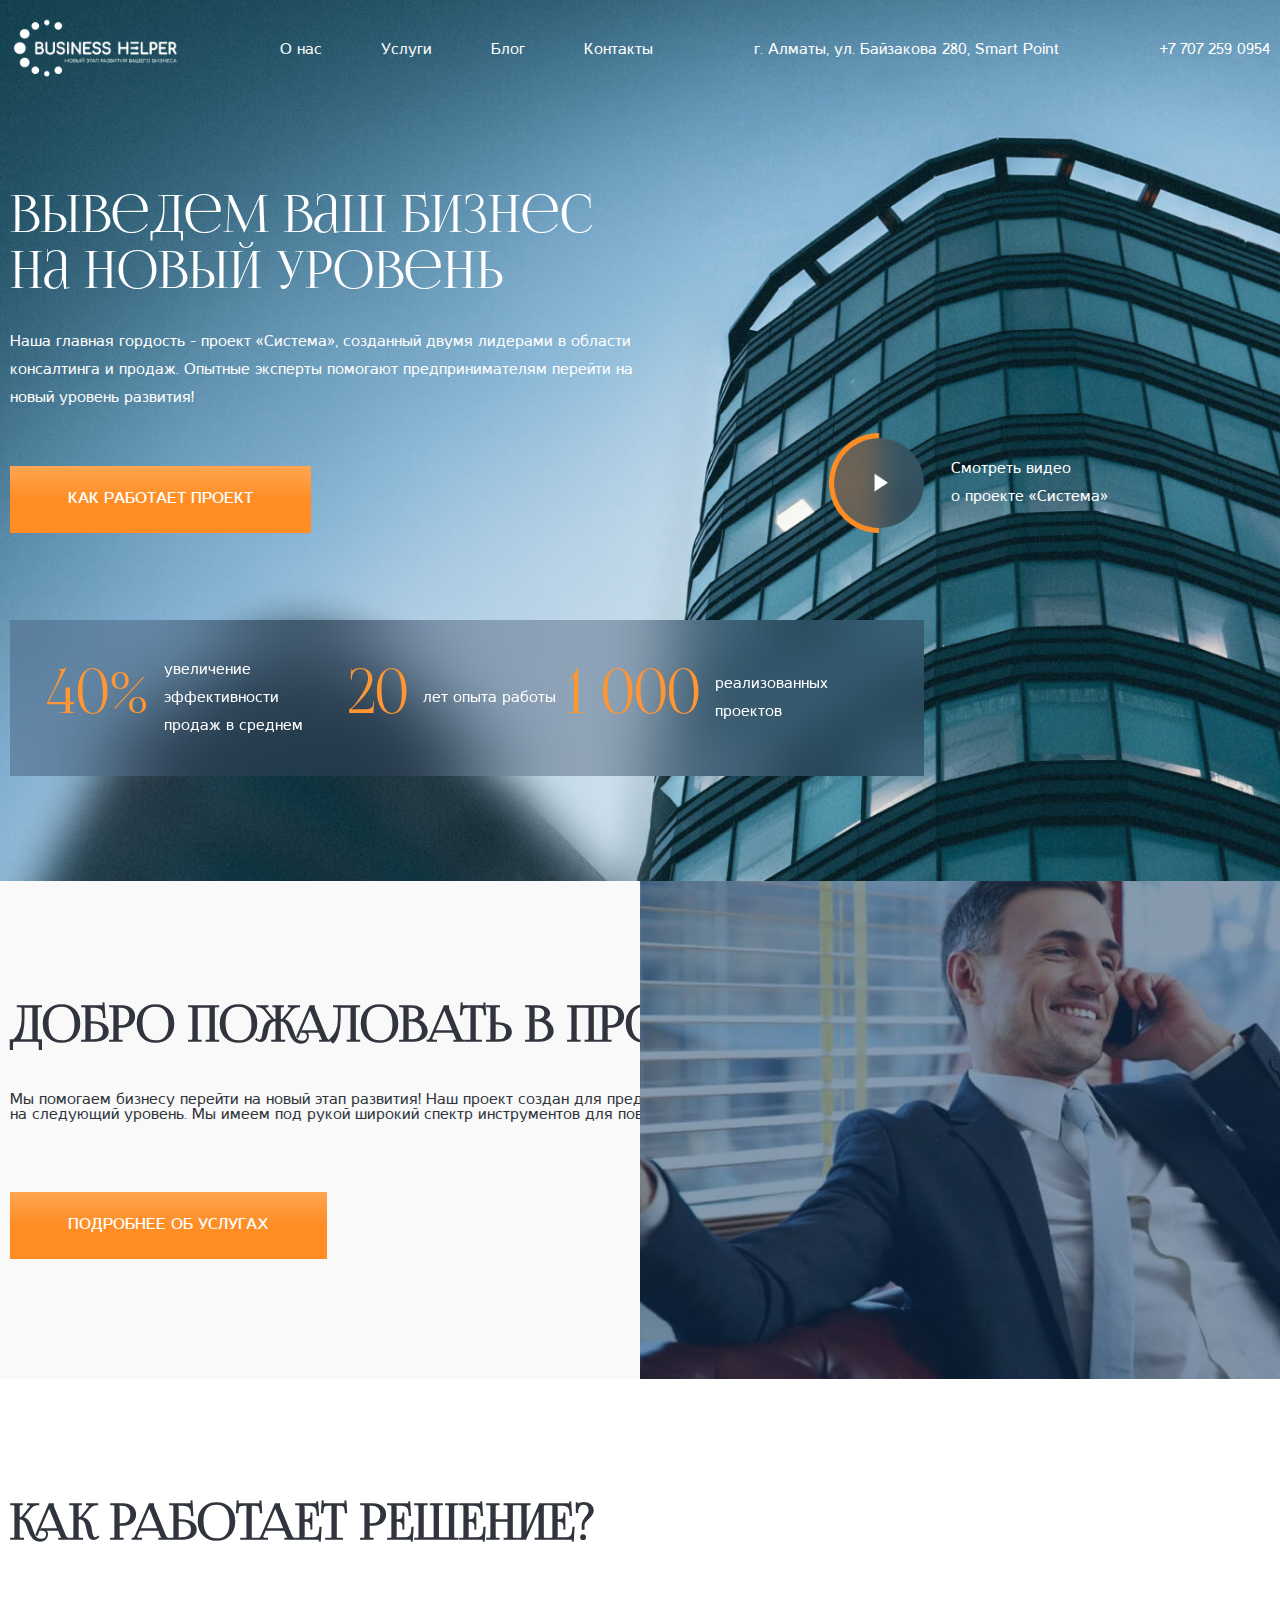
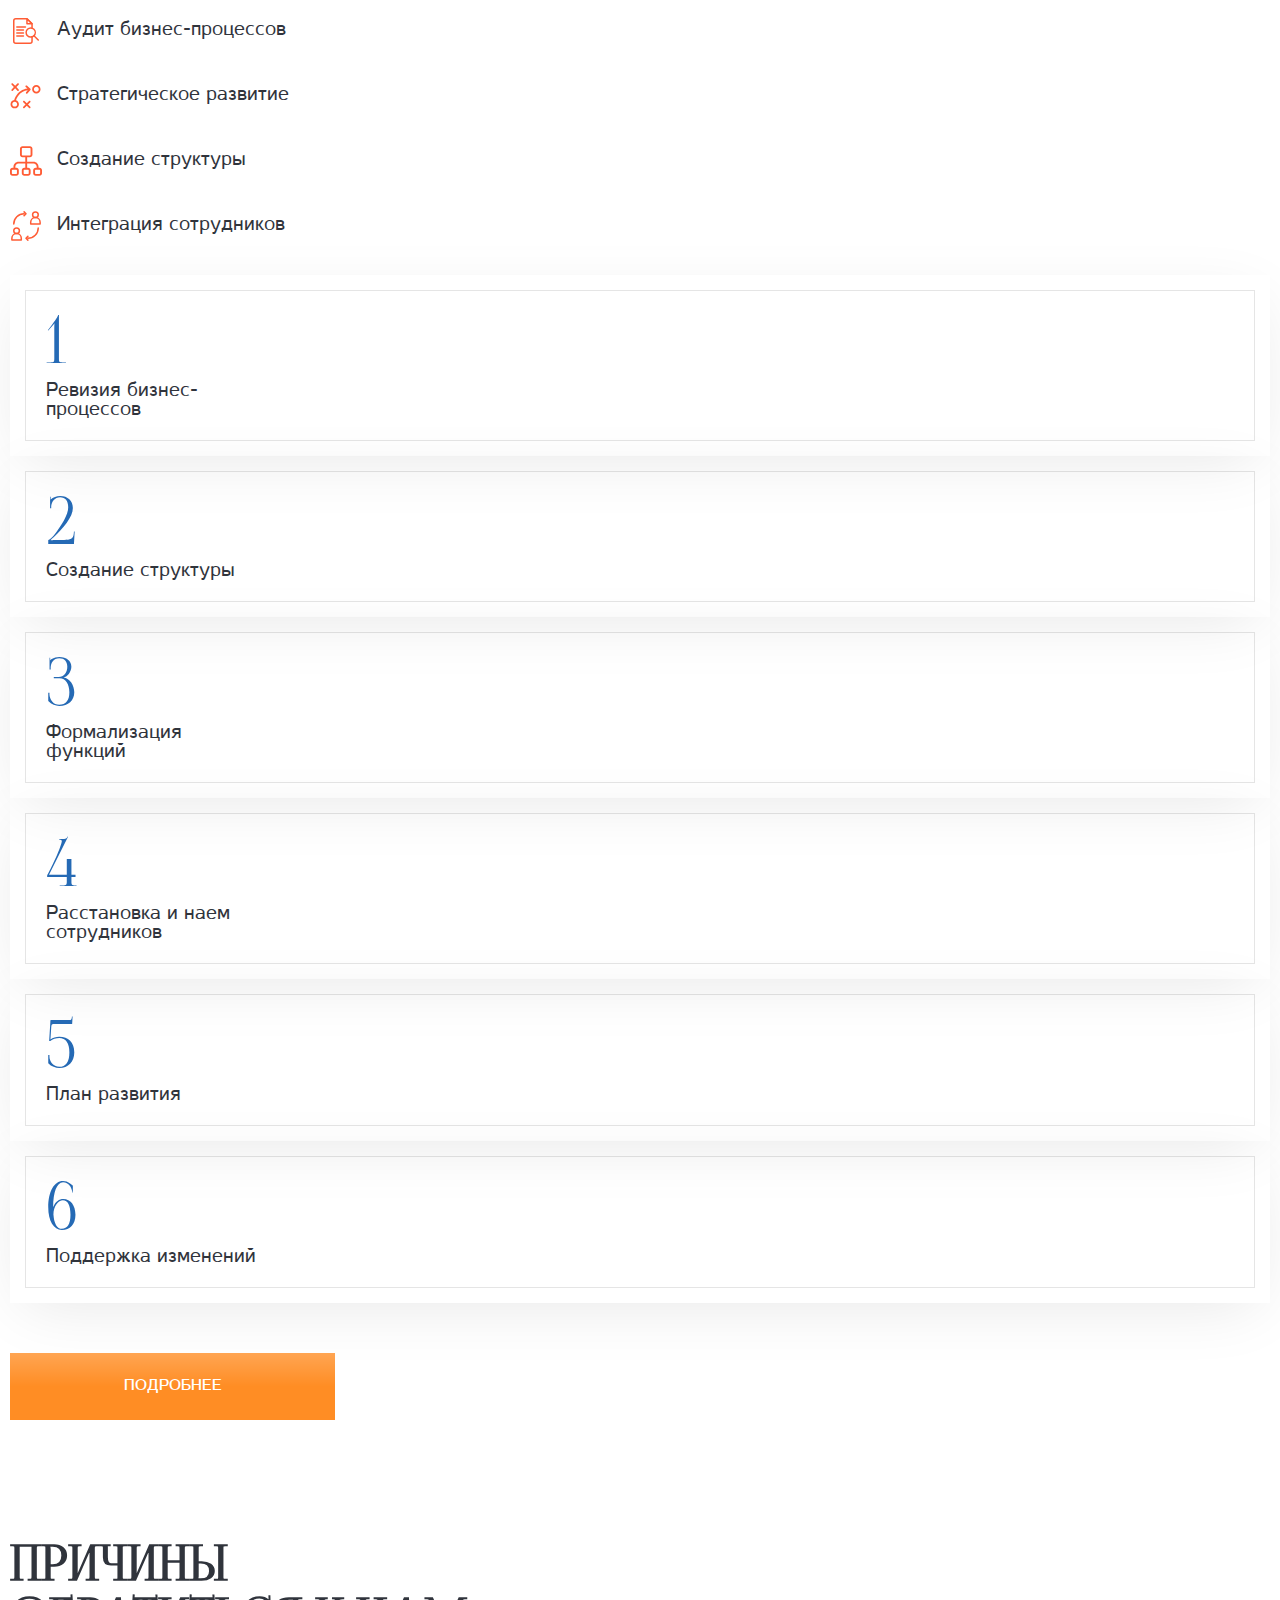
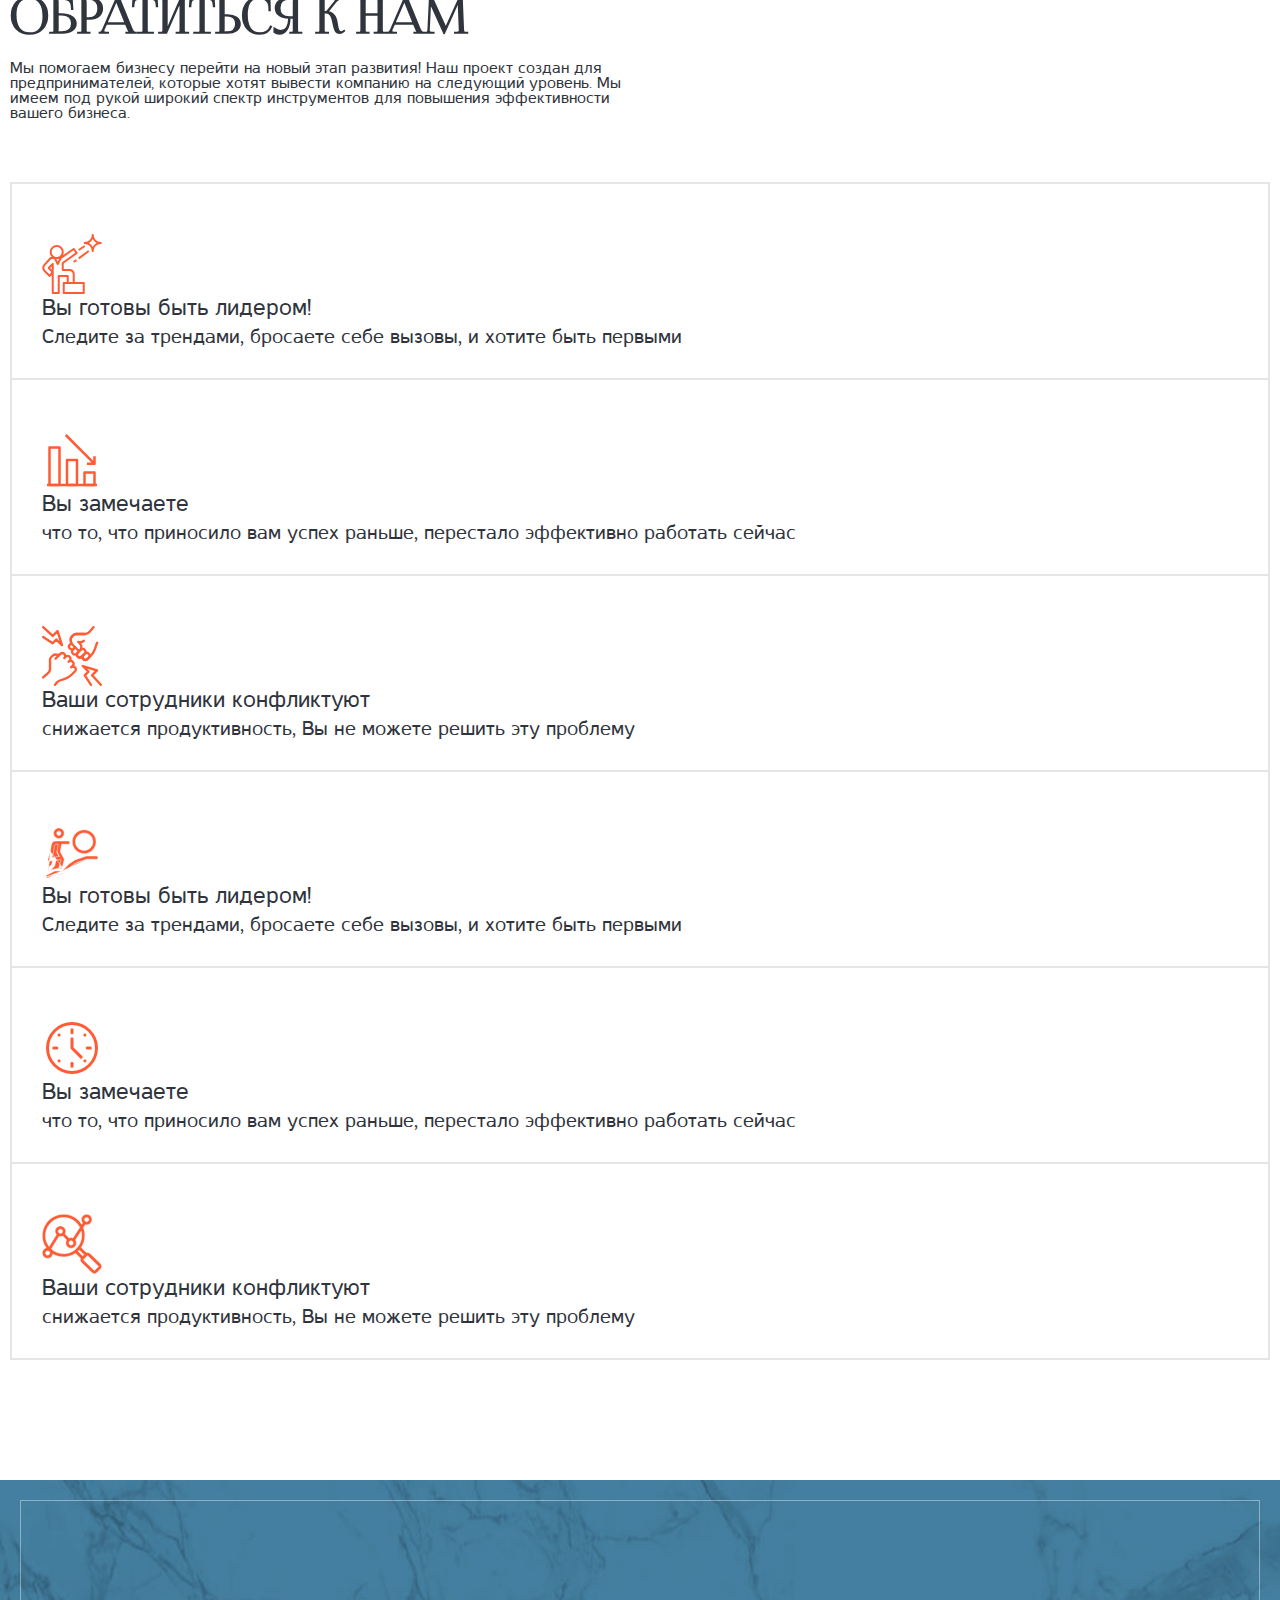
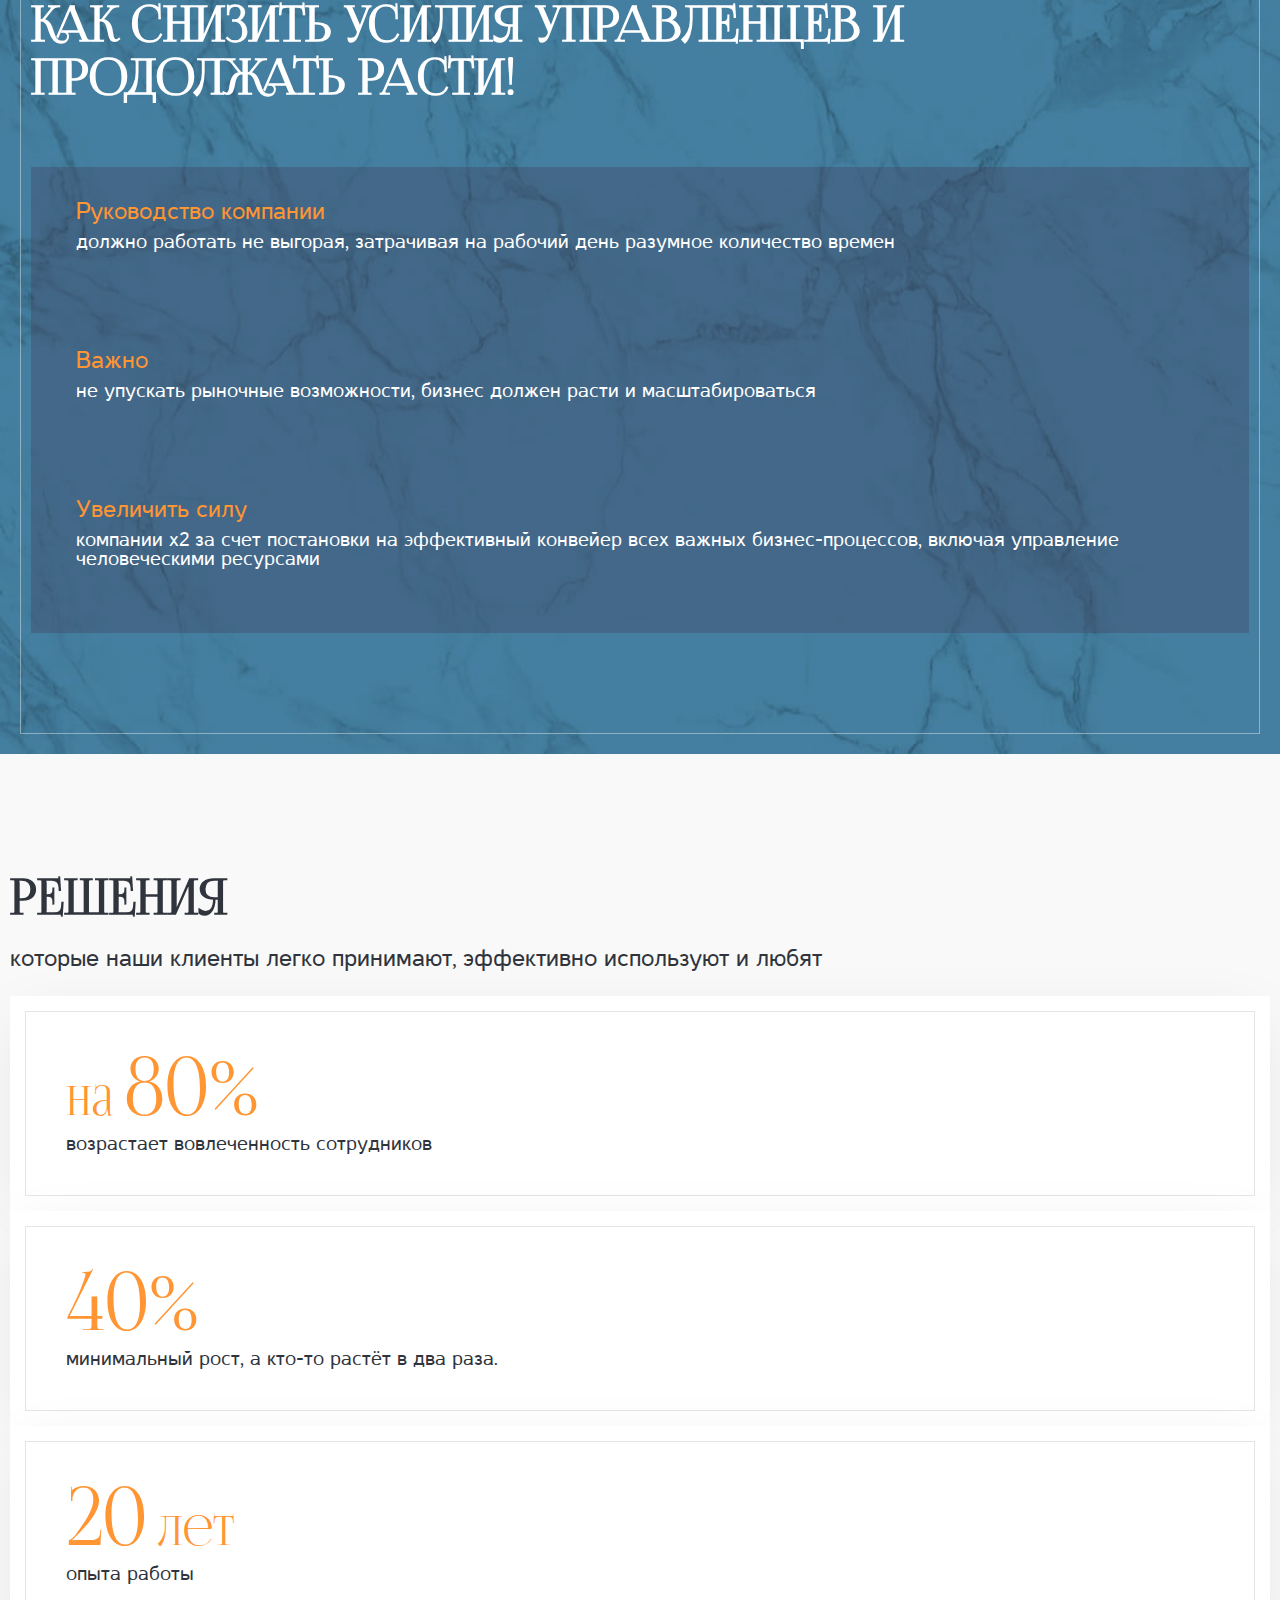
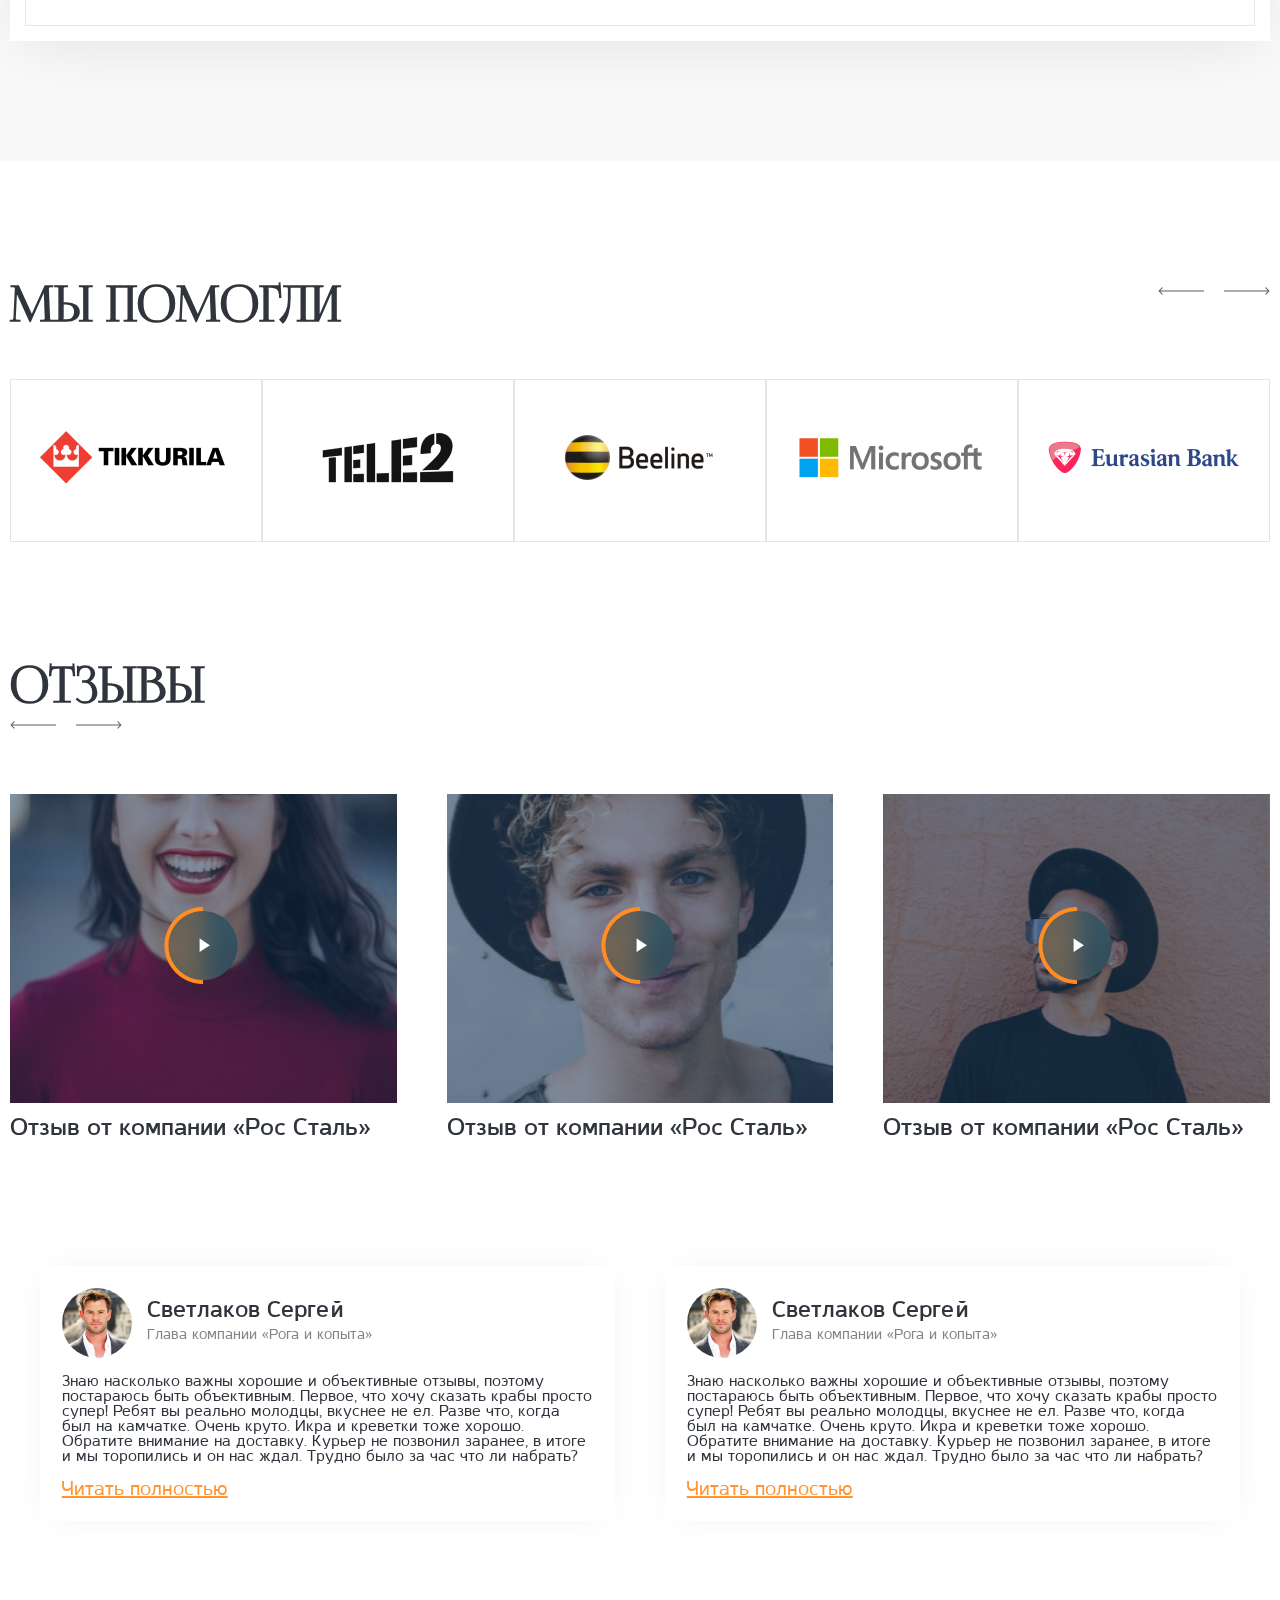
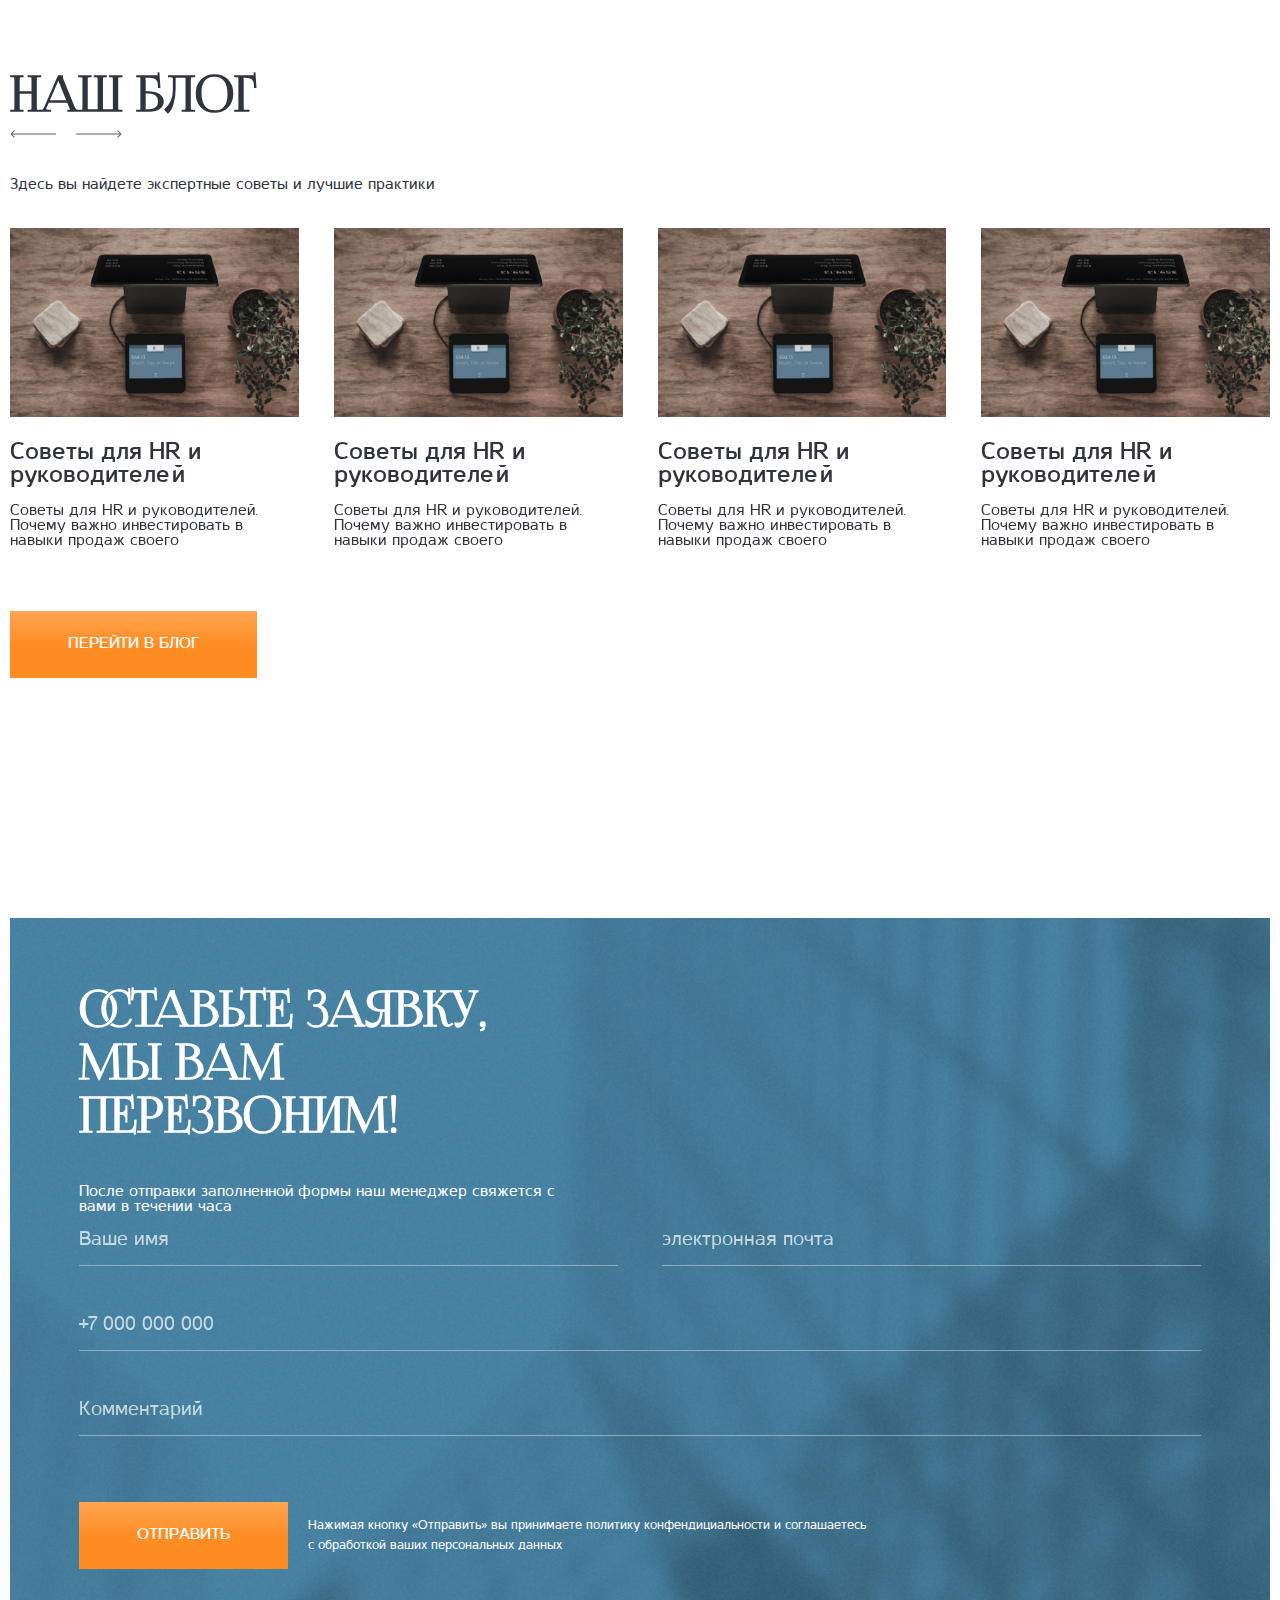
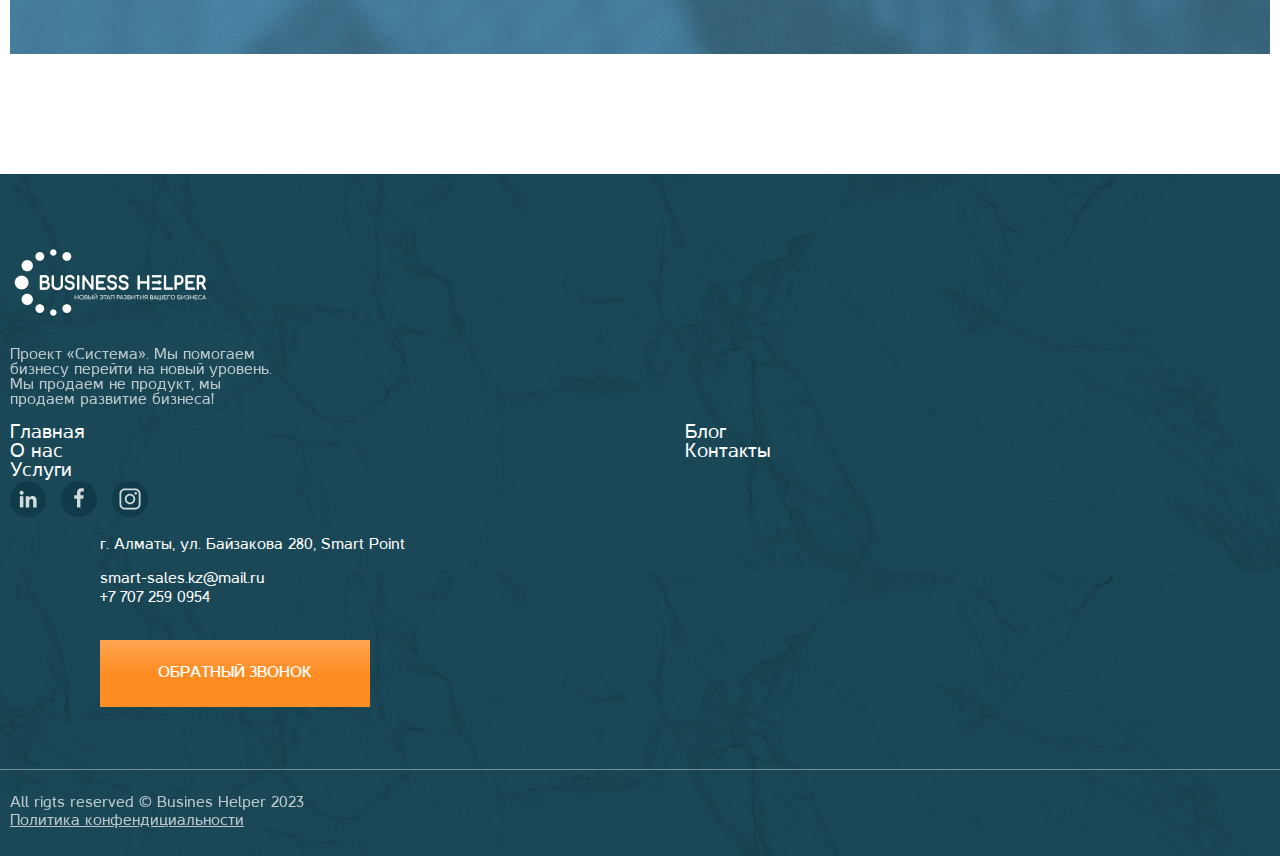
<file: index.html>
<!DOCTYPE html>
<html lang="en">

<head>
    <meta charset="UTF-8">
    <meta name="viewport" content="width=device-width, initial-scale=1.0">
    <link rel="stylesheet" href="https://cdn.jsdelivr.net/npm/swiper@11/swiper-bundle.min.css">
    <link rel="stylesheet" href="https://cdn.jsdelivr.net/npm/bootstrap@5.3.2/dist/css/bootstrap.min.css"
        integrity="sha384-T3c6CoIi6uLrA9TneNEoa7RxnatzjcDSCmG1MXxSR1GAsXEV/Dwwykc2MPK8M2HN" crossorigin="anonymous">
    <link rel="stylesheet" href="assets/css/style.css">
    <link rel="icon" type="image/x-icon" href="assets/img/favicon.png">
    <title>Главная</title>
</head>

<body>

    <header class="header">
        <div class="container">
            <div class="header__wrapper">
                <div class="header__logo">
                    <a href="index.html">
                        <img src="assets/img/logo.png" alt="logo">
                    </a>
                </div>
                <nav class="header__nav">
                    <ul>
                        <li><a href="about.html">О нас</a></li>
                        <li><a href="service.html">Услуги</a></li>
                        <li><a href="blog.html">Блог</a></li>
                        <li><a href="contacts.html">Контакты</a></li>
                    </ul>
                </nav>
                <div class="header__address">
                    г. Алматы, ул. Байзакова 280, Smart Point
                </div>
                <div class="header__phone">
                    <a href="#">+7 707 259 0954</a>
                </div>
                <div class="header__menu--btn">
                    <p>Menu</p>
                    <img src="assets/img/icons/burger.svg" alt="">
                </div>
            </div>
        </div>
    </header>
    <main>
        <section class="main" style="background-image: url(assets/img/intro.jpg);">
            <div class="container">
                <div class="main__wrapper">
                    <div class="main__content">
                        <h1>Выведем ваш бизнес <br>на новый уровень</h1>
                        <p>
                            Наша главная гордость - проект «Система», созданный двумя лидерами в области консалтинга и
                            продаж. Опытные эксперты помогают предпринимателям перейти на новый уровень развития!
                        </p>
                        <a href="#" class="main-btn">Как работает проект</a>
                        <div class="main__count">
                            <div class="main__count--item">
                                <div class="main__count--title">40%</div>
                                <p class="main__count--text">увеличение эффективности продаж в среднем</p>
                            </div>
                            <div class="main__count--item">
                                <div class="main__count--title">20</div>
                                <p class="main__count--text">лет опыта работы</p>
                            </div>
                            <div class="main__count--item">
                                <div class="main__count--title">1 000</div>
                                <p class="main__count--text">реализованных проектов</p>
                            </div>
                        </div>
                    </div>
                    <a href="#" data-open class="main__video">
                        <img src="assets/img/icons/play.png" alt="play">
                        <p>Смотреть видео <br>о проекте «Система»</p>
                    </a>
                </div>
            </div>
        </section>
        <section class="welcome">
            <div class="container">
                <div class="row">
                    <div class="col-md-6">
                        <h2>Добро пожаловать в проект «Система»</h2>
                        <p>Мы помогаем бизнесу перейти на новый этап развития! Наш проект создан для предпринимателей,
                            которые хотят вывести компанию на следующий уровень. Мы имеем под рукой широкий спектр
                            инструментов для повышения эффективности вашего бизнеса. </p>
                        <a href="#" class="main-btn">Подробнее об услугах</a>
                    </div>
                </div>
            </div>
            <div class="welcome__bg"
                style="background-image: linear-gradient(0deg, rgba(16, 54, 95, 0.50) 0%, rgba(16, 54, 95, 0.50) 100%), url(assets/img/welcome.jpg);">
            </div>
        </section>
        <section class="how">
            <div class="container">
                <div class="row">
                    <div class="col-md-4">
                        <h2>Как работает Решение?</h2>
                        <ul>
                            <li><img src="assets/img/icons/icon-7.svg" alt="">Аудит бизнес-процессов</li>
                            <li><img src="assets/img/icons/icon-8.svg" alt="">Стратегическое развитие</li>
                            <li><img src="assets/img/icons/icon-9.svg" alt="">Создание структуры</li>
                            <li><img src="assets/img/icons/icon-10.svg" alt="">Интеграция сотрудников</li>
                        </ul>
                    </div>
                    <div class="col-md-8 ml-5">
                        <div class="row g-3">
                            <div class="col-lg-4 col-6">
                                <div class="how__num">
                                    <div class="how__num--item">
                                        <div class="how__num--count">
                                            1
                                        </div>
                                        <div class="how__num--text">
                                            Ревизия бизнес-процессов
                                        </div>
                                    </div>
                                </div>
                            </div>
                            <div class="col-lg-4 col-6">
                                <div class="how__num">
                                    <div class="how__num--item">
                                        <div class="how__num--count">
                                            2
                                        </div>
                                        <div class="how__num--text">
                                            Создание структуры
                                        </div>
                                    </div>
                                </div>
                            </div>
                            <div class="col-lg-4 col-6">
                                <div class="how__num">
                                    <div class="how__num--item">
                                        <div class="how__num--count">
                                            3
                                        </div>
                                        <div class="how__num--text">
                                            Формализация функций
                                        </div>
                                    </div>
                                </div>
                            </div>
                            <div class="col-lg-4 col-6">
                                <div class="how__num">
                                    <div class="how__num--item">
                                        <div class="how__num--count">
                                            4
                                        </div>
                                        <div class="how__num--text">
                                            Расстановка и наем сотрудников
                                        </div>
                                    </div>
                                </div>
                            </div>
                            <div class="col-lg-4 col-6">
                                <div class="how__num">
                                    <div class="how__num--item">
                                        <div class="how__num--count">
                                            5
                                        </div>
                                        <div class="how__num--text">
                                            План развития
                                        </div>
                                    </div>
                                </div>
                            </div>
                            <div class="col-lg-4 col-6">
                                <div class="how__num">
                                    <div class="how__num--item">
                                        <div class="how__num--count">
                                            6
                                        </div>
                                        <div class="how__num--text">
                                            Поддержка изменений
                                        </div>
                                    </div>
                                </div>
                            </div>
                        </div>
                    </div>
                </div>
                <a href="#" class="main-btn">Подробнее</a>
            </div>
        </section>
        <section class="reason">
            <div class="container">
                <div class="row align-items-center">
                    <div class="col-sm-6">
                        <h2>Причины <br>обратиться к нам</h2>
                    </div>
                    <div class="col-sm-6">
                        <p>Мы помогаем бизнесу перейти на новый этап развития! Наш проект создан для предпринимателей,
                            которые хотят вывести компанию на следующий уровень. Мы имеем под рукой широкий спектр
                            инструментов для повышения эффективности вашего бизнеса.</p>
                    </div>
                </div>
                <div class="row g-0 reason__wrapper">
                    <div class="col-lg-4 col-sm-6">
                        <div class="reason__item">
                            <img src="assets/img/icons/icon-1.svg" alt="">
                            <div class="reason__item--title">
                                Вы готовы быть лидером!
                            </div>
                            <div class="reason__item--text">
                                Следите за трендами, бросаете себе вызовы, и хотите быть первыми
                            </div>
                        </div>
                    </div>
                    <div class="col-lg-4 col-sm-6">
                        <div class="reason__item">
                            <img src="assets/img/icons/icon-2.svg" alt="">
                            <div class="reason__item--title">
                                Вы замечаете
                            </div>
                            <div class="reason__item--text">
                                что то, что приносило вам успех раньше, перестало эффективно работать сейчас
                            </div>
                        </div>
                    </div>
                    <div class="col-lg-4 col-sm-6">
                        <div class="reason__item">
                            <img src="assets/img/icons/icon-3.svg" alt="">
                            <div class="reason__item--title">
                                Ваши сотрудники конфликтуют
                            </div>
                            <div class="reason__item--text">
                                снижается продуктивность, Вы не можете решить эту проблему
                            </div>
                        </div>
                    </div>
                    <div class="col-lg-4 col-sm-6">
                        <div class="reason__item">
                            <img src="assets/img/icons/icon-4.svg" alt="">
                            <div class="reason__item--title">
                                Вы готовы быть лидером!
                            </div>
                            <div class="reason__item--text">
                                Следите за трендами, бросаете себе вызовы, и хотите быть первыми
                            </div>
                        </div>
                    </div>
                    <div class="col-lg-4 col-sm-6">
                        <div class="reason__item">
                            <img src="assets/img/icons/icon-5.svg" alt="">
                            <div class="reason__item--title">
                                Вы замечаете
                            </div>
                            <div class="reason__item--text">
                                что то, что приносило вам успех раньше, перестало эффективно работать сейчас
                            </div>
                        </div>
                    </div>
                    <div class="col-lg-4 col-sm-6">
                        <div class="reason__item">
                            <img src="assets/img/icons/icon-6.svg" alt="">
                            <div class="reason__item--title">
                                Ваши сотрудники конфликтуют
                            </div>
                            <div class="reason__item--text">
                                снижается продуктивность, Вы не можете решить эту проблему
                            </div>
                        </div>
                    </div>
                </div>
            </div>
        </section>
        <section class="growth" style="background-image: url(assets/img/bg-banner.jpg);">
            <div class="growth__box">
                <div class="container">
                    <h2>Как снизить усилия управленцев и продолжать расти!</h2>
                    <div class="row g-4">
                        <div class="col-md-4">
                            <div class="growth__item">
                                <div class="growth__item--title">
                                    Руководство компании
                                </div>
                                <div class="growth__item--text">
                                    должно работать не выгорая, затрачивая на рабочий день разумное количество времен
                                </div>
                            </div>
                        </div>
                        <div class="col-md-4">
                            <div class="growth__item">
                                <div class="growth__item--title">
                                    Важно
                                </div>
                                <div class="growth__item--text">
                                    не упускать рыночные возможности, бизнес должен расти и масштабироваться
                                </div>
                            </div>
                        </div>
                        <div class="col-md-4">
                            <div class="growth__item">
                                <div class="growth__item--title">
                                    Увеличить силу
                                </div>
                                <div class="growth__item--text">
                                    компании х2 за счет постановки на эффективный конвейер всех важных бизнес-процессов,
                                    включая управление человеческими ресурсами
                                </div>
                            </div>
                        </div>
                    </div>
                </div>
            </div>
        </section>
        <section class="solution">
            <div class="container">
                <div class="row align-items-center">
                    <div class="col-md-4">
                        <h2>Решения</h2>
                        <p>которые наши клиенты легко принимают, эффективно используют и любят</p>
                    </div>
                    <div class="col-md-8">
                        <div class="row">
                            <div class="col-xl-4 col-12">
                                <div class="solution__item">
                                    <div class="solution__item--box">
                                        <div class="solutin__item--title">
                                            на <span>80%</span>
                                        </div>
                                        <div class="solution__item--text">
                                            возрастает вовлеченность сотрудников
                                        </div>
                                    </div>
                                </div>
                            </div>
                            <div class="col-xl-4 col-12">
                                <div class="solution__item">
                                    <div class="solution__item--box">
                                        <div class="solutin__item--title">
                                            <span>40%</span>
                                        </div>
                                        <div class="solution__item--text">
                                            минимальный рост, а кто-то растёт в два раза.
                                        </div>
                                    </div>
                                </div>
                            </div>
                            <div class="col-xl-4 col-12">
                                <div class="solution__item">
                                    <div class="solution__item--box">
                                        <div class="solutin__item--title">
                                            <span>20</span> лет
                                        </div>
                                        <div class="solution__item--text">
                                            опыта работы
                                        </div>
                                    </div>
                                </div>
                            </div>
                        </div>
                    </div>
                </div>
            </div>
        </section>
        <section class="clients">
            <div class="container">
                <div class="clients__title d-flex justify-content-between align-items-center">
                    <h2>Мы помогли</h2>
                    <div class="clients__btns slider-btns">
                        <div class="clients__btns--next">
                            <img src="assets/img/icons/prev.svg" alt="">
                        </div>
                        <div class="clients__btns--prev">
                            <img src="assets/img/icons/next.svg" alt="">
                        </div>
                    </div>
                </div>
                <div class="clients__slider swiper-slider">
                    <div class="swiper-wrapper">
                        <div class="clients__slider--item swiper-slide">
                            <div class="clients__slider--img">
                                <img src="assets/img/tikurila.jpg" alt="">
                            </div>
                        </div>
                        <div class="clients__slider--item swiper-slide">
                            <div class="clients__slider--img">
                                <img src="assets/img/tele2.jpg" alt="">
                            </div>
                        </div>
                        <div class="clients__slider--item swiper-slide">
                            <div class="clients__slider--img">
                                <img src="assets/img/beeline.jpg" alt="">
                            </div>
                        </div>
                        <div class="clients__slider--item swiper-slide">
                            <div class="clients__slider--img">
                                <img src="assets/img/microsoft.jpg" alt="">
                            </div>
                        </div>
                        <div class="clients__slider--item swiper-slide">
                            <div class="clients__slider--img">
                                <img src="assets/img/eurasian.jpg" alt="">
                            </div>
                        </div>
                        <div class="clients__slider--item swiper-slide">
                            <div class="clients__slider--img">
                                <img src="assets/img/tele2.jpg" alt="">
                            </div>
                        </div>
                        <div class="clients__slider--item swiper-slide">
                            <div class="clients__slider--img">
                                <img src="assets/img/beeline.jpg" alt="">
                            </div>
                        </div>
                        <div class="clients__slider--item swiper-slide">
                            <div class="clients__slider--img">
                                <img src="assets/img/microsoft.jpg" alt="">
                            </div>
                        </div>
                        <div class="clients__slider--item swiper-slide">
                            <div class="clients__slider--img">
                                <img src="assets/img/eurasian.jpg" alt="">
                            </div>
                        </div>
                    </div>
                    <div class="swiper-pagination clients__pagination"></div>
                </div>
            </div>
        </section>
        <section class="testimonial">
            <div class="container">
                <div class="testimonial__title d-flex justify-content-between align-items-center">
                    <h2>Отзывы</h2>
                    <div class="testimonial__btns slider-btns">
                        <div class="testimonial__btns--next">
                            <img src="assets/img/icons/prev.svg" alt="">
                        </div>
                        <div class="testimonial__btns--prev">
                            <img src="assets/img/icons/next.svg" alt="">
                        </div>
                    </div>
                </div>
                <div class="testimonial__sliders">
                    <div class="testimonial__slider--item">
                        <div class="testimonial__slider--video  swiper-slider">
                            <div class="swiper-wrapper" pagination="true">

                                <!-- Слайд с видео -->
                                <div class="swiper-slide testimonial__item">
                                    <div class="testimonial__item--img play-placeholder"
                                        style="background-image: linear-gradient(0deg, rgba(16, 54, 95, 0.50) 0%, rgba(16, 54, 95, 0.50) 100%), url('assets/img/testy-1.jpg')">
                                        <div class="play-placeholder__play">
                                            <img src="assets/img/icons/play.png" alt="">
                                        </div>
                                    </div>
                                    <div class="testimonial__item--video hidden">
                                        <iframe width="560" height="315"
                                            src="https://www.youtube.com/embed/Ax5YFnzhZL0?si=Kqrks52joOIfgCl1&amp;controls=0"
                                            title="YouTube video player" frameborder="0"
                                            allow="accelerometer; autoplay; clipboard-write; encrypted-media; gyroscope; picture-in-picture; web-share"
                                            allowfullscreen></iframe>
                                    </div>
                                    <div class="testimonial__item--text">
                                        Отзыв от компании «Рос Сталь»
                                    </div>
                                </div>
                                <!-- End Слайд с видео -->
                                <!-- Слайд с видео -->
                                <div class="swiper-slide testimonial__item">
                                    <div class="testimonial__item--img play-placeholder"
                                        style="background-image: linear-gradient(0deg, rgba(16, 54, 95, 0.50) 0%, rgba(16, 54, 95, 0.50) 100%), url('assets/img/testy-2.jpg')">
                                        <div class="play-placeholder__play">
                                            <img src="assets/img/icons/play.png" alt="">
                                        </div>
                                    </div>
                                    <div class="testimonial__item--video hidden">
                                        <iframe width="560" height="315"
                                            src="https://www.youtube.com/embed/Ax5YFnzhZL0?si=Kqrks52joOIfgCl1&amp;controls=0"
                                            title="YouTube video player" frameborder="0"
                                            allow="accelerometer; autoplay; clipboard-write; encrypted-media; gyroscope; picture-in-picture; web-share"
                                            allowfullscreen></iframe>
                                    </div>
                                    <div class="testimonial__item--text">
                                        Отзыв от компании «Рос Сталь»
                                    </div>
                                </div>
                                <!-- End Слайд с видео -->
                                <!-- Слайд с видео -->
                                <div class="swiper-slide testimonial__item">
                                    <div class="testimonial__item--img play-placeholder"
                                        style="background-image: linear-gradient(0deg, rgba(16, 54, 95, 0.50) 0%, rgba(16, 54, 95, 0.50) 100%), url('assets/img/testy-3.jpg')">
                                        <div class="play-placeholder__play">
                                            <img src="assets/img/icons/play.png" alt="">
                                        </div>
                                    </div>
                                    <div class="testimonial__item--video hidden">
                                        <iframe width="560" height="315"
                                            src="https://www.youtube.com/embed/Ax5YFnzhZL0?si=Kqrks52joOIfgCl1&amp;controls=0"
                                            title="YouTube video player" frameborder="0"
                                            allow="accelerometer; autoplay; clipboard-write; encrypted-media; gyroscope; picture-in-picture; web-share"
                                            allowfullscreen></iframe>
                                    </div>
                                    <div class="testimonial__item--text">
                                        Отзыв от компании «Рос Сталь»
                                    </div>
                                </div>
                                <!-- End Слайд с видео -->
                                <!-- Слайд с видео -->
                                <div class="swiper-slide testimonial__item">
                                    <div class="testimonial__item--img play-placeholder"
                                        style="background-image: linear-gradient(0deg, rgba(16, 54, 95, 0.50) 0%, rgba(16, 54, 95, 0.50) 100%), url('assets/img/testy-4.jpg')">
                                        <div class="play-placeholder__play">
                                            <img src="assets/img/icons/play.png" alt="">
                                        </div>
                                    </div>
                                    <div class="testimonial__item--video hidden">
                                        <iframe width="560" height="315"
                                            src="https://www.youtube.com/embed/Ax5YFnzhZL0?si=Kqrks52joOIfgCl1&amp;controls=0"
                                            title="YouTube video player" frameborder="0"
                                            allow="accelerometer; autoplay; clipboard-write; encrypted-media; gyroscope; picture-in-picture; web-share"
                                            allowfullscreen></iframe>
                                    </div>
                                    <div class="testimonial__item--text">
                                        Отзыв от компании «Рос Сталь»
                                    </div>
                                </div>
                                <!-- End Слайд с видео -->
                                <!-- Слайд с видео -->
                                <div class="swiper-slide testimonial__item">
                                    <div class="testimonial__item--img play-placeholder"
                                        style="background-image: linear-gradient(0deg, rgba(16, 54, 95, 0.50) 0%, rgba(16, 54, 95, 0.50) 100%), url('assets/img/testy-5.jpg')">
                                        <div class="play-placeholder__play">
                                            <img src="assets/img/icons/play.png" alt="">
                                        </div>
                                    </div>
                                    <div class="testimonial__item--video hidden">
                                        <iframe width="560" height="315"
                                            src="https://www.youtube.com/embed/Ax5YFnzhZL0?si=Kqrks52joOIfgCl1&amp;controls=0"
                                            title="YouTube video player" frameborder="0"
                                            allow="accelerometer; autoplay; clipboard-write; encrypted-media; gyroscope; picture-in-picture; web-share"
                                            allowfullscreen></iframe>
                                    </div>
                                    <div class="testimonial__item--text">
                                        Отзыв от компании «Рос Сталь»
                                    </div>
                                </div>
                                <!-- End Слайд с видео -->
                                <!-- Слайд с видео -->
                                <div class="swiper-slide testimonial__item">
                                    <div class="testimonial__item--img play-placeholder"
                                        style="background-image: linear-gradient(0deg, rgba(16, 54, 95, 0.50) 0%, rgba(16, 54, 95, 0.50) 100%), url('assets/img/testy-6.jpg')">
                                        <div class="play-placeholder__play">
                                            <img src="assets/img/icons/play.png" alt="">
                                        </div>
                                    </div>
                                    <div class="testimonial__item--video hidden">
                                        <iframe width="560" height="315"
                                            src="https://www.youtube.com/embed/Ax5YFnzhZL0?si=Kqrks52joOIfgCl1&amp;controls=0"
                                            title="YouTube video player" frameborder="0"
                                            allow="accelerometer; autoplay; clipboard-write; encrypted-media; gyroscope; picture-in-picture; web-share"
                                            allowfullscreen></iframe>
                                    </div>
                                    <div class="testimonial__item--text">
                                        Отзыв от компании «Рос Сталь»
                                    </div>
                                </div>
                                <!-- End Слайд с видео -->

                            </div>
                            <div class="swiper-pagination testimonial__pagination"></div>
                        </div>
                        <div class="testimonial__slider--text swiper-slider">
                            <div class="swiper-wrapper" pagination="true">
                                <div class="swiper-slide  testimonial__item--box">
                                    <div class="testy-box__info">
                                        <img src="assets/img/1674722412_3.jpeg" alt="">
                                        <div class="testy-box--name">
                                            <h4>Светлаков Сергей</h4>
                                            <span>Глава компании «Рога и копыта»</span>
                                        </div>
                                    </div>
                                    <p>Знаю насколько важны хорошие и объективные отзывы, поэтому постараюсь быть
                                        объективным. Первое, что хочу сказать крабы просто супер! Ребят вы реально
                                        молодцы, вкуснее не ел. Разве что, когда был на камчатке. Очень круто. Икра и
                                        креветки тоже хорошо. Обратите внимание на доставку. Курьер не позвонил заранее,
                                        в итоге и мы торопились и он нас ждал. Трудно было за час что ли набрать?</p>
                                    <a href="#" data-open>Читать полностью</a>
                                </div>
                                <div class="swiper-slide  testimonial__item--box">
                                    <div class="testy-box__info">
                                        <img src="assets/img/1674722412_3.jpeg" alt="">
                                        <div class="testy-box--name">
                                            <h4>Светлаков Сергей</h4>
                                            <span>Глава компании «Рога и копыта»</span>
                                        </div>
                                    </div>
                                    <p>Знаю насколько важны хорошие и объективные отзывы, поэтому постараюсь быть
                                        объективным. Первое, что хочу сказать крабы просто супер! Ребят вы реально
                                        молодцы, вкуснее не ел. Разве что, когда был на камчатке. Очень круто. Икра и
                                        креветки тоже хорошо. Обратите внимание на доставку. Курьер не позвонил заранее,
                                        в итоге и мы торопились и он нас ждал. Трудно было за час что ли набрать?</p>
                                    <a href="#" data-open>Читать полностью</a>
                                </div>
                                <div class="swiper-slide  testimonial__item--box">
                                    <div class="testy-box__info">
                                        <img src="assets/img/1674722412_3.jpeg" alt="">
                                        <div class="testy-box--name">
                                            <h4>Светлаков Сергей</h4>
                                            <span>Глава компании «Рога и копыта»</span>
                                        </div>
                                    </div>
                                    <p>Знаю насколько важны хорошие и объективные отзывы, поэтому постараюсь быть
                                        объективным. Первое, что хочу сказать крабы просто супер! Ребят вы реально
                                        молодцы, вкуснее не ел. Разве что, когда был на камчатке. Очень круто. Икра и
                                        креветки тоже хорошо. Обратите внимание на доставку. Курьер не позвонил заранее,
                                        в итоге и мы торопились и он нас ждал. Трудно было за час что ли набрать? </p>
                                    <a href="#" data-open>Читать полностью</a>
                                </div>
                                <div class="swiper-slide  testimonial__item--box">
                                    <div class="testy-box__info">
                                        <img src="assets/img/1674722412_3.jpeg" alt="">
                                        <div class="testy-box--name">
                                            <h4>Светлаков Сергей</h4>
                                            <span>Глава компании «Рога и копыта»</span>
                                        </div>
                                    </div>
                                    <p>Знаю насколько важны хорошие и объективные отзывы, поэтому постараюсь быть
                                        объективным. Первое, что хочу сказать крабы просто супер! Ребят вы реально
                                        молодцы, вкуснее не ел. Разве что, когда был на камчатке. Очень круто. Икра и
                                        креветки тоже хорошо. Обратите внимание на доставку. Курьер не позвонил заранее,
                                        в итоге и мы торопились и он нас ждал. Трудно было за час что ли набрать? </p>
                                    <a href="#"  data-open>Читать полностью</a>
                                </div>
                            </div>
                            <div class="swiper-pagination testimonial-text__pagination"></div>
                        </div>
                    </div>
                </div>
            </div>
        </section>
        <section class="blog">
            <div class="container">
                <div class="blog__title d-flex justify-content-between align-items-center">
                    <h2>Наш блог</h2>
                    <div class="blog__btns slider-btns">
                        <div class="blog__btns--next">
                            <img src="assets/img/icons/prev.svg" alt="">
                        </div>
                        <div class="blog__btns--prev">
                            <img src="assets/img/icons/next.svg" alt="">
                        </div>
                    </div>
                </div>
                <p>Здесь вы найдете экспертные советы и лучшие практики</p>
                <div class="blog__slider swiper-slider">
                    <div class="swiper-wrapper">
                        <div class="blog__slider--item swiper-slide">
                            <a href="blog-template.html" class="blog-posts__item">
                                <img src="assets/img/post-1.jpg" alt="">
                                <div class="blog-posts__item--title">Советы для HR и руководителей</div>
                                <div class="blog-posts__item--excerpt">
                                    <p>Советы для HR и руководителей. Почему важно инвестировать в навыки продаж своего</p>
                                </div>
                            </a>
                        </div>
                        <div class="blog__slider--item swiper-slide">
                            <a href="blog-template.html" class="blog-posts__item">
                                <img src="assets/img/post-1.jpg" alt="">
                                <div class="blog-posts__item--title">Советы для HR и руководителей</div>
                                <div class="blog-posts__item--excerpt">
                                    <p>Советы для HR и руководителей. Почему важно инвестировать в навыки продаж своего</p>
                                </div>
                            </a>
                        </div>
                        <div class="blog__slider--item swiper-slide">
                            <a href="blog-template.html" class="blog-posts__item">
                                <img src="assets/img/post-1.jpg" alt="">
                                <div class="blog-posts__item--title">Советы для HR и руководителей</div>
                                <div class="blog-posts__item--excerpt">
                                    <p>Советы для HR и руководителей. Почему важно инвестировать в навыки продаж своего</p>
                                </div>
                            </a>
                        </div>
                        <div class="blog__slider--item swiper-slide">
                            <a href="blog-template.html" class="blog-posts__item">
                                <img src="assets/img/post-1.jpg" alt="">
                                <div class="blog-posts__item--title">Советы для HR и руководителей</div>
                                <div class="blog-posts__item--excerpt">
                                    <p>Советы для HR и руководителей. Почему важно инвестировать в навыки продаж своего</p>
                                </div>
                            </a>
                        </div>
                        <div class="blog__slider--item swiper-slide">
                            <a href="blog-template.html" class="blog-posts__item">
                                <img src="assets/img/post-1.jpg" alt="">
                                <div class="blog-posts__item--title">Советы для HR и руководителей</div>
                                <div class="blog-posts__item--excerpt">
                                    <p>Советы для HR и руководителей. Почему важно инвестировать в навыки продаж своего</p>
                                </div>
                            </a>
                        </div>
                        <div class="blog__slider--item swiper-slide">
                            <a href="blog-template.html" class="blog-posts__item">
                                <img src="assets/img/post-1.jpg" alt="">
                                <div class="blog-posts__item--title">Советы для HR и руководителей</div>
                                <div class="blog-posts__item--excerpt">
                                    <p>Советы для HR и руководителей. Почему важно инвестировать в навыки продаж своего</p>
                                </div>
                            </a>
                        </div>
                    </div>
                    <div class="swiper-pagination blog__pagination"></div>
                </div>
            </div>
            <div class="container">
                <a href="#" class="main-btn">Перейти в блог</a>
            </div>
        </section>
        <section class="feedback">
            <div class="container">
                <div class="feedback__wrapper">
                    <div class="feedback__inner">
                        <div class="row">
                            <div class="col-md-6">
                                <div class="feedback__title">
                                    <h2>Оставьте заявку, <br>мы вам <br>перезвоним!</h2>
                                    <p>После отправки заполненной формы наш менеджер свяжется с вами в течении часа</p>
                                </div>
                            </div>
                            <div class="col-md-6">
                                <div class="feedback__form">
                                    <form action="">
                                        <span class="half">
                                            <input type="text" placeholder="Ваше имя">
                                        </span>
                                        <span class="half ">
                                            <input type="text" placeholder="электронная почта">
                                        </span><br>
                                        <span>
                                            <input type="text" placeholder="+7 000 000 000">
                                        </span><br>
                                        <span>
                                            <input type="textarea" placeholder="Комментарий">
                                        </span><br>
                                        <p><input type="submit" class="main-btn" value="Отправить">
                                            <span>Нажимая кнопку «Отправить» вы принимаете политику конфендициальности и
                                                соглашаетесь с обработкой ваших персональных данных</span>
                                        </p>

                                    </form>
                                </div>
                            </div>
                        </div>
                    </div>
                </div>
            </div>
        </section>
    </main>
    <footer id="footer" class="footer">
        <div class="container">
            <div class="footer__main d-flex justify-content-end">
                <div class="footer__inner d-flex justify-content-between">
                    <div class="footer_logo">
                        <a href="#"><img src="assets/img/logo.png" alt=""></a>
                        <p>Проект «Система». Мы помогаем бизнесу перейти на новый уровень.
                            Мы продаем не продукт, мы продаем развитие бизнеса!</p>
                    </div>
                    <div class="footer__menu">
                        <ul>
                            <li><a href="#">Главная</a></li>
                            <li><a href="#">О нас</a></li>
                            <li><a href="#">Услуги</a></li>
                            <li><a href="#">Блог</a></li>
                            <li><a href="#">Контакты</a></li>
                        </ul>
                    </div>
                    <div class="footer__social">
                        <ul>
                            <li><a href="#"><img src="assets/img/icons/linkedin.svg" alt=""></a></li>
                            <li><a href="#"><img src="assets/img/icons/facebook.svg" alt=""></a></li>
                            <li><a href="#"><img src="assets/img/icons/instagram.svg" alt=""></a></li>
                        </ul>
                    </div>
                </div>
                <div class="footer__address">
                    <div class="footer__address--text">
                        <p>г. Алматы, ул. Байзакова 280, Smart Point</p>
                    </div>
                    <div class="footer__address--mail">
                        <a href="mailto:smart-sales.kz@mail.ru">smart-sales.kz@mail.ru</a>
                    </div>
                    <div class="footer__address--phone">
                        <a href="tel:+77072590954">+7 707 259 0954</a>
                    </div>
                    <a href="#" class="main-btn">
                        Обратный звонок
                    </a>
                </div>
            </div>
        </div>
        <div class="footer__copy">
            <div class="container">
                <div class="footer__copy--inner d-flex justify-content-between">
                    <p>All rigts reserved © Busines Helper 2023</p>
                    <a href="#">Политика конфендициальности</a>
                </div>
            </div>
        </div>
    </footer>
    <div class="modal-video hidden">
            <svg class="close" width="23" height="23" viewBox="0 0 23 23" fill="none" xmlns="http://www.w3.org/2000/svg">
                <path d="M1.08398 1.08337L21.9173 21.9167M1.08398 21.9167L21.9173 1.08337" stroke="white" stroke-linecap="round" stroke-linejoin="round"/>
            </svg>
            <iframe width="560" height="315" src="https://www.youtube.com/embed/Ax5YFnzhZL0?si=Kqrks52joOIfgCl1&amp;controls=0" title="YouTube video player" frameborder="0" allow="accelerometer; autoplay; clipboard-write; encrypted-media; gyroscope; picture-in-picture; web-share" allowfullscreen></iframe>
    </div>
    <div class="modal-box hidden">
        <div class="modal__wrapper">
            <svg class="close" width="23" height="23" viewBox="0 0 23 23" fill="none" xmlns="http://www.w3.org/2000/svg">
                <path d="M1.08398 1.08337L21.9173 21.9167M1.08398 21.9167L21.9173 1.08337" stroke="black" stroke-linecap="round" stroke-linejoin="round"/>
            </svg>
            <div class="testy-box__info">
                <img src="assets/img/1674722412_3.jpeg" alt="">
                <div class="testy-box--name">
                    <h4>Светлаков Сергей</h4>
                    <span>Глава компании «Рога и копыта»</span>
                </div>
            </div>
            <p>
                Знаю насколько важны хорошие и объективные отзывы, поэтому постараюсь быть объективным. Первое, что хочу
                сказать крабы просто супер! Ребят вы реально молодцы, вкуснее не ел. Разве что, когда был на камчатке.
                Очень круто. Икра и креветки тоже хорошо. Обратите внимание на доставку. Курьер не позвонил заранее, в
                итоге и мы торопились и он нас ждал. Трудно было за час что ли набрать? Это единственный косяк. Знаю
                насколько важны хорошие и объективные отзывы, поэтому постараюсь быть объективным. Первое, что хочу
                сказать крабы просто супер! Ребят вы реально молодцы, вкуснее не ел. Разве что, когда был на камчатке.
                Очень круто. Икра и креветки тоже хорошо. Обратите внимание на доставку. Курьер не позвонил заранее, в
                итоге и мы торопились и он нас ждал. Трудно было за час что ли набрать? Это единственный косяк.
            </p>
        </div>
    </div>
    <script src="https://cdn.jsdelivr.net/npm/swiper@11/swiper-bundle.min.js"></script>
    <script src="assets/js/main.js"></script>
</body>

</html>
</file>
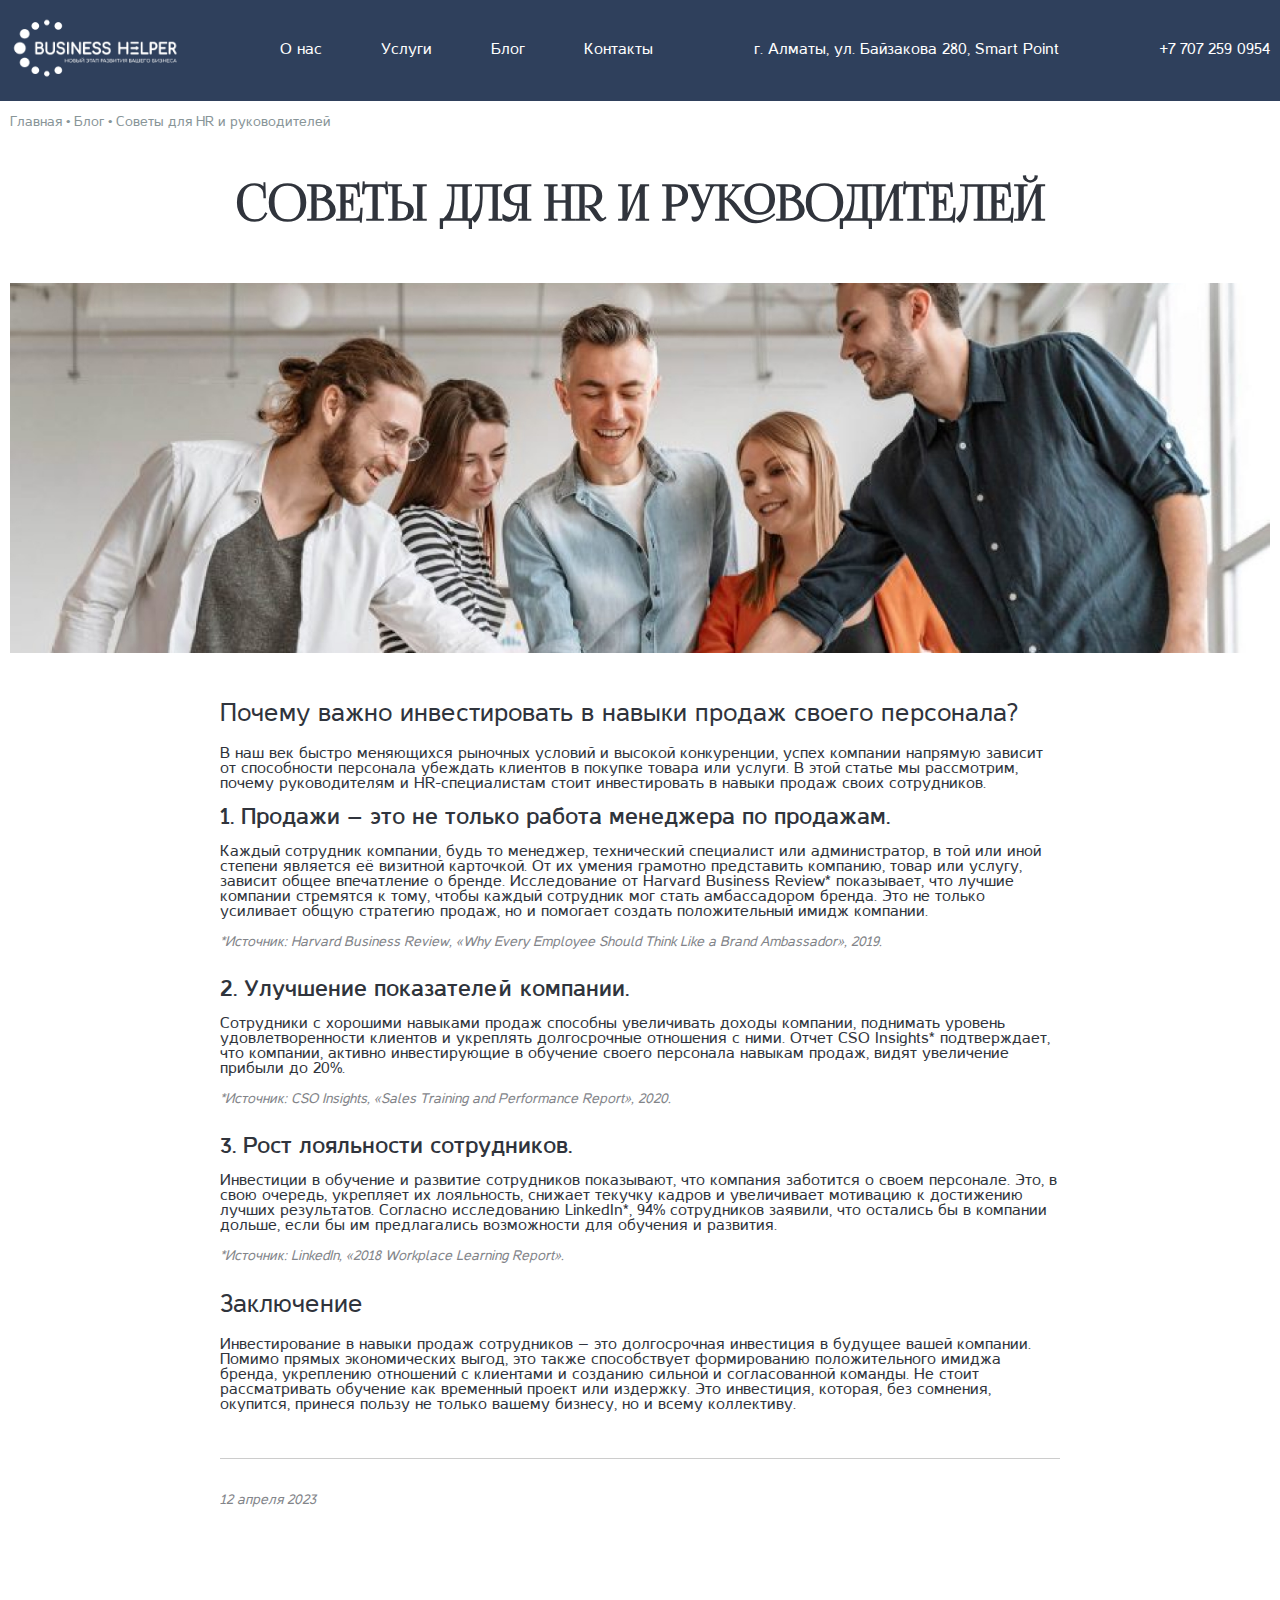
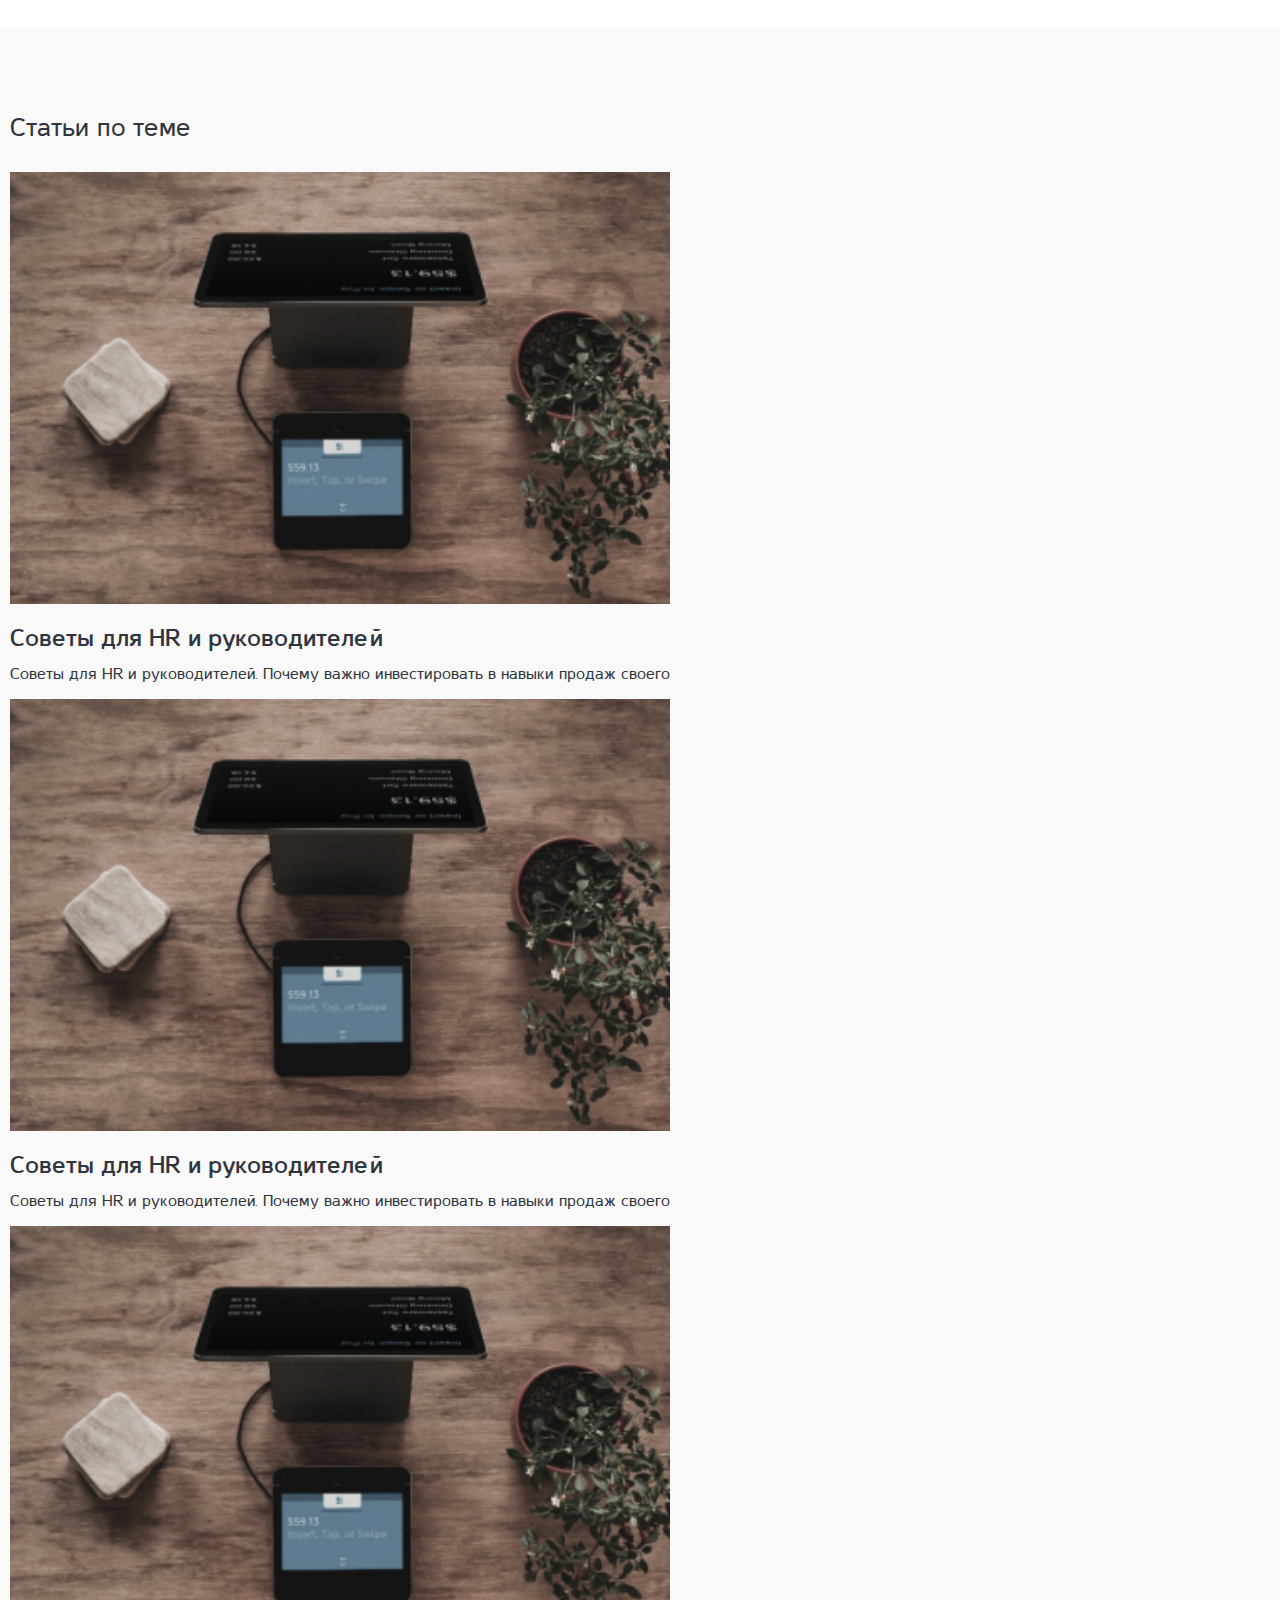
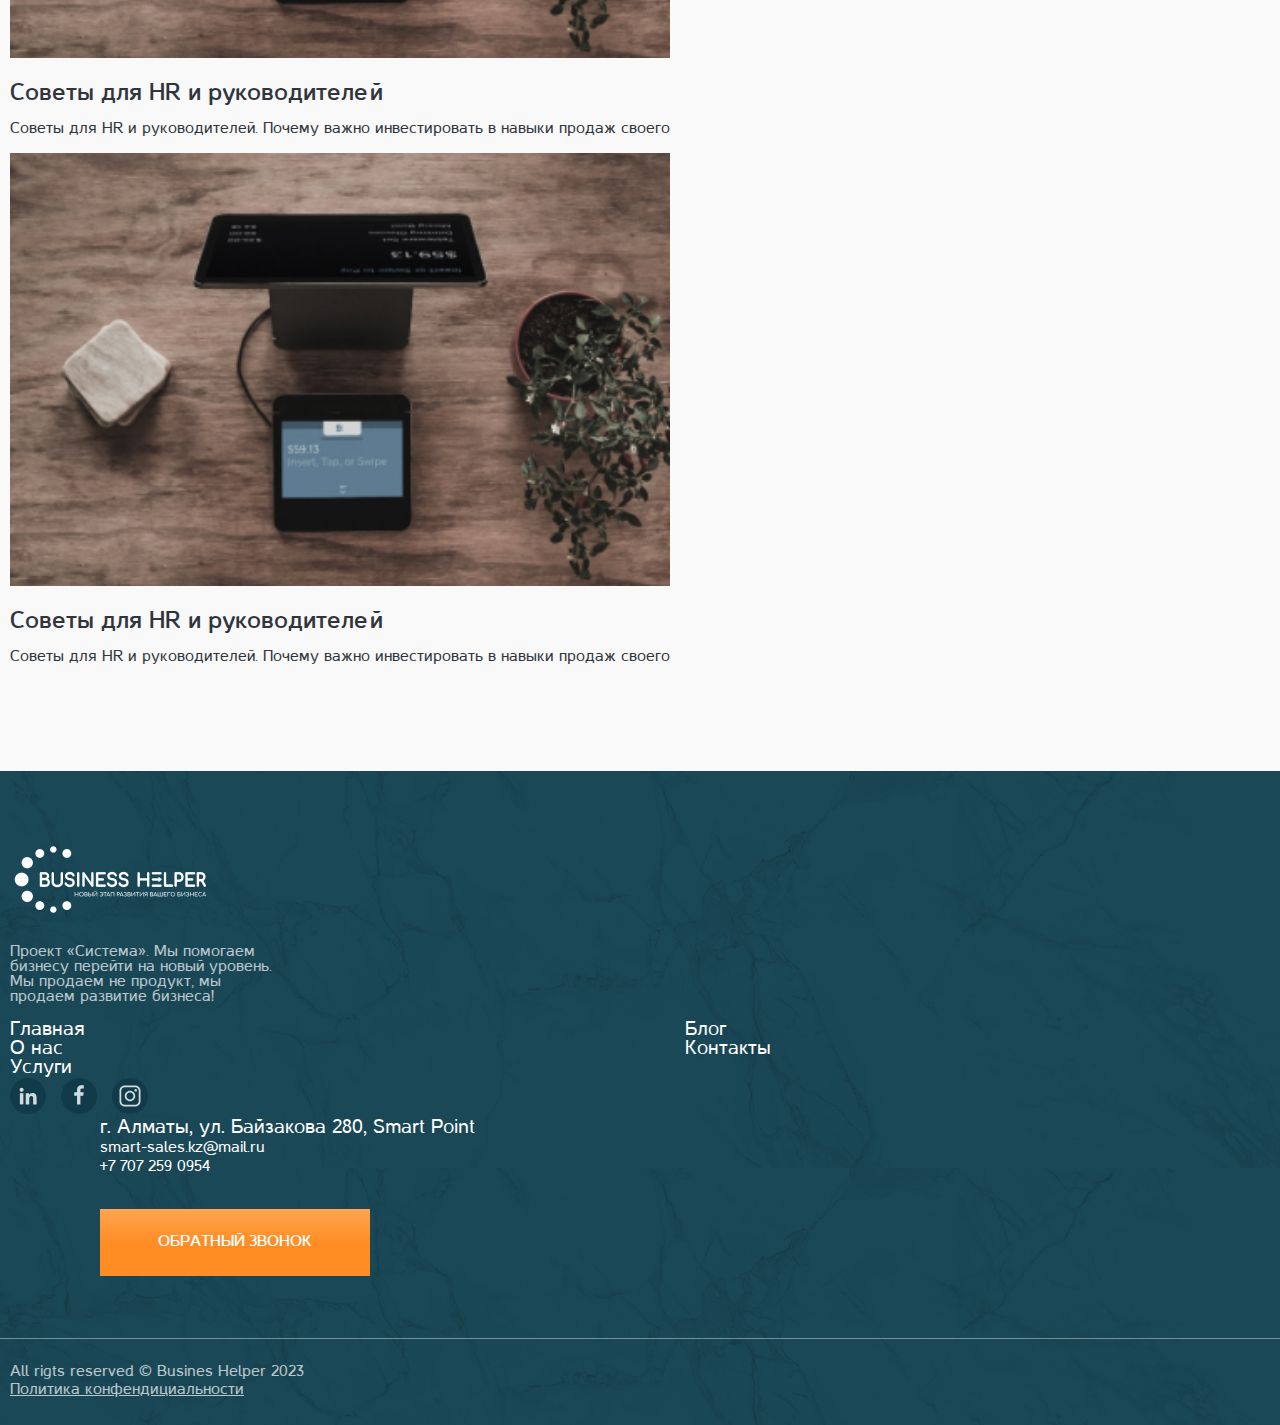
<file: blog-template.html>
<!DOCTYPE html>
<html lang="en">

<head>
    <meta charset="UTF-8">
    <meta name="viewport" content="width=device-width, initial-scale=1.0">
    <link rel="stylesheet" href="https://cdn.jsdelivr.net/npm/bootstrap@5.3.2/dist/css/bootstrap.min.css"
        integrity="sha384-T3c6CoIi6uLrA9TneNEoa7RxnatzjcDSCmG1MXxSR1GAsXEV/Dwwykc2MPK8M2HN" crossorigin="anonymous">
    <link rel="stylesheet" href="assets/css/style.css">
    <title>Советы для HR и руководителей</title>
</head>

<body class="page">
    <header class="header">
        <div class="container">
            <div class="header__wrapper">
                <div class="header__logo">
                    <a href="index.html">
                        <img src="assets/img/logo.png" alt="logo">
                    </a>
                </div>
                <nav class="header__nav">
                    <ul>
                        <li><a href="about.html">О нас</a></li>
                        <li><a href="service.html">Услуги</a></li>
                        <li><a href="blog.html">Блог</a></li>
                        <li><a href="contacts.html">Контакты</a></li>
                    </ul>
                </nav>
                <div class="header__address">
                    г. Алматы, ул. Байзакова 280, Smart Point
                </div>
                <div class="header__phone">
                    <a href="#">+7 707 259 0954</a>
                </div>
                <div class="header__menu--btn">
                    <p>Menu</p>
                    <img src="assets/img/icons/burger.svg" alt="">
                </div>
            </div>
        </div>
    </header>
    <main>
        <div class="crumbs">
            <div class="container">
                <div class="crumbs__inner">
                    Главная • Блог • Советы для HR и руководителей
                </div>
            </div>
        </div>
        <section class="single">
            <div class="container">
                <h2>Советы для HR и руководителей</h2>
                <img src="assets/img/thumbnail.jpg" alt="">
                <div class="container-single">
                    <div class="single__content">
                        <h3>Почему важно инвестировать в навыки продаж своего персонала?</h3>
                        <p>В наш век быстро меняющихся рыночных условий и высокой конкуренции, успех компании напрямую
                            зависит
                            от способности персонала убеждать клиентов в покупке товара или услуги. В этой статье мы
                            рассмотрим,
                            почему руководителям и HR-специалистам стоит инвестировать в навыки продаж своих
                            сотрудников.</p>
                        <div class="single__content--item">
                            <h4>1. Продажи – это не только работа менеджера по продажам.</h4>
                            <p>Каждый сотрудник компании, будь то менеджер, технический специалист или администратор, в
                                той или иной степени является её визитной карточкой. От их умения грамотно представить
                                компанию, товар или услугу, зависит общее впечатление о бренде. Исследование от Harvard
                                Business Review* показывает, что лучшие компании стремятся к тому, чтобы каждый
                                сотрудник мог стать амбассадором бренда. Это не только усиливает общую стратегию продаж,
                                но и помогает создать положительный имидж компании.</p>
                            <div class="subtext">*Источник: Harvard Business Review, «Why Every Employee Should Think Like a Brand Ambassador», 2019.</div>
                        </div>
                        <div class="single__content--item">
                            <h4>2. Улучшение показателей компании.</h4>
                            <p>Сотрудники с хорошими навыками продаж способны увеличивать доходы компании, поднимать уровень
                                удовлетворенности клиентов и укреплять долгосрочные отношения с ними. Отчет CSO Insights*
                                подтверждает, что компании, активно инвестирующие в обучение своего персонала навыкам продаж, видят
                                увеличение прибыли до 20%.</p>
                            <div class="subtext">*Источник: CSO Insights, «Sales Training and Performance Report», 2020.</div>
                        </div>
                        <div class="single__content--item">
                            <h4>3. Рост лояльности сотрудников.</h4>
                            <p>Инвестиции в обучение и развитие сотрудников показывают, что компания заботится о своем персонале.
                                Это, в свою очередь, укрепляет их лояльность, снижает текучку кадров и увеличивает мотивацию к
                                достижению лучших результатов. Согласно исследованию LinkedIn*, 94% сотрудников заявили, что
                                остались бы в компании дольше, если бы им предлагались возможности для обучения и развития.</p>
                            <div class="subtext">*Источник: LinkedIn, «2018 Workplace Learning Report».</div>
                        </div>
                        <h3>Заключение</h3>
                        <p>Инвестирование в навыки продаж сотрудников – это долгосрочная инвестиция в будущее вашей компании.
                    Помимо прямых экономических выгод, это также способствует формированию положительного имиджа бренда,
                    укреплению отношений с клиентами и созданию сильной и согласованной команды.
                    Не стоит рассматривать обучение как временный проект или издержку. Это инвестиция, которая, без
                    сомнения, окупится, принеся пользу не только вашему бизнесу, но и всему коллективу.</p>
                    </div>
                    <div class="single__content--date">
                        <div class="subtext">12 апреля 2023</div>
                        
                    </div>
                </div>
            </div>
        </section>
        <section class="single-theme">
            <div class="container">
                <h3>Статьи по теме</h3>
                <div class="row">
                    <div class="col-xl-3 col-md-6">
                        <a href="blog-template.html" class="blog-posts__item">
                            <img src="assets/img/post-1.jpg" alt="">
                            <div class="blog-posts__item--title">Советы для HR и руководителей</div>
                            <div class="blog-posts__item--excerpt">
                                <p>Советы для HR и руководителей. Почему важно инвестировать в навыки продаж своего</p>
                            </div>
                        </a>
                    </div>
                    <div class="col-xl-3 col-md-6">
                        <a href="blog-template.html" class="blog-posts__item">
                            <img src="assets/img/post-1.jpg" alt="">
                            <div class="blog-posts__item--title">Советы для HR и руководителей</div>
                            <div class="blog-posts__item--excerpt">
                                <p>Советы для HR и руководителей. Почему важно инвестировать в навыки продаж своего</p>
                            </div>
                        </a>
                    </div>
                    <div class="col-xl-3 col-md-6">
                        <a href="blog-template.html" class="blog-posts__item">
                            <img src="assets/img/post-1.jpg" alt="">
                            <div class="blog-posts__item--title">Советы для HR и руководителей</div>
                            <div class="blog-posts__item--excerpt">
                                <p>Советы для HR и руководителей. Почему важно инвестировать в навыки продаж своего</p>
                            </div>
                        </a>
                    </div>
                    <div class="col-xl-3 col-md-6">
                        <a href="blog-template.html" class="blog-posts__item">
                            <img src="assets/img/post-1.jpg" alt="">
                            <div class="blog-posts__item--title">Советы для HR и руководителей</div>
                            <div class="blog-posts__item--excerpt">
                                <p>Советы для HR и руководителей. Почему важно инвестировать в навыки продаж своего</p>
                            </div>
                        </a>
                    </div>
                </div>
            </div>
        </section>
    </main>
    <footer id="footer" class="footer">
        <div class="container">
            <div class="footer__main d-flex justify-content-end">
                <div class="footer__inner d-flex justify-content-between">
                    <div class="footer_logo">
                        <a href="#"><img src="assets/img/logo.png" alt=""></a>
                        <p>Проект «Система». Мы помогаем бизнесу перейти на новый уровень.
                            Мы продаем не продукт, мы продаем развитие бизнеса!</p>
                    </div>
                    <div class="footer__menu">
                        <ul>
                            <li><a href="#">Главная</a></li>
                            <li><a href="#">О нас</a></li>
                            <li><a href="#">Услуги</a></li>
                            <li><a href="#">Блог</a></li>
                            <li><a href="#">Контакты</a></li>
                        </ul>
                    </div>
                    <div class="footer__social">
                        <ul>
                            <li><a href="#"><img src="assets/img/icons/linkedin.svg" alt=""></a></li>
                            <li><a href="#"><img src="assets/img/icons/facebook.svg" alt=""></a></li>
                            <li><a href="#"><img src="assets/img/icons/instagram.svg" alt=""></a></li>
                        </ul>
                    </div>
                </div>
                <div class="footer__address">
                    <div class="footer__address--text">
                        г. Алматы, ул. Байзакова 280, Smart Point
                    </div>
                    <div class="footer__address--mail">
                        <a href="mailto:smart-sales.kz@mail.ru">smart-sales.kz@mail.ru</a>
                    </div>
                    <div class="footer__address--phone">
                        <a href="tel:+77072590954">+7 707 259 0954</a>
                    </div>
                    <a href="#" class="main-btn">
                        Обратный звонок
                    </a>
                </div>
            </div>
        </div>
        <div class="footer__copy">
            <div class="container">
                <div class="footer__copy--inner d-flex justify-content-between">
                    <p>All rigts reserved © Busines Helper 2023</p>
                    <a href="#">Политика конфендициальности</a>
                </div>
            </div>
        </div>
    </footer>
</body>

</html>
</file>
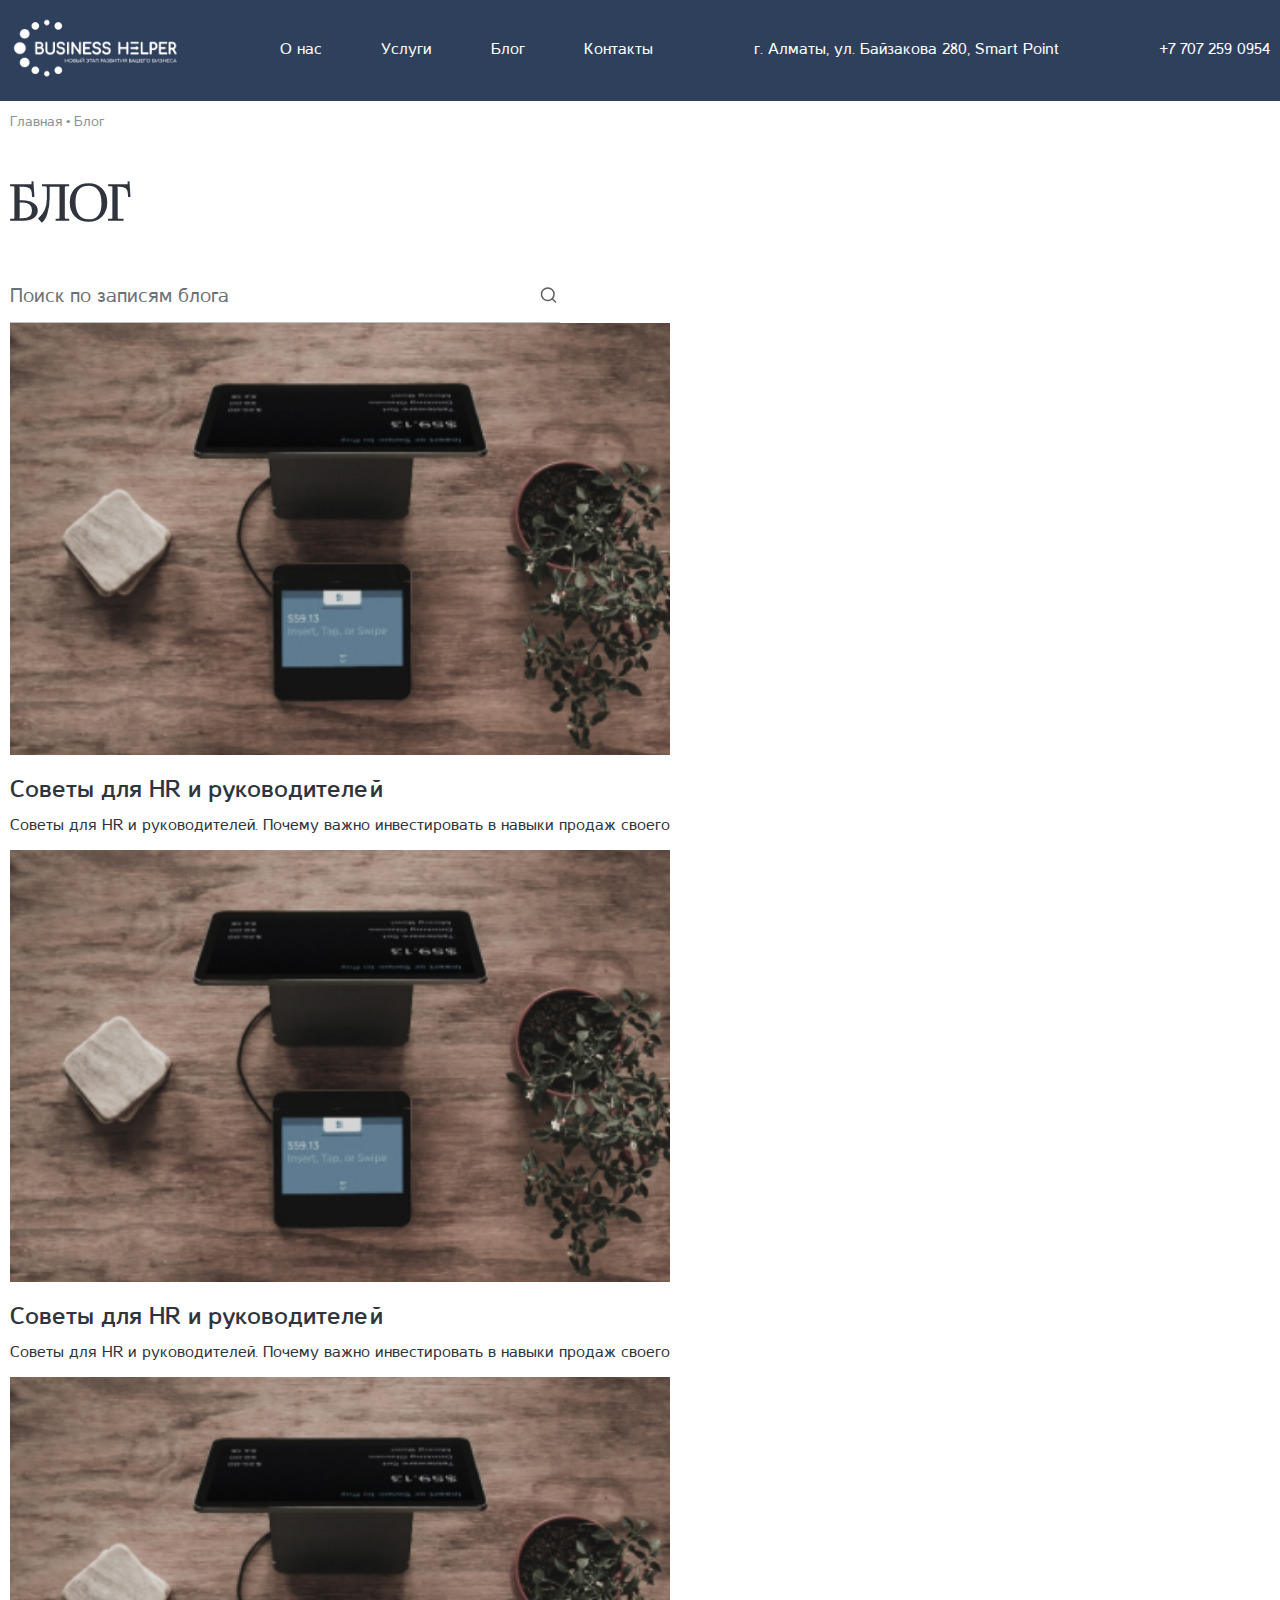
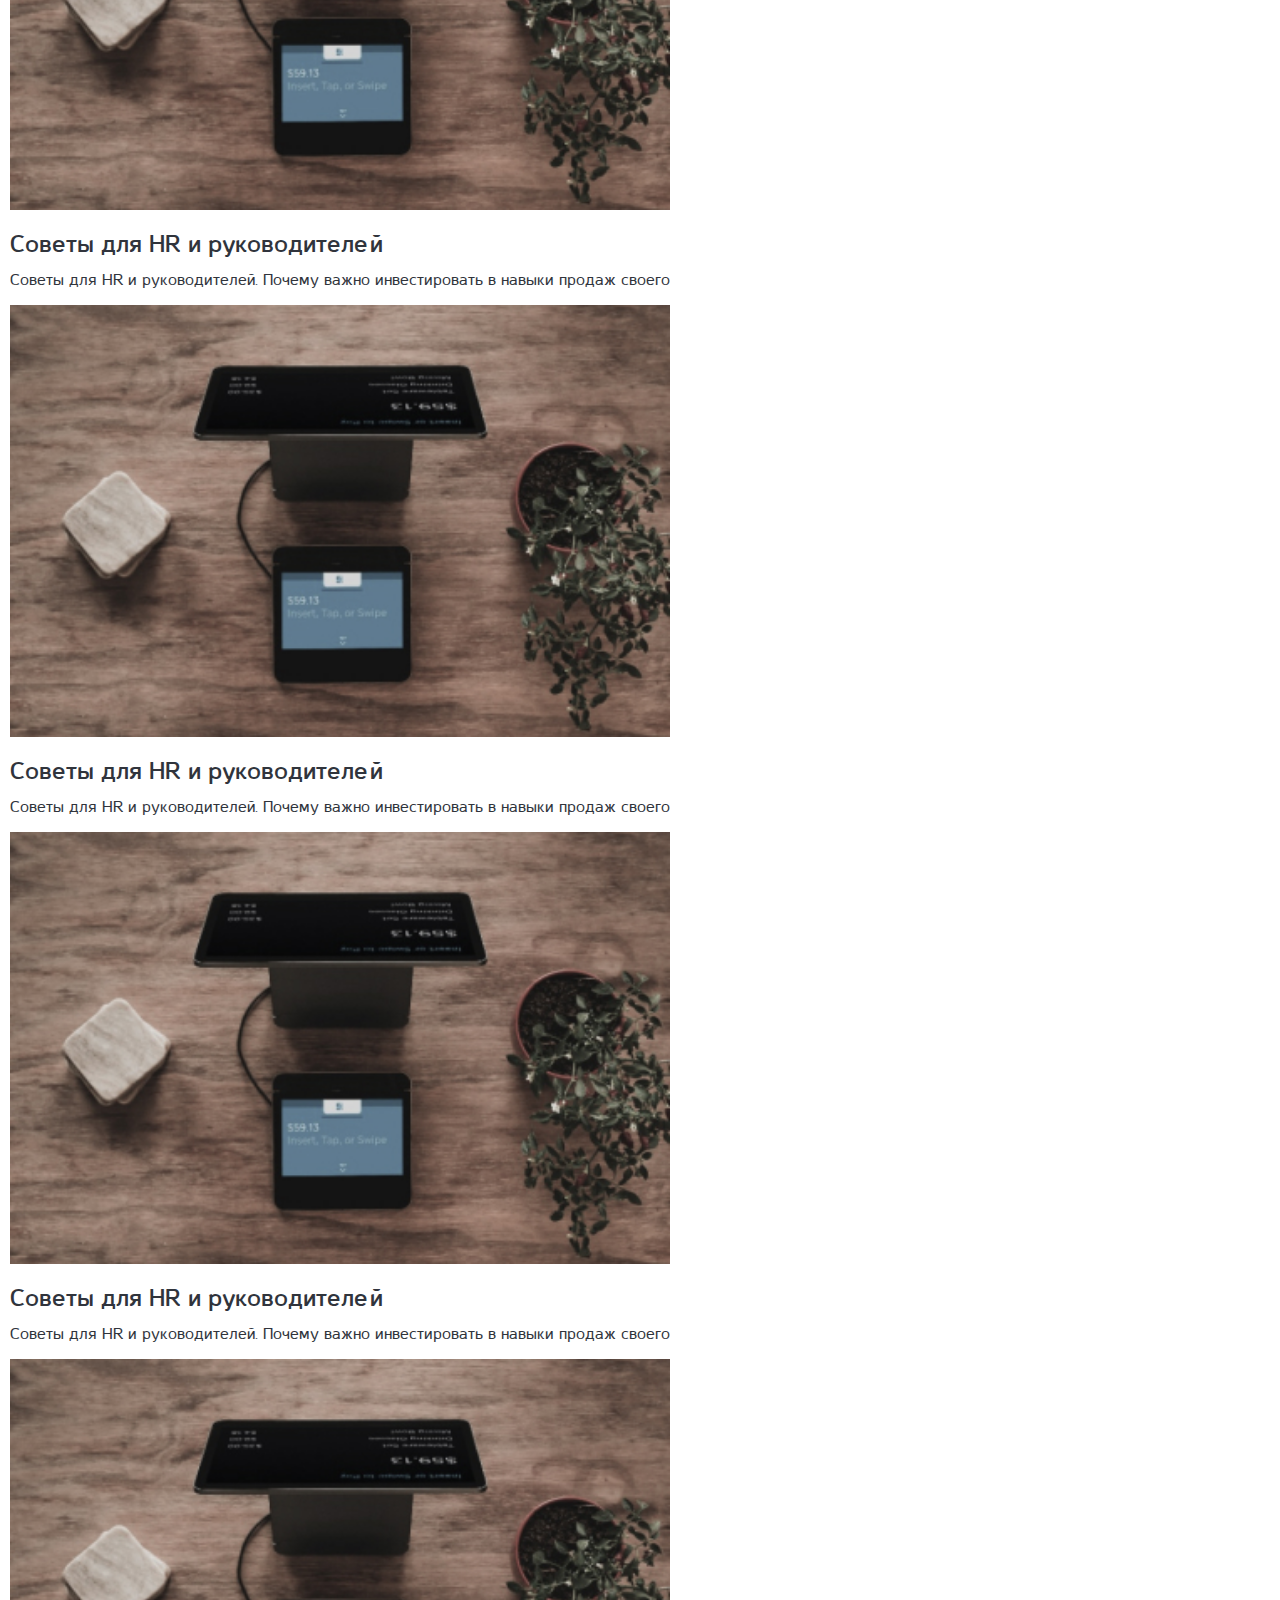
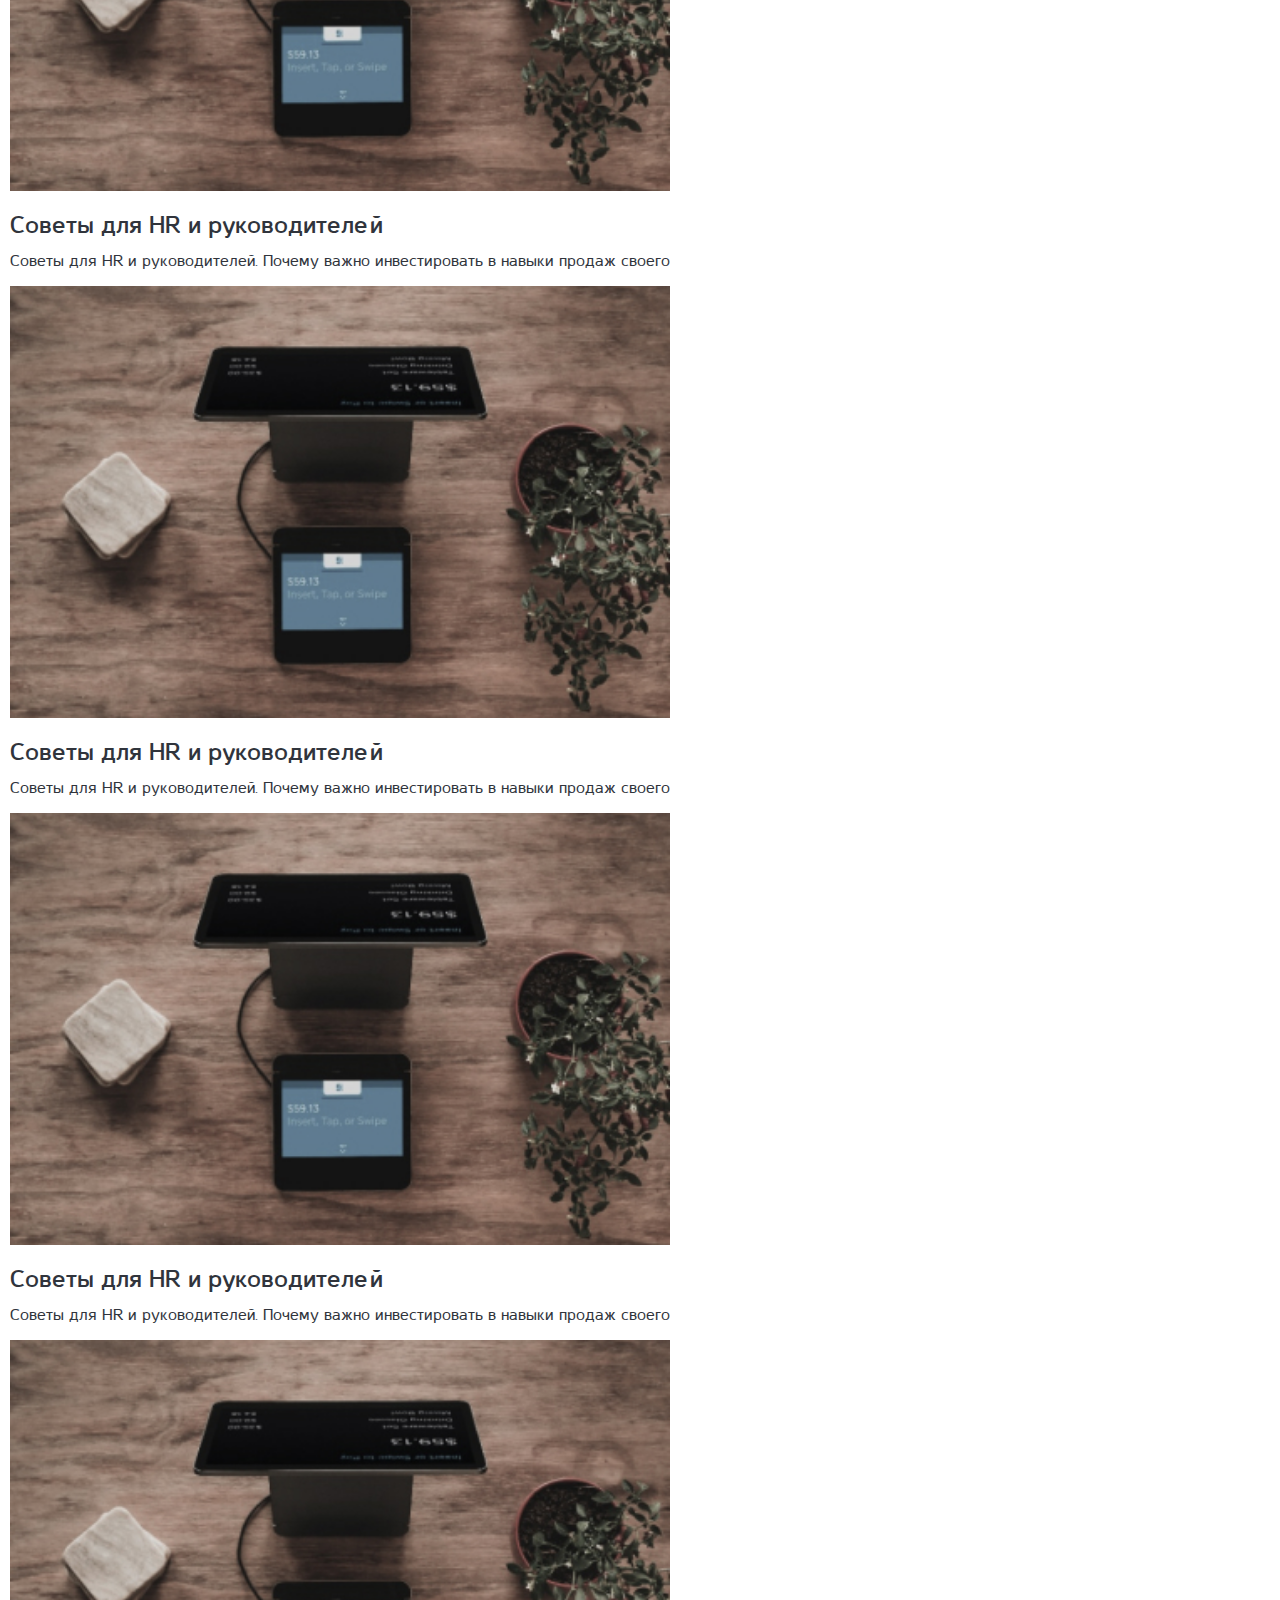
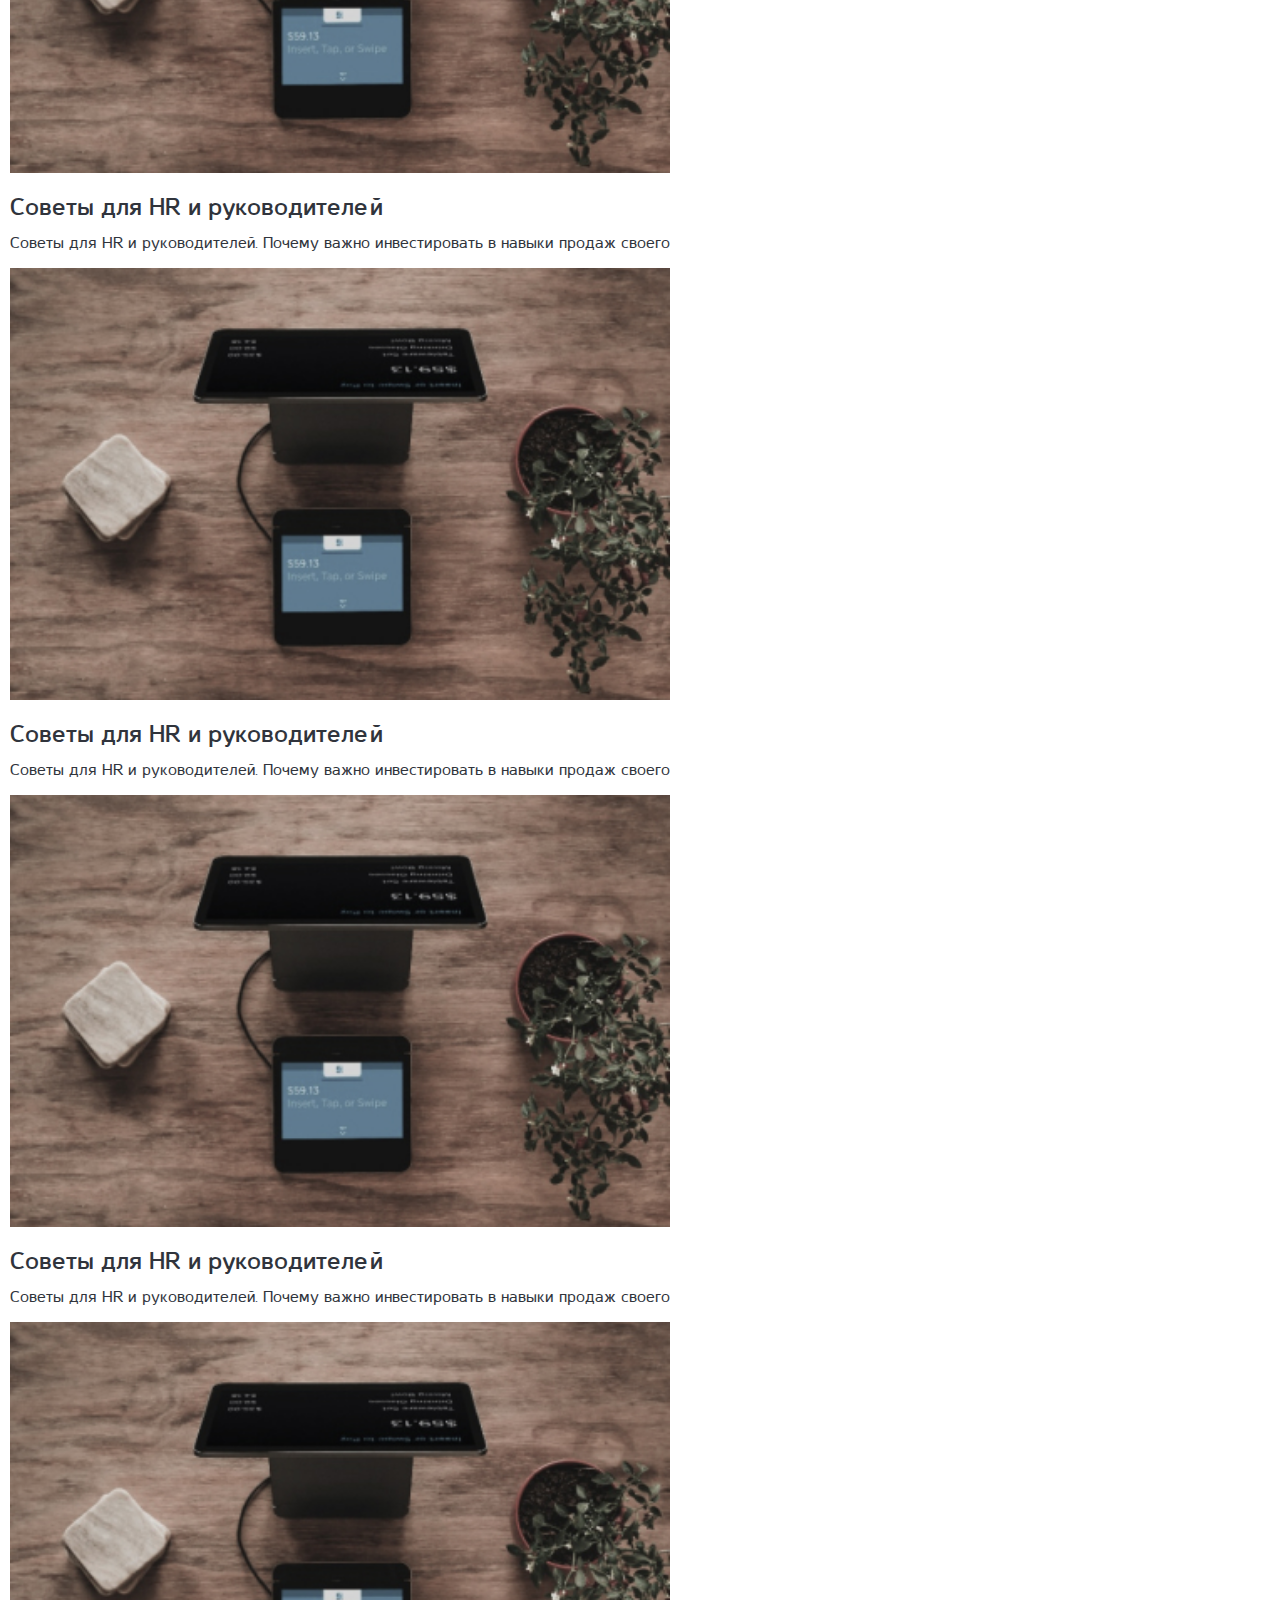
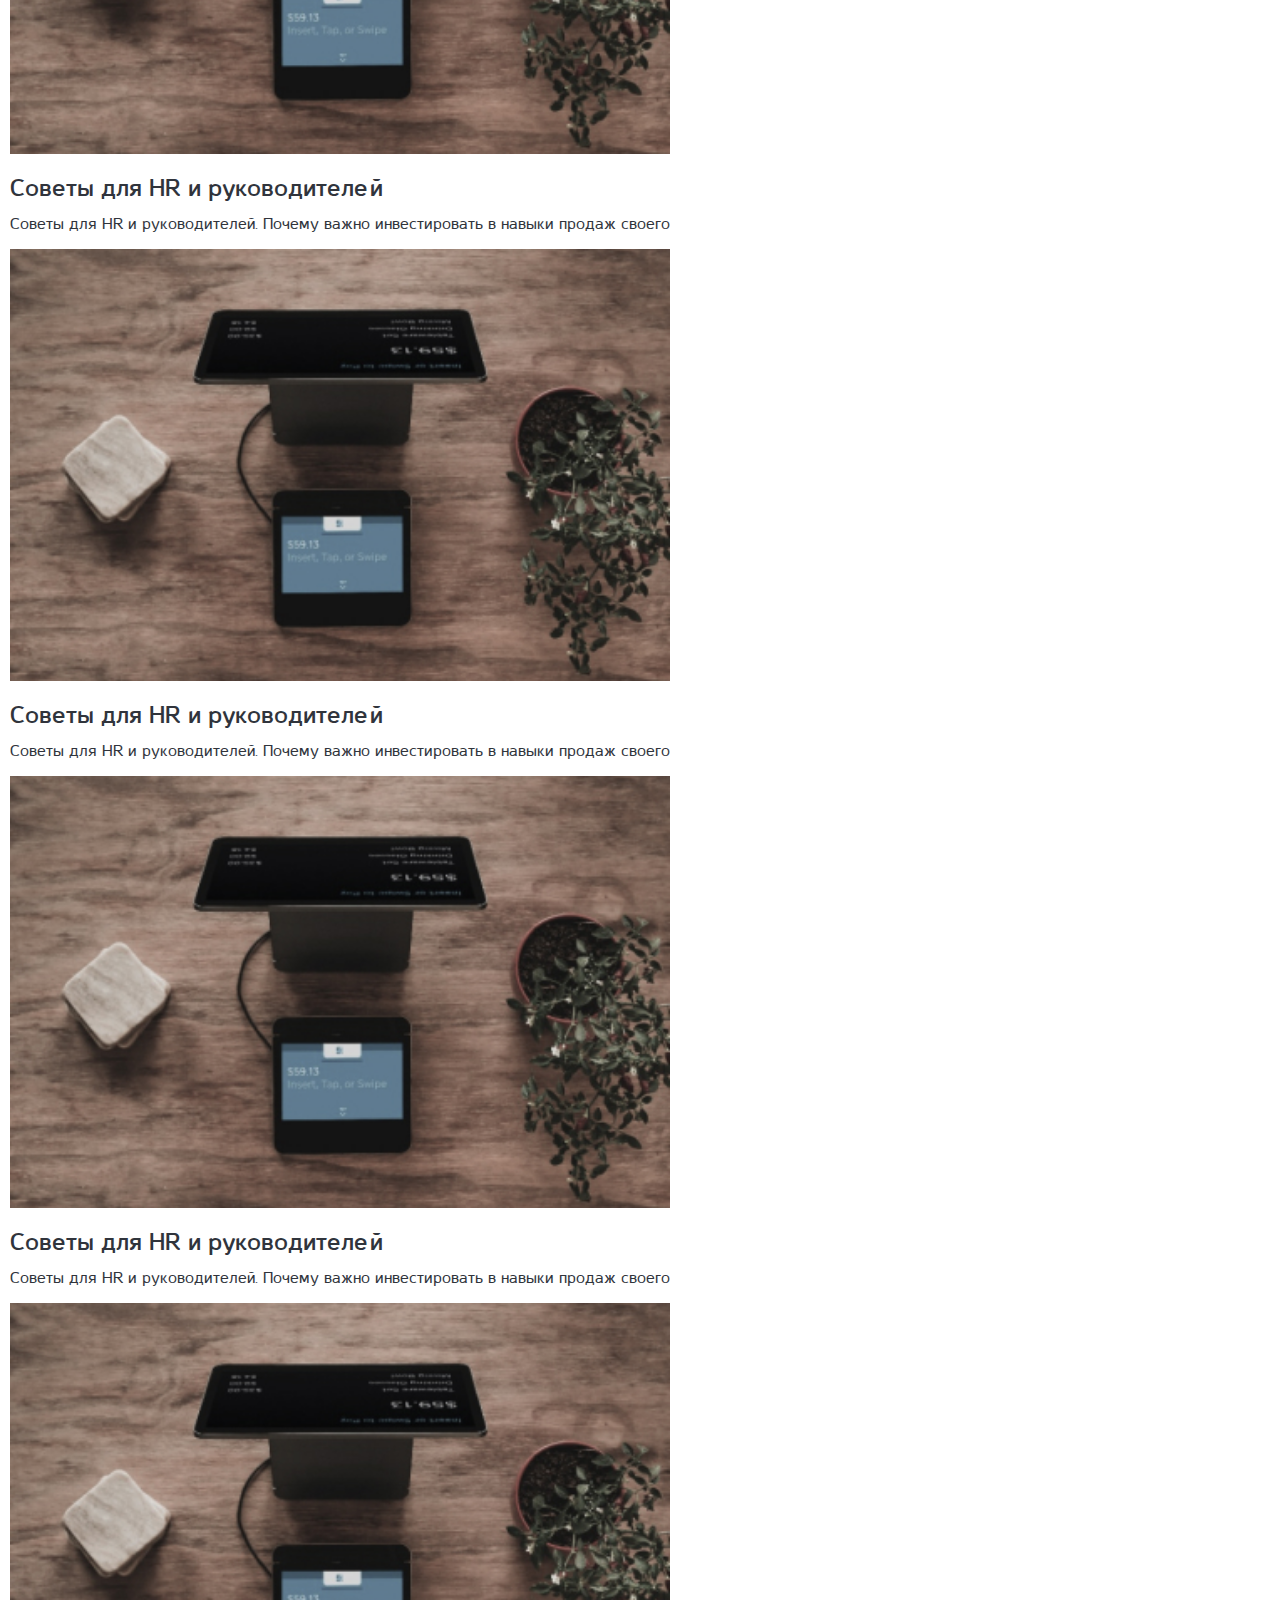
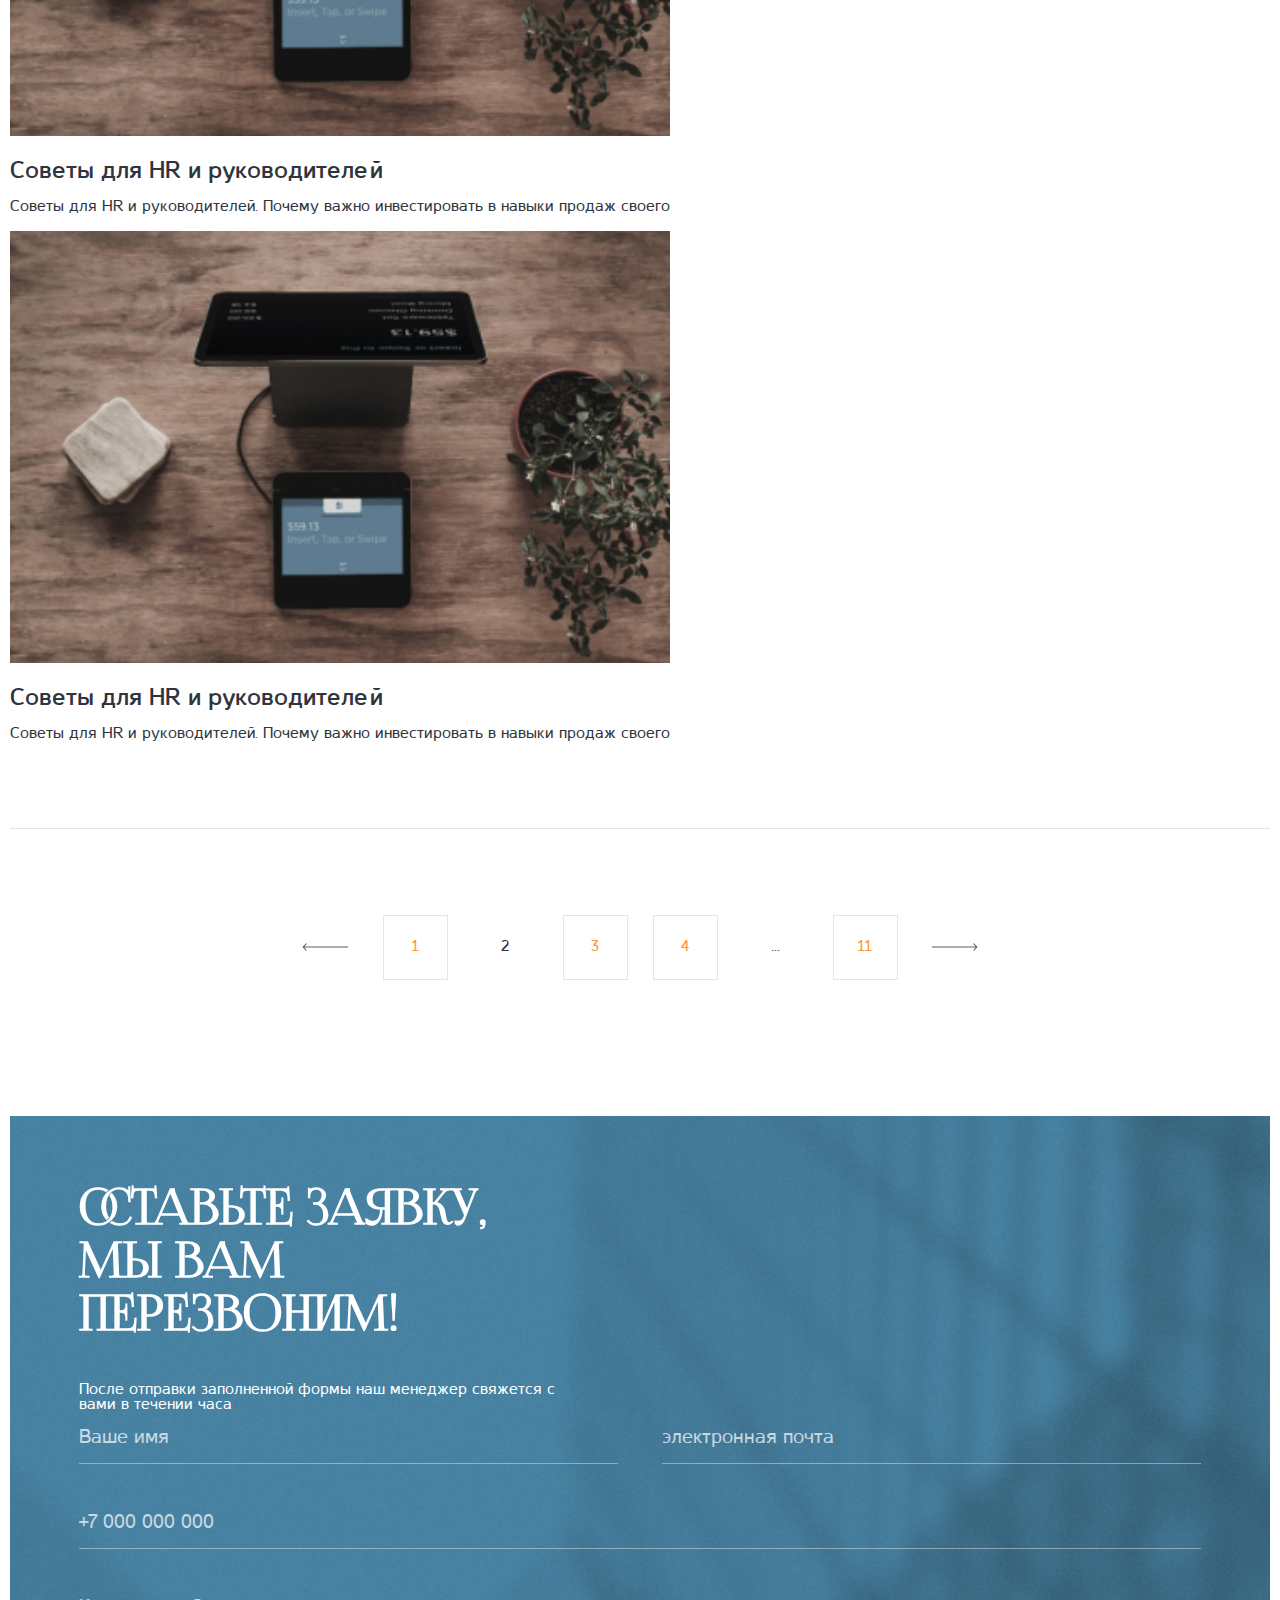
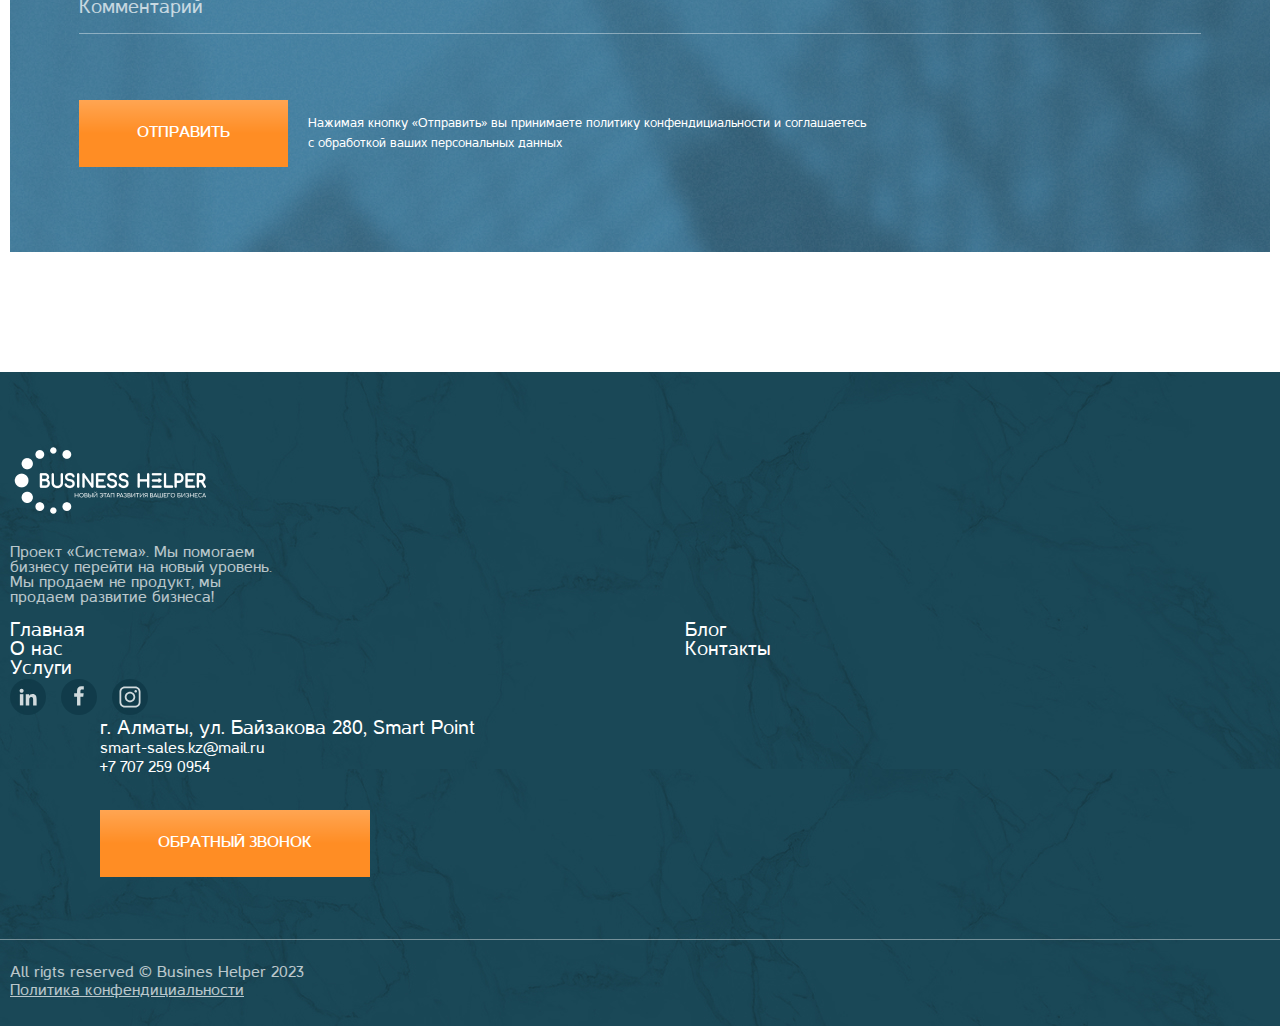
<file: blog.html>
<!DOCTYPE html>
<html lang="en">

<head>
    <meta charset="UTF-8">
    <meta name="viewport" content="width=device-width, initial-scale=1.0">
    <link rel="stylesheet" href="https://cdn.jsdelivr.net/npm/bootstrap@5.3.2/dist/css/bootstrap.min.css"
        integrity="sha384-T3c6CoIi6uLrA9TneNEoa7RxnatzjcDSCmG1MXxSR1GAsXEV/Dwwykc2MPK8M2HN" crossorigin="anonymous">
    <link rel="stylesheet" href="assets/css/style.css">
    <title>Блог</title>
</head>

<body class="page">
    <header class="header">
        <div class="container">
            <div class="header__wrapper">
                <div class="header__logo">
                    <a href="index.html">
                        <img src="assets/img/logo.png" alt="logo">
                    </a>
                </div>
                <nav class="header__nav">
                    <ul>
                        <li><a href="about.html">О нас</a></li>
                        <li><a href="service.html">Услуги</a></li>
                        <li><a href="blog.html">Блог</a></li>
                        <li><a href="contacts.html">Контакты</a></li>
                    </ul>
                </nav>
                <div class="header__address">
                    г. Алматы, ул. Байзакова 280, Smart Point
                </div>
                <div class="header__phone">
                    <a href="#">+7 707 259 0954</a>
                </div>
                <div class="header__menu--btn">
                    <p>Menu</p>
                    <img src="assets/img/icons/burger.svg" alt="">
                </div>
            </div>
        </div>
    </header>
    <main>
        <div class="crumbs">
            <div class="container">
                <div class="crumbs__inner">
                    Главная • Блог
                </div>
            </div>
        </div>
        <section class="blog-main">
            <div class="container">
                <h2>Блог</h2>
                <div class="blog-main__search">
                    <form action="" method="get">
                        <input type="text" placeholder="Поиск по записям блога">
                        <input type="submit" value="">
                    </form>
                </div>
            </div>
        </section>
        <section class="blog-posts">
            <div class="container">
                <div class="row g-3 mt-5 blog-posts__wrapper">
                    <div class="col-xl-3 col-lg-4 col-md-6">
                        <a href="blog-template.html" class="blog-posts__item">
                            <img src="assets/img/post-1.jpg" alt="">
                            <div class="blog-posts__item--title">Советы для HR и руководителей</div>
                            <div class="blog-posts__item--excerpt">
                                <p>Советы для HR и руководителей. Почему важно инвестировать в навыки продаж своего</p>
                            </div>
                        </a>
                    </div>
                    <div class="col-xl-3 col-lg-4 col-md-6">
                        <a href="blog-template.html" class="blog-posts__item">
                            <img src="assets/img/post-1.jpg" alt="">
                            <div class="blog-posts__item--title">Советы для HR и руководителей</div>
                            <div class="blog-posts__item--excerpt">
                                <p>Советы для HR и руководителей. Почему важно инвестировать в навыки продаж своего</p>
                            </div>
                        </a>
                    </div>
                    <div class="col-xl-3 col-lg-4 col-md-6">
                        <a href="blog-template.html" class="blog-posts__item">
                            <img src="assets/img/post-1.jpg" alt="">
                            <div class="blog-posts__item--title">Советы для HR и руководителей</div>
                            <div class="blog-posts__item--excerpt">
                                <p>Советы для HR и руководителей. Почему важно инвестировать в навыки продаж своего</p>
                            </div>
                        </a>
                    </div>
                    <div class="col-xl-3 col-lg-4 col-md-6">
                        <a href="blog-template.html" class="blog-posts__item">
                            <img src="assets/img/post-1.jpg" alt="">
                            <div class="blog-posts__item--title">Советы для HR и руководителей</div>
                            <div class="blog-posts__item--excerpt">
                                <p>Советы для HR и руководителей. Почему важно инвестировать в навыки продаж своего</p>
                            </div>
                        </a>
                    </div>
                    <div class="col-xl-3 col-lg-4 col-md-6">
                        <a href="blog-template.html" class="blog-posts__item">
                            <img src="assets/img/post-1.jpg" alt="">
                            <div class="blog-posts__item--title">Советы для HR и руководителей</div>
                            <div class="blog-posts__item--excerpt">
                                <p>Советы для HR и руководителей. Почему важно инвестировать в навыки продаж своего</p>
                            </div>
                        </a>
                    </div>
                    <div class="col-xl-3 col-lg-4 col-md-6">
                        <a href="blog-template.html" class="blog-posts__item">
                            <img src="assets/img/post-1.jpg" alt="">
                            <div class="blog-posts__item--title">Советы для HR и руководителей</div>
                            <div class="blog-posts__item--excerpt">
                                <p>Советы для HR и руководителей. Почему важно инвестировать в навыки продаж своего</p>
                            </div>
                        </a>
                    </div>
                    <div class="col-xl-3 col-lg-4 col-md-6">
                        <a href="blog-template.html" class="blog-posts__item">
                            <img src="assets/img/post-1.jpg" alt="">
                            <div class="blog-posts__item--title">Советы для HR и руководителей</div>
                            <div class="blog-posts__item--excerpt">
                                <p>Советы для HR и руководителей. Почему важно инвестировать в навыки продаж своего</p>
                            </div>
                        </a>
                    </div>
                    <div class="col-xl-3 col-lg-4 col-md-6">
                        <a href="blog-template.html" class="blog-posts__item">
                            <img src="assets/img/post-1.jpg" alt="">
                            <div class="blog-posts__item--title">Советы для HR и руководителей</div>
                            <div class="blog-posts__item--excerpt">
                                <p>Советы для HR и руководителей. Почему важно инвестировать в навыки продаж своего</p>
                            </div>
                        </a>
                    </div>
                    <div class="col-xl-3 col-lg-4 col-md-6">
                        <a href="blog-template.html" class="blog-posts__item">
                            <img src="assets/img/post-1.jpg" alt="">
                            <div class="blog-posts__item--title">Советы для HR и руководителей</div>
                            <div class="blog-posts__item--excerpt">
                                <p>Советы для HR и руководителей. Почему важно инвестировать в навыки продаж своего</p>
                            </div>
                        </a>
                    </div>
                    <div class="col-xl-3 col-lg-4 col-md-6">
                        <a href="blog-template.html" class="blog-posts__item">
                            <img src="assets/img/post-1.jpg" alt="">
                            <div class="blog-posts__item--title">Советы для HR и руководителей</div>
                            <div class="blog-posts__item--excerpt">
                                <p>Советы для HR и руководителей. Почему важно инвестировать в навыки продаж своего</p>
                            </div>
                        </a>
                    </div>
                    <div class="col-xl-3 col-lg-4 col-md-6">
                        <a href="blog-template.html" class="blog-posts__item">
                            <img src="assets/img/post-1.jpg" alt="">
                            <div class="blog-posts__item--title">Советы для HR и руководителей</div>
                            <div class="blog-posts__item--excerpt">
                                <p>Советы для HR и руководителей. Почему важно инвестировать в навыки продаж своего</p>
                            </div>
                        </a>
                    </div>
                    <div class="col-xl-3 col-lg-4 col-md-6">
                        <a href="blog-template.html" class="blog-posts__item">
                            <img src="assets/img/post-1.jpg" alt="">
                            <div class="blog-posts__item--title">Советы для HR и руководителей</div>
                            <div class="blog-posts__item--excerpt">
                                <p>Советы для HR и руководителей. Почему важно инвестировать в навыки продаж своего</p>
                            </div>
                        </a>
                    </div>
                    <div class="col-xl-3 col-lg-4 col-md-6">
                        <a href="blog-template.html" class="blog-posts__item">
                            <img src="assets/img/post-1.jpg" alt="">
                            <div class="blog-posts__item--title">Советы для HR и руководителей</div>
                            <div class="blog-posts__item--excerpt">
                                <p>Советы для HR и руководителей. Почему важно инвестировать в навыки продаж своего</p>
                            </div>
                        </a>
                    </div>
                    <div class="col-xl-3 col-lg-4 col-md-6">
                        <a href="blog-template.html" class="blog-posts__item">
                            <img src="assets/img/post-1.jpg" alt="">
                            <div class="blog-posts__item--title">Советы для HR и руководителей</div>
                            <div class="blog-posts__item--excerpt">
                                <p>Советы для HR и руководителей. Почему важно инвестировать в навыки продаж своего</p>
                            </div>
                        </a>
                    </div>
                    <div class="col-xl-3 col-lg-4 col-md-6">
                        <a href="blog-template.html" class="blog-posts__item">
                            <img src="assets/img/post-1.jpg" alt="">
                            <div class="blog-posts__item--title">Советы для HR и руководителей</div>
                            <div class="blog-posts__item--excerpt">
                                <p>Советы для HR и руководителей. Почему важно инвестировать в навыки продаж своего</p>
                            </div>
                        </a>
                    </div>
                    <div class="col-xl-3 col-lg-4 col-md-6">
                        <a href="blog-template.html" class="blog-posts__item">
                            <img src="assets/img/post-1.jpg" alt="">
                            <div class="blog-posts__item--title">Советы для HR и руководителей</div>
                            <div class="blog-posts__item--excerpt">
                                <p>Советы для HR и руководителей. Почему важно инвестировать в навыки продаж своего</p>
                            </div>
                        </a>
                    </div>
                </div>
                <div class="blog-posts__pagination">
                    <p><img src="assets/img/icons/prev.svg" alt=""></p>
                    <p class="no-current">1</p>
                    <p class="current">2</p>
                    <p class="no-current">3</p>
                    <p class="no-current">4</p>
                    <p class="current">...</p>
                    <p class="no-current">11</p>
                    <p><img src="assets/img/icons/next.svg" alt=""></p>
                    
                </div>
            </div>
        </section>
        <section class="feedback">
            <div class="container">
                <div class="feedback__wrapper">
                    <div class="feedback__inner">
                        <div class="row">
                            <div class="col-md-6">
                                <div class="feedback__title">
                                    <h2>ОстАвьте зАявку, <br>мы вАм <br>перезвоним!</h2>
                                    <p>После отправки заполненной формы наш менеджер свяжется с вами в течении часа</p>
                                </div>
                            </div>
                            <div class="col-md-6">
                                <div class="feedback__form">
                                    <form action="">
                                        <span class="half">
                                            <input type="text" placeholder="Ваше имя">
                                        </span>
                                        <span class="half ">
                                            <input type="text" placeholder="электронная почта">
                                        </span><br>
                                        <span>
                                            <input type="text" placeholder="+7 000 000 000">
                                        </span><br>
                                        <span>
                                            <input type="textarea" placeholder="Комментарий">
                                        </span><br>
                                        <p><input type="submit" class="main-btn" value="Отправить">
                                            <span>Нажимая кнопку «Отправить» вы принимаете политику конфендициальности и
                                                соглашаетесь с обработкой ваших персональных данных</span>
                                        </p>

                                    </form>
                                </div>
                            </div>
                        </div>
                    </div>
                </div>
            </div>
        </section>
    </main>
    <footer id="footer" class="footer">
        <div class="container">
            <div class="footer__main d-flex justify-content-end">
                <div class="footer__inner d-flex justify-content-between">
                    <div class="footer_logo">
                        <a href="#"><img src="assets/img/logo.png" alt=""></a>
                        <p>Проект «Система». Мы помогаем бизнесу перейти на новый уровень.
                            Мы продаем не продукт, мы продаем развитие бизнеса!</p>
                    </div>
                    <div class="footer__menu">
                        <ul>
                            <li><a href="#">Главная</a></li>
                            <li><a href="#">О нас</a></li>
                            <li><a href="#">Услуги</a></li>
                            <li><a href="#">Блог</a></li>
                            <li><a href="#">Контакты</a></li>
                        </ul>
                    </div>
                    <div class="footer__social">
                        <ul>
                            <li><a href="#"><img src="assets/img/icons/linkedin.svg" alt=""></a></li>
                            <li><a href="#"><img src="assets/img/icons/facebook.svg" alt=""></a></li>
                            <li><a href="#"><img src="assets/img/icons/instagram.svg" alt=""></a></li>
                        </ul>
                    </div>
                </div>
                <div class="footer__address">
                    <div class="footer__address--text">
                        г. Алматы, ул. Байзакова 280, Smart Point
                    </div>
                    <div class="footer__address--mail">
                        <a href="mailto:smart-sales.kz@mail.ru">smart-sales.kz@mail.ru</a>
                    </div>
                    <div class="footer__address--phone">
                        <a href="tel:+77072590954">+7 707 259 0954</a>
                    </div>
                    <a href="#" class="main-btn">
                        Обратный звонок
                    </a>
                </div>
            </div>
        </div>
        <div class="footer__copy">
            <div class="container">
                <div class="footer__copy--inner d-flex justify-content-between">
                    <p>All rigts reserved © Busines Helper 2023</p>
                    <a href="#">Политика конфендициальности</a>
                </div>
            </div>
        </div>
    </footer>
</body>

</html>
</file>
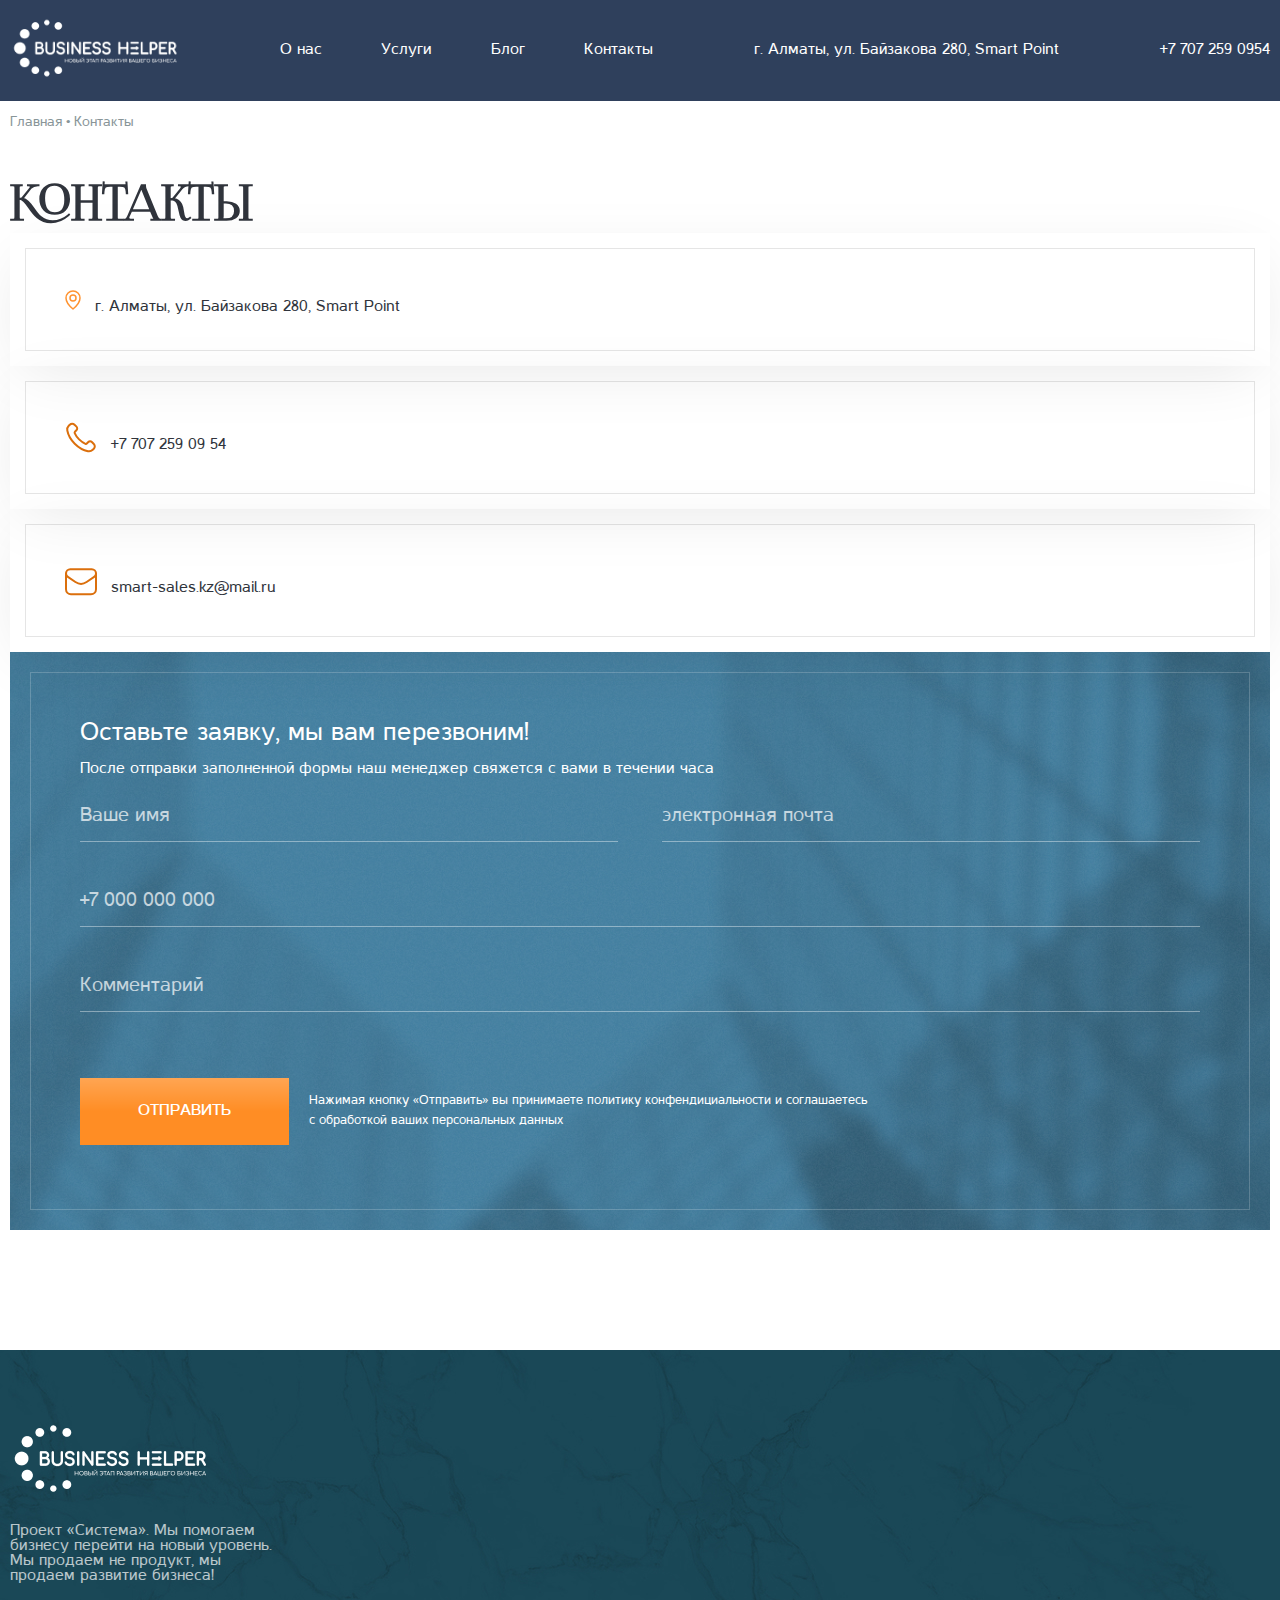
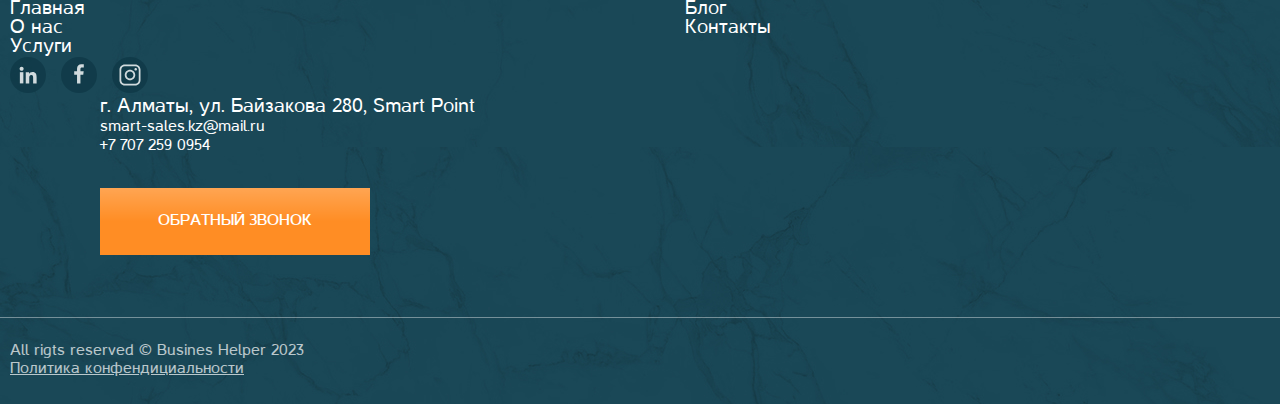
<file: contacts.html>
<!DOCTYPE html>
<html lang="en">
<head>
    <meta charset="UTF-8">
    <meta name="viewport" content="width=device-width, initial-scale=1.0">
    <link rel="stylesheet" href="https://cdn.jsdelivr.net/npm/bootstrap@5.3.2/dist/css/bootstrap.min.css" integrity="sha384-T3c6CoIi6uLrA9TneNEoa7RxnatzjcDSCmG1MXxSR1GAsXEV/Dwwykc2MPK8M2HN" crossorigin="anonymous">
    <link rel="stylesheet" href="assets/css/style.css">
    <title>Контакты</title>
</head>
<body class="page">
    <header class="header">
        <div class="container">
            <div class="header__wrapper">
                <div class="header__logo">
                    <a href="index.html">
                        <img src="assets/img/logo.png" alt="logo">
                    </a>
                </div>
                <nav class="header__nav">
                    <ul>
                        <li><a href="about.html">О нас</a></li>
                        <li><a href="service.html">Услуги</a></li>
                        <li><a href="blog.html">Блог</a></li>
                        <li><a href="contacts.html">Контакты</a></li>
                    </ul>
                </nav>
                <div class="header__address">
                    г. Алматы, ул. Байзакова 280, Smart Point
                </div>
                <div class="header__phone">
                    <a href="#">+7 707 259 0954</a>
                </div>
                <div class="header__menu--btn">
                    <p>Menu</p>
                    <img src="assets/img/icons/burger.svg" alt="">
                </div>
            </div>
        </div>
    </header>
    <main>
        <div class="crumbs">
            <div class="container">
                <div class="crumbs__inner">
                    Главная • Контакты
                </div>
            </div>
        </div>
        <section class="contact-main">
            <div class="container">
                <h2>Контакты</h2>
                <div class="contact-main__wrapper">
                    <div class="row">
                        <div class="col-md-6">
                            <div class="contact-main__info">
                                <div class="how__num">
                                    <div class="how__num--item contact-main__item">
                                        <img src="assets/img/icons/loc.svg" alt="">
                                        <p>г. Алматы, ул. Байзакова 280, Smart Point</p>
                                    </div>
                                </div>
                                <div class="how__num">
                                    <div class="how__num--item contact-main__item">
                                        <img src="assets/img/icons/phone.svg" alt="">
                                        <a href="#"><p>+7 707 259 09 54</p></a>
                                    </div>
                                </div>
                                <div class="how__num">
                                    <div class="how__num--item contact-main__item">
                                        <img src="assets/img/icons/mail.svg" alt="">
                                        <a href="#"><p>smart-sales.kz@mail.ru</p></a>
                                    </div>
                                </div>
                            </div>
                        </div>
                        <div class="col-md-6">
                            <div class="contact-main__form">
                                <div class="feedback__wrapper">
                                    <div class="feedback__inner">
                                        <h3>Оставьте заявку, мы вам перезвоним!</h3>
                                        <p>После отправки заполненной формы наш менеджер свяжется с вами в течении часа</p>
                                        <div class="feedback__form">
                                            <form action="">
                                                <span class="half">
                                                    <input type="text" placeholder="Ваше имя">
                                                </span>
                                                <span class="half ">
                                                    <input type="text" placeholder="электронная почта">
                                                </span><br>
                                                <span>
                                                    <input type="text" placeholder="+7 000 000 000">
                                                </span><br>
                                                <span>
                                                    <input type="textarea" placeholder="Комментарий">
                                                </span><br>
                                                <p><input type="submit"  class="main-btn" value="Отправить">
                                                <span>Нажимая кнопку «Отправить» вы принимаете политику конфендициальности и соглашаетесь с обработкой ваших персональных данных</span></p>
                                            </form>
                                        </div>
                                    </div>
                                </div>
                            </div>
                        </div>
                    </div>
                </div>
            </div>
        </section>
    </main>
    <footer id="footer" class="footer">
        <div class="container">
            <div class="footer__main d-flex justify-content-end">
                <div class="footer__inner d-flex justify-content-between">
                    <div class="footer_logo">
                        <a href="#"><img src="assets/img/logo.png" alt=""></a>
                        <p>Проект «Система». Мы помогаем бизнесу перейти на новый уровень.
                            Мы продаем не продукт, мы продаем развитие бизнеса!</p>
                    </div>
                        <div class="footer__menu">
                            <ul>
                                <li><a href="#">Главная</a></li>
                                <li><a href="#">О нас</a></li>
                                <li><a href="#">Услуги</a></li>
                                <li><a href="#">Блог</a></li>
                                <li><a href="#">Контакты</a></li>
                            </ul>
                        </div>
                        <div class="footer__social">
                            <ul>
                                <li><a href="#"><img src="assets/img/icons/linkedin.svg" alt=""></a></li>
                                <li><a href="#"><img src="assets/img/icons/facebook.svg" alt=""></a></li>
                                <li><a href="#"><img src="assets/img/icons/instagram.svg" alt=""></a></li>
                            </ul>
                        </div>
                </div>
                <div class="footer__address">
                    <div class="footer__address--text">
                        г. Алматы, ул. Байзакова 280, Smart Point
                    </div>
                    <div class="footer__address--mail">
                        <a href="mailto:smart-sales.kz@mail.ru">smart-sales.kz@mail.ru</a>
                    </div>
                    <div class="footer__address--phone">
                        <a href="tel:+77072590954">+7 707 259 0954</a>
                    </div>
                    <a href="#" class="main-btn">
                        Обратный звонок
                    </a>
                </div>
            </div>
        </div>
        <div class="footer__copy">
            <div class="container">
                <div class="footer__copy--inner d-flex justify-content-between">
                    <p>All rigts reserved © Busines Helper 2023</p>
                    <a href="#">Политика конфендициальности</a>
                </div>
            </div>
        </div>
    </footer>
</body>
</html>
</file>
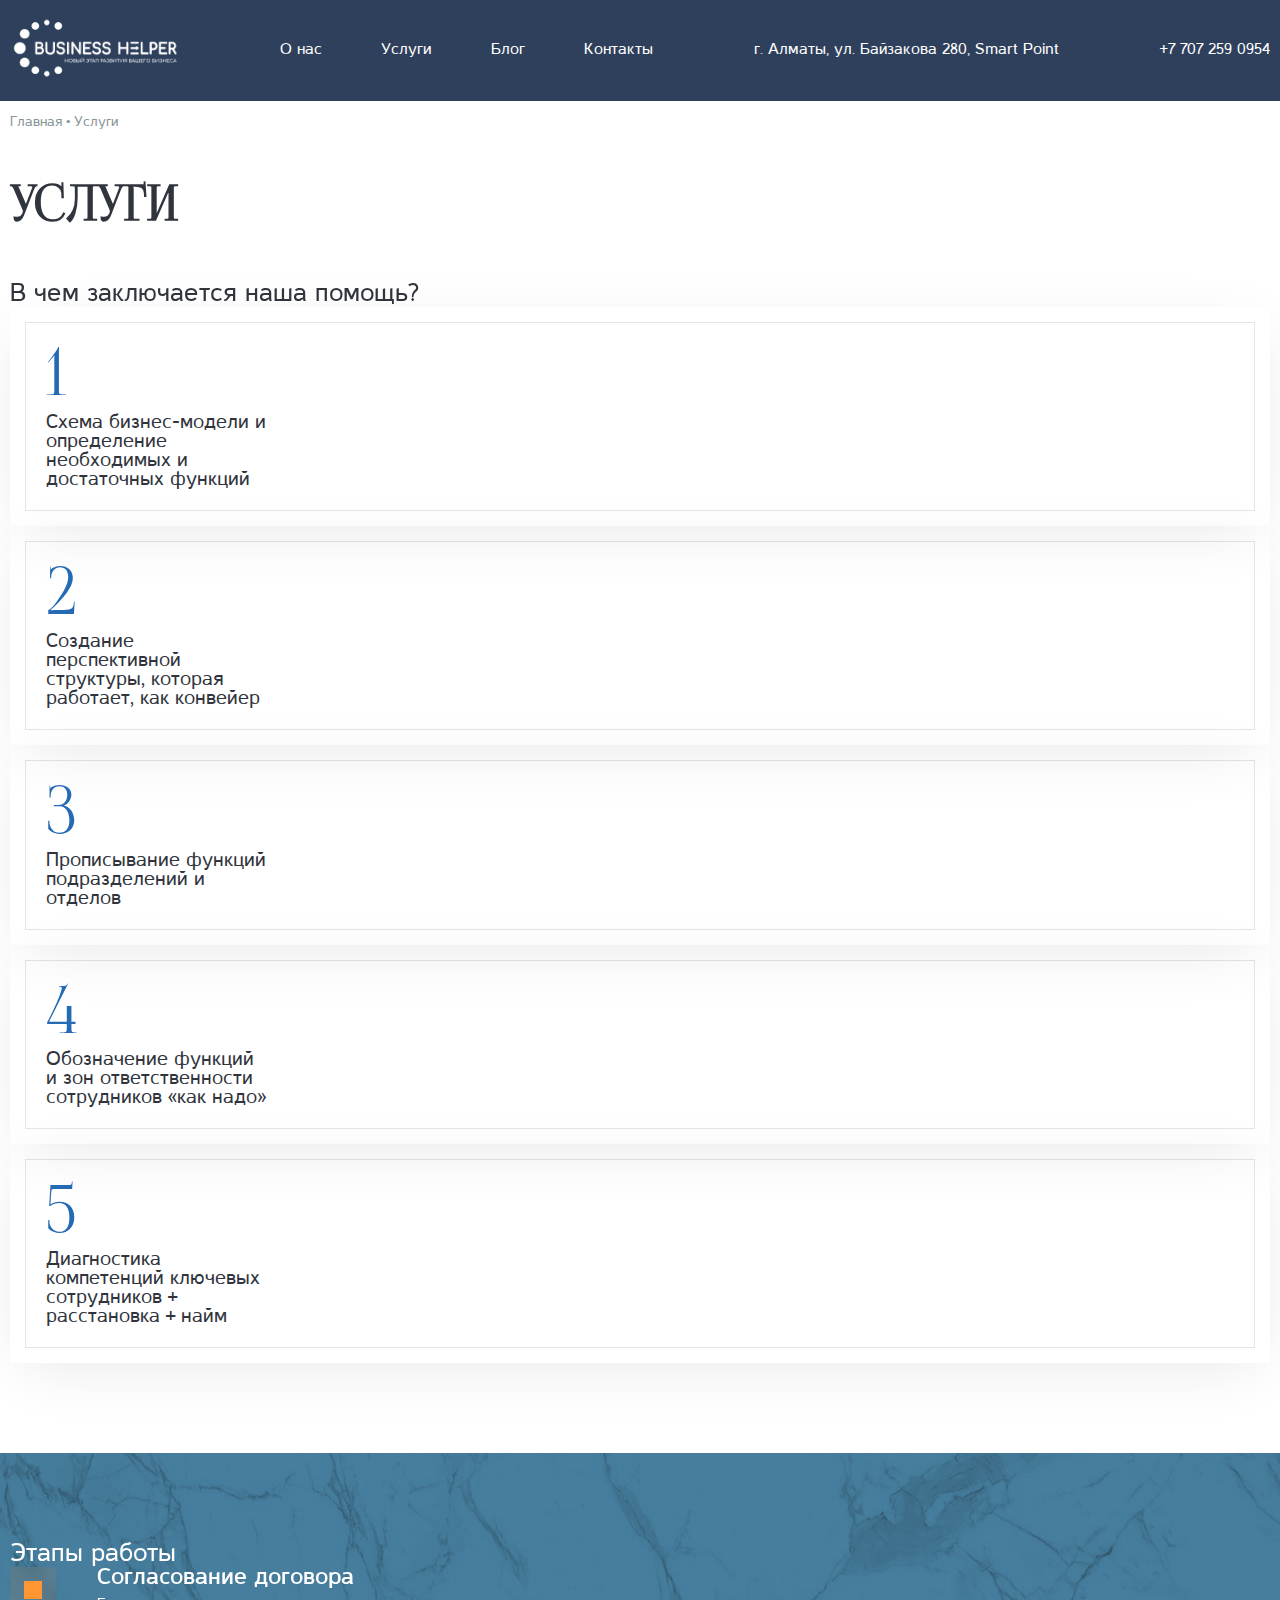
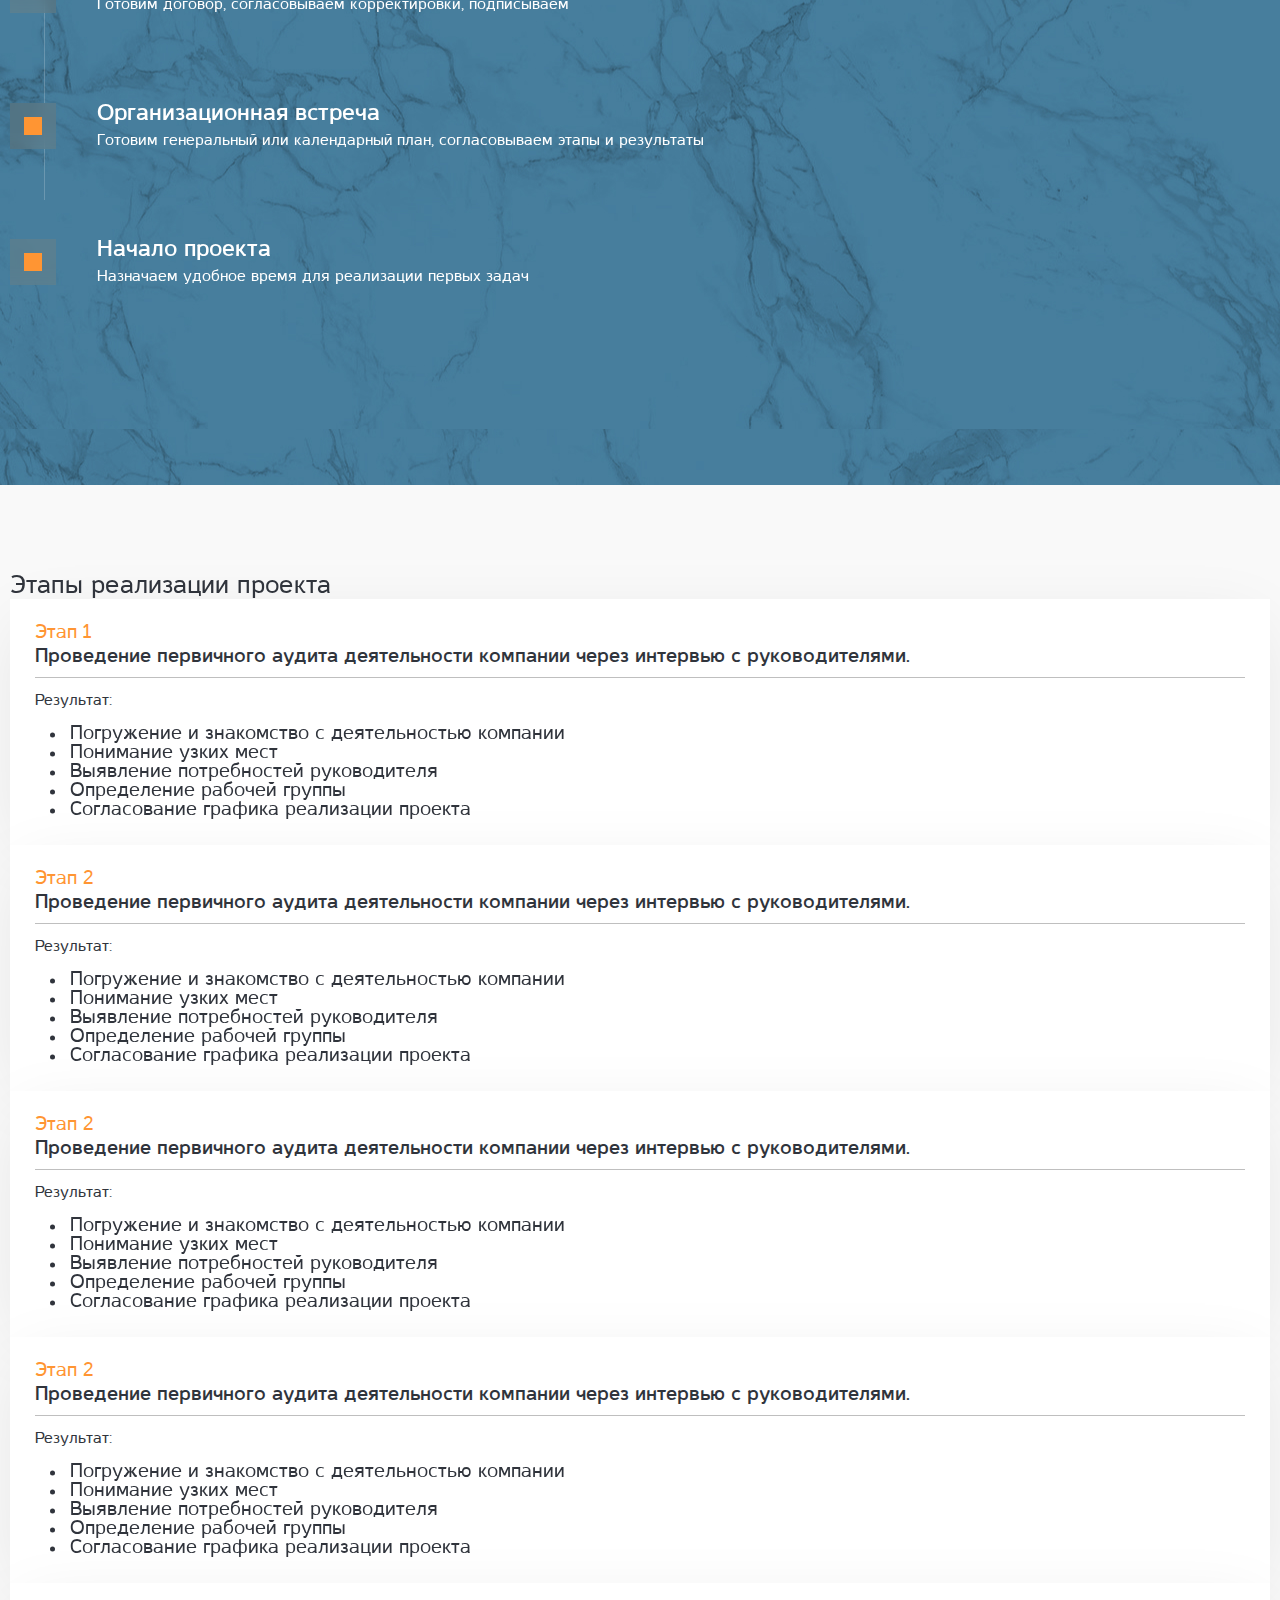
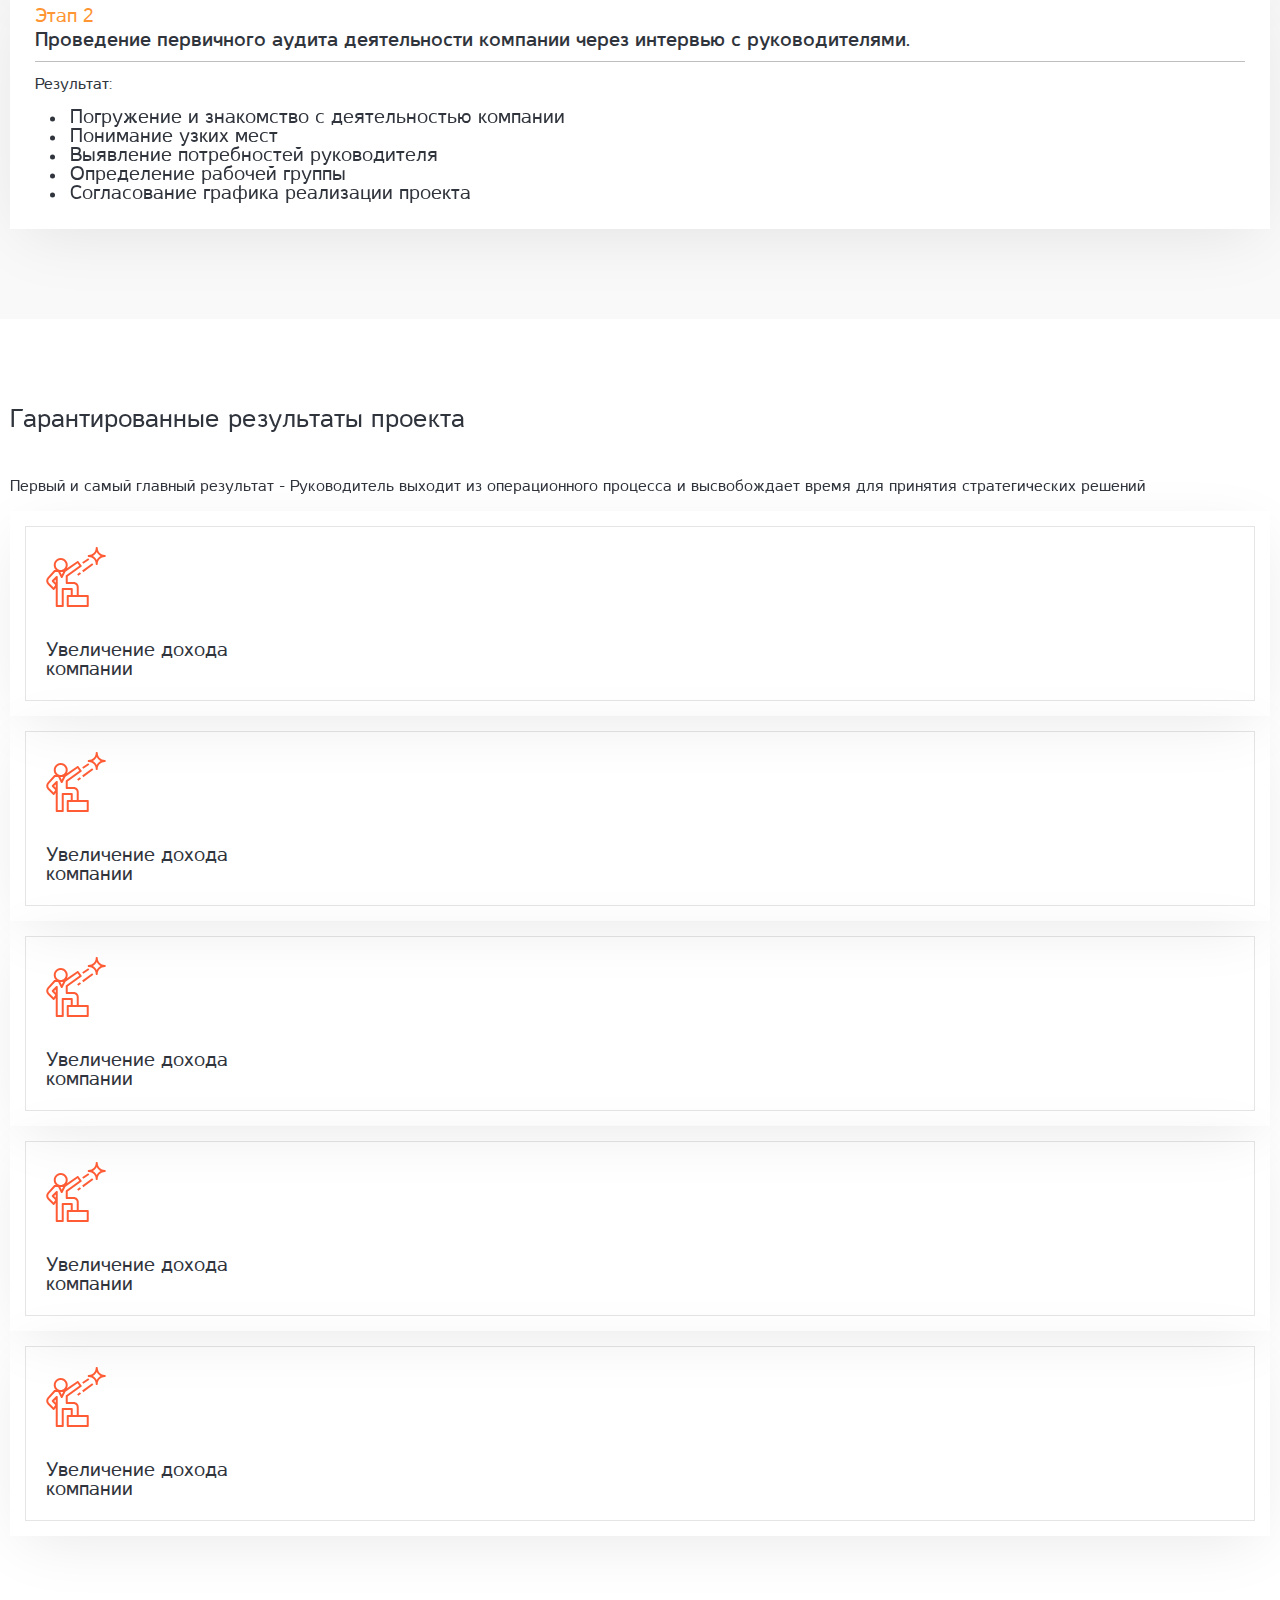
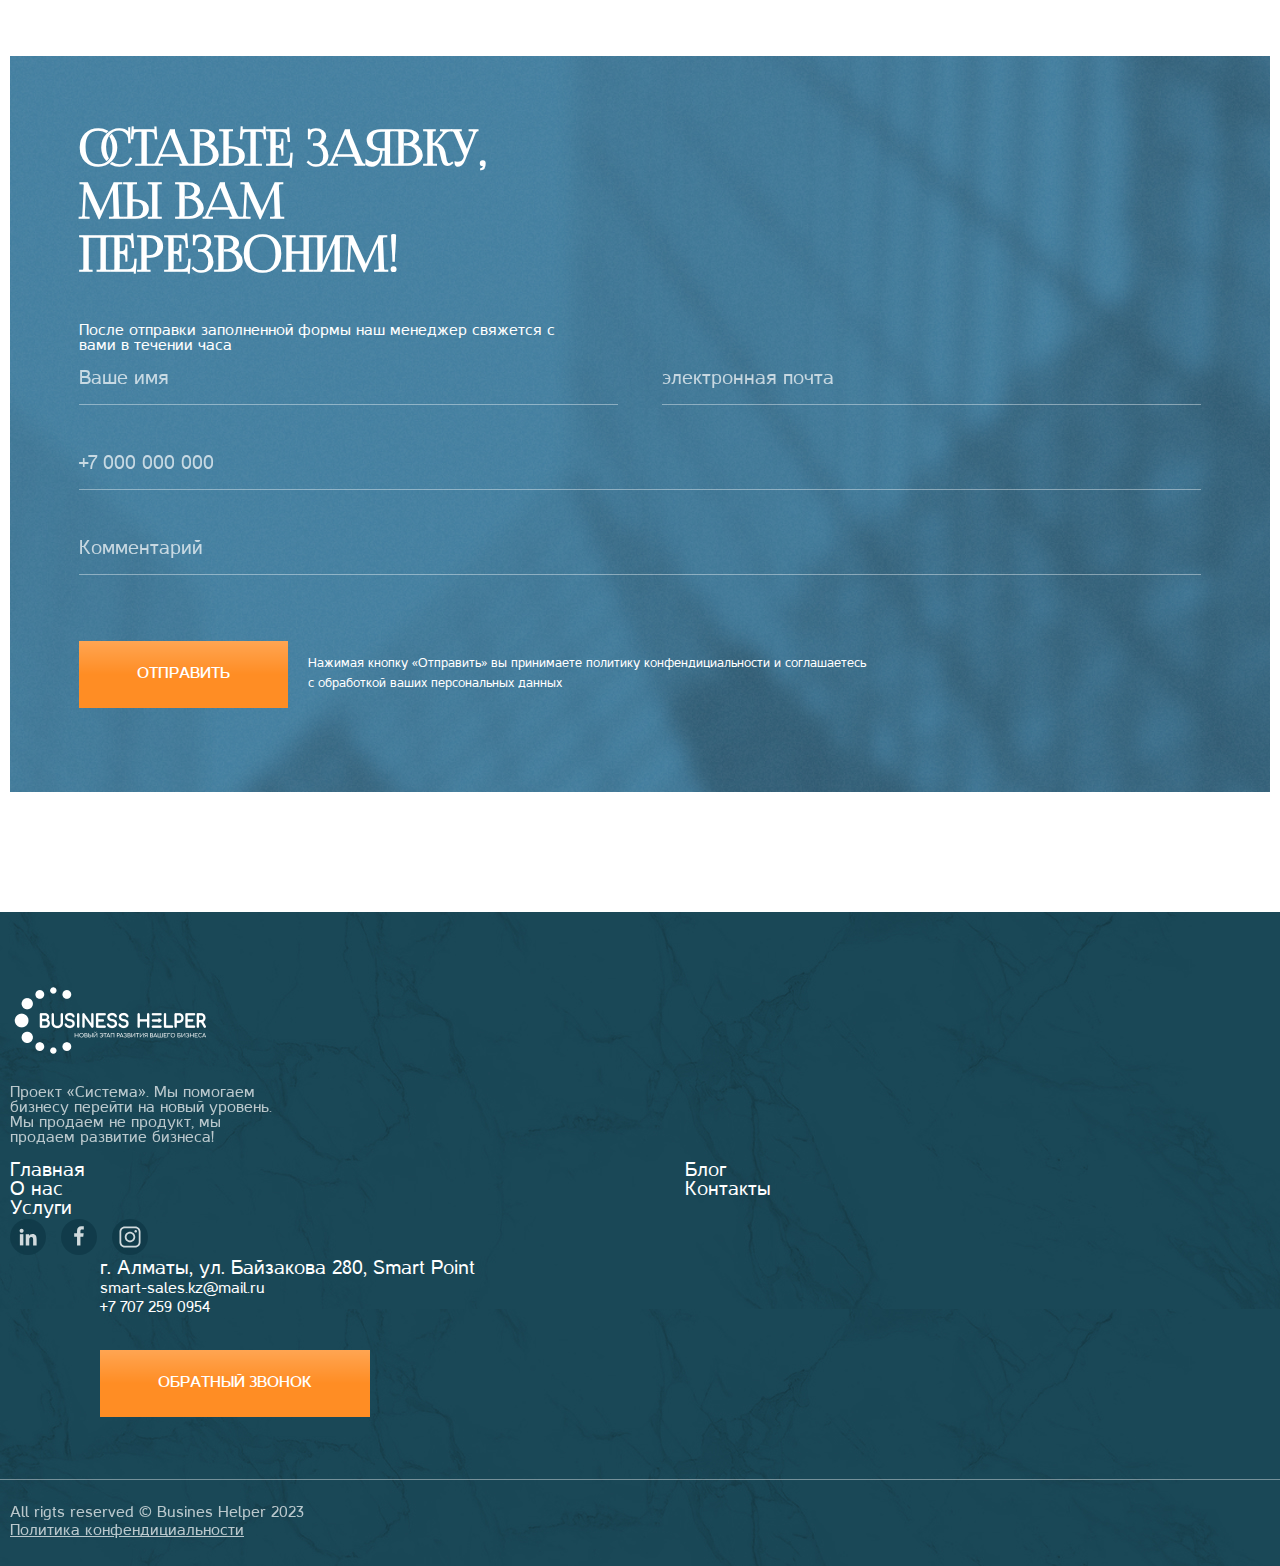
<file: service.html>
<!DOCTYPE html>
<html lang="en">

<head>
    <meta charset="UTF-8">
    <meta name="viewport" content="width=device-width, initial-scale=1.0">
    <link rel="stylesheet" href="https://cdn.jsdelivr.net/npm/bootstrap@5.3.2/dist/css/bootstrap.min.css"
        integrity="sha384-T3c6CoIi6uLrA9TneNEoa7RxnatzjcDSCmG1MXxSR1GAsXEV/Dwwykc2MPK8M2HN" crossorigin="anonymous">
    <link rel="stylesheet" href="assets/css/style.css">
    <title>Услуги</title>
</head>

<body class="page">
    <header class="header">
        <div class="container">
            <div class="header__wrapper">
                <div class="header__logo">
                    <a href="index.html">
                        <img src="assets/img/logo.png" alt="logo">
                    </a>
                </div>
                <nav class="header__nav">
                    <ul>
                        <li><a href="about.html">О нас</a></li>
                        <li><a href="service.html">Услуги</a></li>
                        <li><a href="blog.html">Блог</a></li>
                        <li><a href="contacts.html">Контакты</a></li>
                    </ul>
                </nav>
                <div class="header__address">
                    г. Алматы, ул. Байзакова 280, Smart Point
                </div>
                <div class="header__phone">
                    <a href="#">+7 707 259 0954</a>
                </div>
                <div class="header__menu--btn">
                    <p>Menu</p>
                    <img src="assets/img/icons/burger.svg" alt="">
                </div>
            </div>
        </div>
    </header>
    <main>
        <div class="crumbs">
            <div class="container">
                <div class="crumbs__inner">
                    Главная • Услуги
                </div>
            </div>
        </div>
        <section class="service-main">
            <div class="container">
                <h2>Услуги</h2>
                <div class="row">
                    <div class="col-3">
                        <h3>В чем заключается наша помощь?</h3>
                    </div>
                    <div class="col-9">
                        <div class="row g-3">
                            <div class="col-4">
                                <div class="how__num">
                                    <div class="how__num--item">
                                        <div class="how__num--count">
                                            1
                                        </div>
                                        <div class="how__num--text">
                                            Схема бизнес-модели и определение необходимых и достаточных функций
                                        </div>
                                    </div>
                                </div>
                            </div>
                            <div class="col-4">
                                <div class="how__num">
                                    <div class="how__num--item">
                                        <div class="how__num--count">
                                            2
                                        </div>
                                        <div class="how__num--text">
                                            Создание перспективной структуры, которая работает, как конвейер
                                        </div>
                                    </div>
                                </div>
                            </div>
                            <div class="col-4">
                                <div class="how__num">
                                    <div class="how__num--item">
                                        <div class="how__num--count">
                                            3
                                        </div>
                                        <div class="how__num--text">
                                            Прописывание функций подразделений и отделов
                                        </div>
                                    </div>
                                </div>
                            </div>
                            <div class="col-4">
                                <div class="how__num">
                                    <div class="how__num--item">
                                        <div class="how__num--count">
                                            4
                                        </div>
                                        <div class="how__num--text">
                                            Обозначение функций и зон ответственности сотрудников «как надо»
                                        </div>
                                    </div>
                                </div>
                            </div>
                            <div class="col-4">
                                <div class="how__num">
                                    <div class="how__num--item">
                                        <div class="how__num--count">
                                            5
                                        </div>
                                        <div class="how__num--text">
                                            Диагностика компетенций ключевых сотрудников + расстановка + найм
                                        </div>
                                    </div>
                                </div>
                            </div>
                        </div>
                    </div>
                </div>
            </div>
        </section>
        <section class="service-work" style="background-image: url(assets/img/bg-s-work.jpg);">
            <div class="container">
                <div class="row">
                    <div class="col-3">
                        <h3>Этапы работы</h3>
                    </div>
                    <div class="col-9">
                        <div class="row service-work__wrapper">
                            <div class="col-12">
                                <div class="service-work__item">
                                    <div class="service-work__marker"></div>
                                    <div class="service-work__content">
                                        <h4>Согласование договора</h4>
                                        <p>Готовим договор, согласовываем корректировки, подписываем</p>
                                    </div>
                                </div>
                            </div>
                            <div class="col-12">
                                <div class="service-work__item">
                                    <div class="service-work__marker"></div>
                                    <div class="service-work__content">
                                        <h4>Организационная встреча</h4>
                                        <p>Готовим генеральный или календарный план, согласовываем этапы и результаты</p>
                                    </div>
                                </div>
                            </div>
                            <div class="col-12">
                                <div class="service-work__item">
                                    <div class="service-work__marker"></div>
                                    <div class="service-work__content">
                                        <h4>Начало проекта</h4>
                                        <p>Назначаем удобное время для реализации первых задач</p>
                                    </div>
                                </div>
                            </div>
                        </div>
                    </div>
                </div>
            </div>
        </section>
        <section class="service-imp">
            <div class="container">
                <div class="row">
                    <div class="col-3">
                        <h3>Этапы реализации проекта</h3>
                    </div>
                    <div class="col-7">
                        <div class="row g-4">
                            <div class="col-12">
                                <div class="service-imp__item">
                                    <div class="service-imp__count">
                                        Этап 1
                                    </div>
                                    <div class="service-imp__title">
                                        <b>Проведение первичного аудита деятельности компании через интервью с
                                            руководителями.</b>
                                    </div>
                                    <div class="service-imp__list">
                                        <p>Результат:</p>
                                        <ul>
                                            <li>Погружение и знакомство с деятельностью компании</li>
                                            <li>Понимание узких мест</li>
                                            <li>Выявление потребностей руководителя</li>
                                            <li>Определение рабочей группы</li>
                                            <li>Согласование графика реализации проекта</li>
                                        </ul>
                                    </div>
                                </div>
                            </div>
                            <div class="col-12">
                                <div class="service-imp__item">
                                    <div class="service-imp__count">
                                        Этап 2
                                    </div>
                                    <div class="service-imp__title">
                                        <b>Проведение первичного аудита деятельности компании через интервью с
                                            руководителями.</b>
                                    </div>
                                    <div class="service-imp__list">
                                        <p>Результат:</p>
                                        <ul>
                                            <li>Погружение и знакомство с деятельностью компании</li>
                                            <li>Понимание узких мест</li>
                                            <li>Выявление потребностей руководителя</li>
                                            <li>Определение рабочей группы</li>
                                            <li>Согласование графика реализации проекта</li>
                                        </ul>
                                    </div>
                                </div>
                            </div>
                            <div class="col-12">
                                <div class="service-imp__item">
                                    <div class="service-imp__count">
                                        Этап 2
                                    </div>
                                    <div class="service-imp__title">
                                        <b>Проведение первичного аудита деятельности компании через интервью с
                                            руководителями.</b>
                                    </div>
                                    <div class="service-imp__list">
                                        <p>Результат:</p>
                                        <ul>
                                            <li>Погружение и знакомство с деятельностью компании</li>
                                            <li>Понимание узких мест</li>
                                            <li>Выявление потребностей руководителя</li>
                                            <li>Определение рабочей группы</li>
                                            <li>Согласование графика реализации проекта</li>
                                        </ul>
                                    </div>
                                </div>
                            </div>
                            <div class="col-12">
                                <div class="service-imp__item">
                                    <div class="service-imp__count">
                                        Этап 2
                                    </div>
                                    <div class="service-imp__title">
                                        <b>Проведение первичного аудита деятельности компании через интервью с
                                            руководителями.</b>
                                    </div>
                                    <div class="service-imp__list">
                                        <p>Результат:</p>
                                        <ul>
                                            <li>Погружение и знакомство с деятельностью компании</li>
                                            <li>Понимание узких мест</li>
                                            <li>Выявление потребностей руководителя</li>
                                            <li>Определение рабочей группы</li>
                                            <li>Согласование графика реализации проекта</li>
                                        </ul>
                                    </div>
                                </div>
                            </div>
                            <div class="col-12">
                                <div class="service-imp__item">
                                    <div class="service-imp__count">
                                        Этап 2
                                    </div>
                                    <div class="service-imp__title">
                                        <b>Проведение первичного аудита деятельности компании через интервью с
                                            руководителями.</b>
                                    </div>
                                    <div class="service-imp__list">
                                        <p>Результат:</p>
                                        <ul>
                                            <li>Погружение и знакомство с деятельностью компании</li>
                                            <li>Понимание узких мест</li>
                                            <li>Выявление потребностей руководителя</li>
                                            <li>Определение рабочей группы</li>
                                            <li>Согласование графика реализации проекта</li>
                                        </ul>
                                    </div>
                                </div>
                            </div>
                        </div>
                    </div>
                </div>
            </div>
        </section>
        <section class="services-garant">
            <div class="container">
                <div class="row">
                    <div class="col-4">
                        <div class="services-garant__title">
                            <h3>Гарантированные результаты проекта</h3>
                        <p>Первый и самый главный результат - Руководитель выходит из операционного процесса и
                            высвобождает время для принятия стратегических решений</p>
                        </div>
                    </div>
                    <div class="col-8">
                        <div class="row">
                            <div class="col-4">
                                <div class="how__num">
                                    <div class="how__num--item">
                                        <div class="services-garant--img">
                                            <img src="assets/img/icons/icon-1.svg" alt="">
                                        </div>
                                        <div class="how__num--text">
                                            Увеличение дохода компании
                                        </div>
                                    </div>
                                </div>
                            </div>
                            <div class="col-4">
                                <div class="how__num">
                                    <div class="how__num--item">
                                        <div class="services-garant--img">
                                            <img src="assets/img/icons/icon-1.svg" alt="">
                                        </div>
                                        <div class="how__num--text">
                                            Увеличение дохода компании
                                        </div>
                                    </div>
                                </div>
                            </div>
                            <div class="col-4">
                                <div class="how__num">
                                    <div class="how__num--item">
                                        <div class="services-garant--img">
                                            <img src="assets/img/icons/icon-1.svg" alt="">
                                        </div>
                                        <div class="how__num--text">
                                            Увеличение дохода компании
                                        </div>
                                    </div>
                                </div>
                            </div>
                            <div class="col-4">
                                <div class="how__num">
                                    <div class="how__num--item">
                                        <div class="services-garant--img">
                                            <img src="assets/img/icons/icon-1.svg" alt="">
                                        </div>
                                        <div class="how__num--text">
                                            Увеличение дохода компании
                                        </div>
                                    </div>
                                </div>
                            </div>
                            <div class="col-4">
                                <div class="how__num">
                                    <div class="how__num--item">
                                        <div class="services-garant--img">
                                            <img src="assets/img/icons/icon-1.svg" alt="">
                                        </div>
                                        <div class="how__num--text">
                                            Увеличение дохода компании
                                        </div>
                                    </div>
                                </div>
                            </div>
                        </div>
                    </div>
                </div>
            </div>
        </section>
        <section class="feedback">
            <div class="container">
                <div class="feedback__wrapper">
                    <div class="feedback__inner">
                        <div class="row">
                            <div class="col-md-6">
                                <div class="feedback__title">
                                    <h2>Оставьте заявку, <br>мы вам <br>перезвоним!</h2>
                                    <p>После отправки заполненной формы наш менеджер свяжется с вами в течении часа</p>
                                </div>
                            </div>
                            <div class="col-md-6">
                                <div class="feedback__form">
                                    <form action="">
                                        <span class="half">
                                            <input type="text" placeholder="Ваше имя">
                                        </span>
                                        <span class="half ">
                                            <input type="text" placeholder="электронная почта">
                                        </span><br>
                                        <span>
                                            <input type="text" placeholder="+7 000 000 000">
                                        </span><br>
                                        <span>
                                            <input type="textarea" placeholder="Комментарий">
                                        </span><br>
                                        <p><input type="submit" class="main-btn" value="Отправить">
                                            <span>Нажимая кнопку «Отправить» вы принимаете политику конфендициальности и
                                                соглашаетесь с обработкой ваших персональных данных</span>
                                        </p>

                                    </form>
                                </div>
                            </div>
                        </div>
                    </div>
                </div>
            </div>
        </section>
    </main>
    <footer id="footer" class="footer">
        <div class="container">
            <div class="footer__main d-flex justify-content-end">
                <div class="footer__inner d-flex justify-content-between">
                    <div class="footer_logo">
                        <a href="#"><img src="assets/img/logo.png" alt=""></a>
                        <p>Проект «Система». Мы помогаем бизнесу перейти на новый уровень.
                            Мы продаем не продукт, мы продаем развитие бизнеса!</p>
                    </div>
                    <div class="footer__menu">
                        <ul>
                            <li><a href="#">Главная</a></li>
                            <li><a href="#">О нас</a></li>
                            <li><a href="#">Услуги</a></li>
                            <li><a href="#">Блог</a></li>
                            <li><a href="#">Контакты</a></li>
                        </ul>
                    </div>
                    <div class="footer__social">
                        <ul>
                            <li><a href="#"><img src="assets/img/icons/linkedin.svg" alt=""></a></li>
                            <li><a href="#"><img src="assets/img/icons/facebook.svg" alt=""></a></li>
                            <li><a href="#"><img src="assets/img/icons/instagram.svg" alt=""></a></li>
                        </ul>
                    </div>
                </div>
                <div class="footer__address">
                    <div class="footer__address--text">
                        г. Алматы, ул. Байзакова 280, Smart Point
                    </div>
                    <div class="footer__address--mail">
                        <a href="mailto:smart-sales.kz@mail.ru">smart-sales.kz@mail.ru</a>
                    </div>
                    <div class="footer__address--phone">
                        <a href="tel:+77072590954">+7 707 259 0954</a>
                    </div>
                    <a href="#" class="main-btn">
                        Обратный звонок
                    </a>
                </div>
            </div>
        </div>
        <div class="footer__copy">
            <div class="container">
                <div class="footer__copy--inner d-flex justify-content-between">
                    <p>All rigts reserved © Busines Helper 2023</p>
                    <a href="#">Политика конфендициальности</a>
                </div>
            </div>
        </div>
    </footer>
</body>

</html>
</file>
<file: assets/css/style.css>
/* ===== Reset ===== */
* {
    box-sizing: border-box;
}

html,
body {
    margin: 0;
    padding: 0;
    height: 100%;
}

a {
    text-decoration: none;
    color: inherit;
    transition: all 0.3s;
}

a,
button,
input,
textarea {
    box-sizing: border-box;
    font-family: inherit;
    font-size: inherit;
    color: inherit;
}

input::placeholder,
textarea::placeholder {
    color: inherit;
    opacity: 0.7;
}

a {
    display: inline-block;
}

a:hover {
    color: inherit;
}

ul,
li {
    list-style: none;
    padding: 0;
    margin: 0;
}

button {
    display: block;
    width: max-content;
    background-color: transparent;
    border: none;
    cursor: pointer;
}

input,
textarea {
    background-color: transparent;
    border: none;
    padding-block: 0;
    padding-inline: 0;
}

h1,
h2,
h3,
h4,
h5,
h6 {
    margin: 0;
    padding: 0;
}

/* Fonts =======================================*/

@font-face {
    font-family: 'Casper';
    font-weight: 400;
    src:
        url('../fonts/Casper.woff') format('woff'),
        /* Firefox >= 3.6, any other modern browser */
        url('../fonts/Casper.ttf') format('truetype'),
        /* Safari, Android, iOS */
}

@font-face {
    font-family: 'Casper';
    font-weight: 700;
    src:
        url('../fonts/CasperBold.woff') format('woff'),
        /* Firefox >= 3.6, any other modern browser */
        url('../fonts/CasperBold.ttf') format('truetype'),
        /* Safari, Android, iOS */
}

@font-face {
    font-family: 'FoglihtenNo06';
    font-weight: 400;
    src:
        url('../fonts/FoglihtenNo06_076.woff') format('woff'),
        /* Firefox >= 3.6, any other modern browser */
        url('../fonts/FoglihtenNo06_076.ttf') format('truetype'),
        /* Safari, Android, iOS */
        url('../fonts/FoglihtenNo06_076.otf') format('opentype'),
}

/* Root ======================================= */

:root {
    --section: clamp(70px, 10vw, 120px);
    --section-box: clamp(50px, 10vw, 100px);
    --white: #fff;
    --header: #2F405C;
    --accent: #FF9533;
    --black: #30343C;
    --blue: #256AB5;
    --blue-slider: #4782A2;
    --red: #FF5C35;
    --btn-bg: linear-gradient(180deg, rgba(255, 255, 255, 0.21) 0%, rgba(255, 255, 255, 0.00) 50%), #FF8D24;
    --btn-bg-h: linear-gradient(180deg, rgba(255, 255, 255, 0.21) 40%, rgba(255, 255, 255, 0.00) 100%), #FF8D24;
}




/* Global ====================================== */
body {
    font-family: 'Casper', sans-serif;
    font-size: 20px;
    font-weight: 400;
    overflow-x: hidden;
    color: var(--black);
}

h1,
h2 {
    font-family: 'FoglihtenNo06';

}

h1 {
    font-size: clamp(45px, 4vw, 75px);
    font-weight: 400;
}

h2 {
    font-size: clamp(35px, 3.8vw, 65px);
    text-transform: uppercase;
}

h3 {
    font-family: 'Casper';
    font-size: clamp(24px, 2vw, 34px);
    font-weight: 400;
}

h4 {
    font-size: clamp(20px, 1.8vw, 24px);
    font-weight: 700;
}

p {
    font-size: clamp(16px, 1.2vw, 20px);
}
.footer__address a{
    font-size: clamp(16px, 1.2vw, 20px);
}
.subtext{
    font-size: clamp(14px, 1vw, 18px);
    font-style: italic;
    opacity: 0.6;
}
.container {
    max-width: 1700px;
    padding: 0 10px;
    margin: 0 auto;
}
.container-single{
    max-width: 860px;
    padding: 0 10px;
    margin: 0 auto;
}
.main-btn {
    font-family: 'Casper', sans-serif;
    font-size: 16px;
    font-weight: 700;
    text-transform: uppercase;
    padding: 26px 58px;
    background: var(--btn-bg);
    color: var(--white);
    display: inline-flex;
    justify-content: center;
}

.main-btn:hover {
    background: var(--btn-bg-h);
    color: var(--white);
}


.slider-btns {
    display: flex;
    gap: 20px;
}

.slider-btns div {
    cursor: pointer;
}

.half {
    max-width: 50%;
}

input[type=submit] {
    display: inline-block;
}

.quote {
    font-weight: 700;
    font-size: clamp(18px, 1.2vw, 20px);
    padding-left: 45px;
    border-left: 5px solid var(--accent);
}
.hidden {
    display: none;
}


.swiper-slider{
    overflow: hidden;
}
.swiper-pagination{
    bottom: auto !important;

}
.swiper-pagination-bullet{
    width: 12px;
    height: 12px;
}
.swiper-pagination-bullet-active{
    background-color: var(--accent);
}
/* Header ==========================================*/
.header {
    position: absolute;
    width: 100%;
    top: 0;
    left: 0;
    padding: 17px 0;
    font-family: 'Casper', sans-serif;
    font-size: 16px;
}

body.page .header {
    position: relative;
    background-color: var(--header);
}

.header__wrapper {
    display: flex;
    justify-content: space-between;
    align-items: center;
    color: #fff;
}

.header__nav ul {
    display: flex;
    gap: clamp(35px, 4.6vw, 78px);
}

.header__logo a img {
    max-height: 63px !important;
    width: auto;
    object-fit: contain;
}
.header__menu--btn{
    cursor: pointer;
    display: none;
    align-items: center;
    gap: 10px;
}
.header__menu--btn p{
    margin: 0;
}
@media (max-width:976px) {
    .header__menu--btn{
        display: flex;
    }
    .header__nav ul,
    .header__address,
    .header__phone
    {
        display: none;
    }
}
/* Main ==========================================*/
.main {
    background-repeat: no-repeat;
    background-size: cover;
    background-position: center;
    color: #fff;
    padding: 190px 0 105px;
}

.main__wrapper {
    position: relative;
    display: flex;
}

.main__content {
    width: 65%;
}

.main p {
    line-height: 28px;
    max-width: 652px;
    margin: 26px 0 54px;
}

.main__count {
    padding: clamp(25px, 2.8vw, 45px);
    background: rgba(47, 64, 92, 0.35);
    backdrop-filter: blur(35px);
    display:flex;
    justify-content: space-between;
    gap: 10px;
    width: max-content;
    margin-top: 87px;
    flex: 1 0;
}
.main__count p{
    margin: 0;
    max-width: 173px;
}

.main__count--item {
    display: flex;
    align-items: center;
    gap: 15px;
}

.main__count--title {
    font-family: 'FoglihtenNo06';
    font-size: clamp(55px, 4.8vw, 80px);
    font-style: normal;
    font-weight: 500;
    line-height: 109.71%;
    color: var(--accent);
    text-wrap: nowrap;
}

.main__count--text {
    max-width: 175px;
}

.main__video {
    gap: 22px;
    display: block;
    height: max-content;
    width: max-content;
    display: flex;
    align-items: center;
    margin: auto 0;
    text-wrap: nowrap;
}
.main__video img{
    height: clamp(87px, 7.8vw, 135px);
}
.main__video p {
    margin: 0;
    max-width: 200px;
}
@media (max-width:898px) {
    .main__count {
        flex-direction: column;
        align-items: end;
    }
}
@media (max-width:720px) {
    .main__wrapper{
        display: block;
    }
    .main__video{
        position: absolute;
        bottom: 320px;
    }
    .main__count{
        margin-top: 170px;
    }
    .main__content{
        width: 100%;
    }

}
@media (max-width:540px) {
    .main{
        padding: 100px 0 25px;
    }
    .main-btn{
        width: 100%;
    }
}
/* Welcome ====================================*/

.welcome {
    position: relative;
    padding: var(--section) 0 var(--section);
    background-size: 50%;
    background-repeat: no-repeat;
    background-position: right center;
    background-color: rgba(132, 132, 132, 0.05);
}

.welcome p {
    margin: 39px 0 69px;
    max-width: 80%;
}

.welcome__bg {
    position: absolute;
    top: 0;
    right: 0;
    height: 100%;
    width: 50%;
    background-repeat: no-repeat;
    background-position: center;
}
@media (max-width:767px) {
    .welcome__bg{
        display: none;
    }
}
/* How ====================================*/

.how {
    padding-top: var(--section);
}

.how h2 {
    margin-bottom: 63px;
}

.how ul li {
    margin-bottom: 33px;
    display: flex;
    justify-content: start;
    align-items: center;
    gap: 15px;
}

.how__num {
    padding: 15px;
    box-shadow: 0px 14px 65.3px -13px rgba(0, 0, 0, 0.10);
    height: 100%;
}

.how__num--item {
    border: 1px solid rgba(0, 0, 0, 0.1);
    padding: 20px;
    height: 100%;

}

.how__num--count {
    color: var(--blue);
    font-family: 'FoglihtenNo06';
    font-size: 65px;
    font-style: normal;
    font-weight: 500;
    line-height: 109.71%;
    text-transform: uppercase;
}

.how__num--text {
    max-width: 220px;
}
.how .main-btn{
    margin-top: 50px;
    width: 325px;
}

@media (max-width:540px) {

    .how .main-btn{
        width: 100%;
    }
}
/* Reason ==================================*/

.reason {
    padding-top: var(--section);
    padding-bottom: var(--section);
}

.reason p:nth-child(1) {
    max-width: 633px;
}

.reason__wrapper {
    border: 1px solid rgba(0, 0, 0, 0.1);
    margin-top: 60px;
}

.reason__item {
    border: 0.5px solid rgba(0, 0, 0, 0.1);
    padding: 50px 30px 30px;
    height: 100%;
}
h2
.reason__item img {
    margin-bottom: 30px;
}

.reason__item--title {
    margin-bottom: 9px;
    font-size: clamp(20px, 1.8vw, 24px);
    font-style: normal;
    font-weight: 400;
}
@media (max-width:576px) {

    .reason h2{
        margin-bottom: 20px;
    }
}
/* Growth ==================================*/
.growth {
    color: var(--white);
    padding: 20px;
    background-repeat: no-repeat;
    background-size: cover;
}

.growth__box {
    border: 1px solid rgba(255, 255, 255, 0.4);
    padding: var(--section-box) 0;
}

.growth h2 {
    max-width: 890px;
    margin-bottom: 60px;    
}

.growth__item {
    padding: 35px 45px 63px;
    background-color: rgba(67, 64, 92, 0.35);
    height: 100%;
}

.growth__item--title {
    color: var(--accent);
    font-size: 24px;
    margin-bottom: 9px;
}

/* Solution =================================*/

.solution {
    padding: var(--section) 0;
    background-color: rgba(132, 132, 132, 0.05);
}

.solution p {
    font-size: 24px;
    margin-top: 22px;
}

.solution__item {
    background-color: var(--white);
    padding: 15px;
    box-shadow: 0px 14px 65.3px -13px rgba(0, 0, 0, 0.10);
    height: 100%;
}

.solution__item--box {
    border: 1px solid rgba(0, 0, 0, 0.1);
    padding: 38px 25px 40px 40px;
    height: 100%;

}

.solutin__item--title {
    font-family: 'FoglihtenNo06';
    font-size: 40px;
    color: var(--accent);
}

.solutin__item--title span {
    font-size: 80px;
}

.solutin__item--text {
    line-height: 21.5px;
}

/* Clients =================================*/

.clients {
    padding-top: var(--section);
}

.clients__title {
    display: flex;
    justify-content: space-between;
}


.clients__slider{
    width: 100%;
    padding: 0;
    height: clamp(71px, 13.6vw, 163px);
    margin-top: clamp(29px, 3.53vw, 60px);
}
.clients__slider--item{
    padding: clamp(15px, 1.53vw, 35px);
    width: 100%;
    height: 100%;
    border: 1px solid rgba(0, 0, 0, 0.10);
    display: flex;
    align-items: center;
    justify-content: center;
}
/* .clients__slider--img{
    width: 100%;
    height: 100%; 
} */
.clients__slider--img img{
    width: 100%;
    height: 100%; 
    object-fit: contain;
}
.clients__pagination{
    display: none;
}
@media (max-width:767px) {
    .clients__pagination{
        margin-top: 20px;
        display: block;
    }
    .clients__btns{
        display: none;
    }
}
/* testimonial =========================================*/
/*  Слайдеры Отзывы =================================
    ================================*/
.testimonial {
    padding-top: var(--section);
}
.testimonial__title{
    margin-bottom: 60px;
   }
.testimonial__sliders{
    width: 100%;
    overflow: hidden;
}
.testimonial__sliders .swiper-slide{
    height: 100%;
    width: 300px;
}
.testimonial__slider--video {
    height: max-content;
}
.testimonial__item--img,
.testimonial__item--video{
    width: 100%;
    height: 309px;
}
.testimonial__item--video iframe{
    width: 100%;
    height: 100%;
}
.testimonial__item--img img{
    width: 100%;
    height: 100%;
    object-fit: cover;
}
.testimonial__item--text{
    padding: 15px 0;
    font-size: 24px;
    font-weight: 600;
}
.testimonial__item--box{
    background: #FFF;
    box-shadow: 0px 0px 35.3px -13px rgba(0, 0, 0, 0.10);
    padding: clamp(10px, 1.7vw, 35px);
}
.testimonial__item--box a{
    color: var(--accent);
    text-decoration: underline;
}
.testimonial__slider--text{
    margin-top: 80px;
    padding: 30px;
}
.testy-box__info{
    display: flex;
    align-items: center;
    margin-bottom: 17px;

}
.testy-box__info img{
    width: 70px;
    height: 70px;
    border-radius: 50%;
    object-fit: cover;
    object-position: center;
    margin-right: 15px;
}
.testy-box__info span{
    display: inline-block;
    line-height: 16px;
    margin-top: 5px;
    font-size: clamp(14px, 1.2vw, 18px);
    font-style: normal;
    font-weight: 400;
    opacity: 0.6;
}
.testimonial__pagination,
.testimonial-text__pagination{
    display: none;
}
@media (max-width:997px) {
    .testimonial__slider--text{
        padding: 0;
    }
}
@media (max-width:767px) {
    .testimonial__pagination,
    .testimonial-text__pagination{
        display: block;
        margin: 20px 0;
    }
    .testimonial__btns{
        display: none;
    }
    .testimonial__sliders,
    .testimonial__sliders .swiper-slide
    {
        margin-bottom: 0;
    }
}
/* blog =========================================*/

.blog {
    padding-top: var(--section);
    padding-bottom: var(--section);
}
.blog__title{
    margin-bottom: 35px;
}
.blog__slider.swiper-slider{
    padding: 0;
    margin-top: 35px;
}
.blog .main-btn{
    margin-top: clamp(29px, 3.53vw, 80px);
}
.blog__pagination{
    display: none;
}
@media (max-width:767px) {
    .blog__pagination{
        display: block;
        margin: 20px 0;
    }
    .blog__btns{
        display: none;
    }
    .blog .main-btn{
        margin-top: 80px;
    }
}
/* feedback =========================================*/

.feedback {
    padding-top: var(--section);
    padding-bottom: var(--section);
    color: var(--white);
}

.feedback__wrapper {
    background-image: url(../img/bg-feedback.jpg);
    background-repeat: no-repeat;
    background-size: cover;
    background-position: right;
    padding: 20px;
    color: var(--white);
}

.feedback__inner {
    padding: clamp(35px, 3.8vw, 70px) clamp(35px, 3.8vw, 65px);
}

.feedback__title p {
    max-width: 506px;
    margin-top: 40px;
}

.feedback__form span,
.feedback__form input {
    display: inline-block;
    width: 100%;
}

.feedback__form input {
    padding-bottom: 15px;
    border-bottom: 1px solid rgba(255, 255, 255, 0.4);
    margin-bottom: 50px;
}

.feedback__form span.half {
    width: 48%;
}

.feedback__form span:nth-child(2) {
    float: right;
}

.feedback__form span:nth-last-child(1) {
    display: inline-block;
    font-size: clamp(11px, 1vw, 16px);
    font-weight: 400;
    line-height: 20px;
    width: 50%;
}

.feedback__form form input[type=submit] {
    width: max-content;
    border-bottom: none;
    margin-right: 20px;
    margin-bottom: 0;
    display: flex;
    align-items: center;
    box-sizing: border-box;
    padding-bottom: 26px;
    padding-top: 26px;
}

.feedback__form form p:nth-last-child(1) {
    display: flex;
    justify-content: start;
    align-items: center;
}
@media (max-width:1030px) {
    .feedback__form form p:nth-last-child(1){
        flex-direction: column;
    }
    .feedback__form form input[type=submit]{
        width: 100%;
    }
    .feedback__form span:nth-last-child(1) {
        display: inline-block;
        width: 100%;
        margin-top: 10px;
    }
}
@media (max-width:920px) {
    .feedback__form span.half{
        max-width: 100%;
        width: 100%;
    }
}
@media (max-width:768px) {
    .feedback{
        padding: 0;
    }
    .feedback .container{
        padding: 0;
        max-width: 100%;
    }
}

/* crumbs ========================= */

.crumbs__inner {
    color: #889598;
    font-size: 14px;
    padding: 15px 0;
    cursor: pointer;
}

/* About =================================================
   =====================================================*/
.about-main {
    margin-top: 35px;
    position: relative;
    z-index: 1;
}

.row.about-main__item {
    margin-top: 50px;
}

.row.about-main__item:nth-child(2n+1) {
    flex-direction: row-reverse;
}

.about-main__quote {
    margin: 32px 0;
    max-width: 80%;
}

.about-main__img {
    width: 45%;

}

.about-main img {
    height: 100%;
    width: 100%;
    object-fit: cover;
}

/* about-slider =====================*/

.about-slider {
    position: relative;
    margin-top: -80px;
    background-color: var(--blue-slider);
    padding: 20px;
    color: var(--white);
}

.about-slider__wrapper {
    border: 1px solid rgba(255, 255, 255, 0.4);
    height: 100%;
    padding-bottom: 70px;
}

.about-slider__item {
    padding-top: 200px;
}

.about-slider__item h2 {
    text-transform: uppercase;
}

.about-slider__item h2 span {
    font-size: clamp(45px, 5vw, 100px);
    display: block;
}

.about-slider__persone {
    position: absolute;
    bottom: 0;
    left: 50%;
    transform: translateX(-50%);
    /* width: 30%; */
    height: 85%;
    z-index: 1;
}

.about-slider__job {
    position: relative;
    z-index: 2;
    font-size: 24px;
    margin-top: 20px;
}

.about-slider__info {
    display: flex;
    justify-content: space-between;
    z-index: 3;
}

.about-slider__info p {
    max-width: 30%;
    position: relative;
    z-index: 3;
}

.about-slider__title {
    position: relative;
    z-index: 3;
}

.about-slider__box {
    position: relative;
    display: inline-block;
    margin-top: 220px;
    z-index: 5;
}

.about-slider__box--item {
    padding: 35px 45px;
    background: rgba(47, 64, 92, 0.35);
    backdrop-filter: blur(43px);
}

.about-slider__box--item img {
    width: 40px;
    margin-bottom: 15px;
}

.about-slider__nav {
    position: absolute;
    z-index: 5;
    bottom: 45%;
    display: flex;
    width: 50%;
}

.about-slider__count {
    margin-left: 30%;
    flex: 1 1;
}
@media (max-width:1215px){
    .about-slider{
        margin-top: -4vw;
    }
}
@media (max-width:991px) {
    .row.about-main__item{
        flex-direction: column-reverse;
    }
    .row.about-main__item:nth-child(2n+1){
        flex-direction: column-reverse;
    }
    .about-main__img{
        width: 100%;
    }
    .row.about-main__item{
        margin-top: 0;
    }
    .about-slider{
        margin-top: 50px;
    }
    .about-slider__item{
        padding: 32px 0;
    }
    .about-slider__info{
        flex-direction: column;
        gap: 372px;
    }
    .about-slider__info p{
        max-width: 100%;
        padding-top: 60px;
        border-top: 1px solid rgba(255, 255, 255, 0.4);
    }
    .about-slider__persone{
        top: 180px;
        width: auto;
        height: 375px;
    }
    .about-slider__box{
        margin-top: 20px;
    }
    .about-slider__inner{
        position: relative;
    }
    .about-slider__wrapper{
        padding-bottom: 0;
    }
    .about-slider__nav{
        justify-content: space-between;
        top: 574px;
        bottom: auto;
        width: 100%;
    }
    .about-slider__count{
        margin: 0;
        text-align: right;
    }
}

/* Services ===================================
    =========================================*/
.service-main {
    padding: 35px 0 90px;
}
.service-main h2{
    margin-bottom: 50px;
}

.service-work {
    padding: 90px 0 110px;
    color: var(--white);
}

.service-imp {
    background-color: #F9F9F9;
    padding: 90px 0;
}

.service-imp__item {
    padding: 25px;
    background: #FFF;
    box-shadow: 0px 14px 65.3px -13px rgba(0, 0, 0, 0.10);
}

.service-imp__count {
    color: var(--accent);
}

.service-imp__title {
    padding-bottom: 10px;
    border-bottom: 1px solid rgba(95, 95, 95, 0.4);
    margin-top: 5px;
    margin-bottom: 10px;
}

.service-imp__item ul li {
    position: relative;
    padding-left: 20px;
    margin-left: 15px;
}

.service-imp__item ul li::before {
    position: absolute;
    content: '';
    width: 5px;
    height: 5px;
    border-radius: 50%;
    background-color: var(--black);
    left: 0px;
    top: 50%;
    transform: translateY(-50%);
}

.services-garant {
    padding: 90px 0 0;
}

.services-garant h3 {
    margin-bottom: 47px;
}

.services-garant--img {
    width: 40px;
    margin-bottom: 30px;
}
.service-work__wrapper{
    position: relative;
    z-index: 3;
}
.service-work__wrapper::after{
    content: '';
    position: absolute;
    width: 1px;
    height: 70%;
    top: 10px;
    left: 34px;
    background-color: var(--white);
    opacity: 0.2;
    z-index: 5;
}
.service-work__item {
    display: flex;
    align-items: center;
    gap: 41px;
    margin-bottom: 90px;
}
.service-work__item h4{
    margin-bottom: 9px;
}
.service-work__item p{
    margin: 0;
}


.service-work__marker {
    position: relative;
    width: 46px;
    height: 46px;
    background: rgba(255, 141, 36, 0.10);
    backdrop-filter: blur(7px);
    z-index: 10;
}
.service-work__marker::after{
    content: '';
    position: absolute;
    width: 18px;
    height: 18px;
    background-color: var(--accent);
    top: 50%;
    left: 50%;
    transform: translate(-50%, -50%);
    z-index: 10;
}

.service-main h3,
.service-imp h3,
.service-work h3,
.services-garant__title
{
    position: sticky;
    top: 20px;
}

/* Блог =======================================
    ==========================================*/

/* blog =====================================*/

.blog-main h2 {
    margin-top: 35px;
}

.blog-main__search {
    margin-top: 50px;
    max-width: 550px;
    padding-bottom: 15px;
    border-bottom: 1px solid rgba(95, 95, 95, 0.4);
}

.blog-main__search form {
    display: flex;
    justify-content: space-between;
    align-items: end;
}

.blog-main__search input {
    width: 100%;
}

.blog-main__search input[type="submit"] {
    width: 24px;
    height: 24px;
    background-image: url(../img/icons/search.svg);
    background-repeat: no-repeat;
    background-position: center;
    background-size: cover;
}

.blog-posts__wrapper {
    padding-bottom: 70px;
    border-bottom: 1px solid rgba(0, 0, 0, 0.1);
}
.blog-posts__item img{
    width: 100%;
    height: 100%;
    object-fit: cover;
}
.blog-posts__item--title {
    font-size: 24px;
    font-weight: 700;
    margin: 20px 0 9px;
}

.blog-posts__pagination {
    display: flex;
    justify-content: center;
    align-items: center;
    gap: 25px;
    margin-top: 70px;
}

.blog-posts__pagination p {
    cursor: pointer;
    width: 65px;
    height: 65px;
    display: flex;
    align-items: center;
    justify-content: center;
}

.blog-posts__pagination p.no-current {
    border: 1px solid rgba(0, 0, 0, 0.1);
    color: var(--accent);
}


/* Contacts ==========================
    =================================*/

.contact-main{
    padding: 35px 0 var(--section);
}
.contact-main h3{
    margin-bottom: 10px;
}
.contact-main form{
    margin-top: 30px;
}
.contact-main__row{
    margin-top: 50px;
}
.contact-main__col {
    height: 100%;
}
.contact-main__info{
    height: 100%;
    display: flex;
    flex-direction: column;
    justify-content: space-between;
}
.contact-main__item{
    padding: clamp(35px, 3.8vw, 65px) clamp(15px, 1.9vw, 35px);
    display: flex;
    align-items: center;
    gap: 10px;
    height: 100%;
}
.contact-main .how__num--item{
    padding: 35px;
}
.contact-main .how__num--item p{
    margin-bottom: 0;
}
.contact-main .feedback__wrapper{
    padding: 20px;
    height: 100%;

}
.contact-main .feedback__inner{
    border: 1px solid rgba(255, 255, 255, 0.2);
}

.contact-main .feedback__wrapper h3{
    margin-bottom: 10px;
}
.contact-main .feedback__inner--title{
    margin-bottom: 27px;
}



/* Single =============================
    ==================================*/
.single{
    padding: 35px 0 var(--section);
}

.single h2{
text-align: center;
margin-bottom: 50px;
}
.single img{
    width: 100%;
    min-height: 200px;
    height: 100%;
    object-fit: cover;
    object-position: center;
}
.single__content{
    margin-top: 45px;
}
.single__content h3{
    margin-bottom: 20px;
}
.single__content h4{
    margin-bottom: 10px;
}
.single__content--item{
    margin-bottom: 30px;
}
.single__content--date{
    padding-top: 35px;
    margin-top: 45px;
    border-top: 1px solid rgba(0, 0, 0, 0.2);
}
.single-theme{
    background-color: #F9F9F9;
    padding: 90px 0;
}
.single-theme h3{
    margin-bottom: 30px;
}








/* footer ============================*/
.footer {
    background-image: url(../img/bg-footer.jpg);
    padding-top: 36px;
    color: var(--white);
}

.footer__main {
    padding: 36px 0 62px;

}

.footer__inner {
    flex: 1 0;
}

.footer__menu ul {
    columns: 2;
    column-gap: 7vw;
}

.footer_logo p {
    max-width: 280px;
    font-size: 16px;
    margin-top: 23px;
    opacity: 0.7;
}

.footer__social ul {
    display: flex;
    gap: 15px;
}

.footer__address {
    margin-left: 7vw;
}

.footer__address .main-btn {
    margin-top: 33px;
}

.footer__copy {
    padding: 26px 0;
    border-top: 1px solid rgba(255, 255, 255, 0.4);
}

.footer__copy p,
.footer__copy a {
    margin: 0;
    font-size: 16px;
    opacity: 0.7;
}

.footer__copy a {
    text-decoration: underline;
}
.footer__copy--inner{
    gap: 66px;
}
@media (max-width:1192px) {
    .footer__menu ul{
        columns: 1;
    }
}
@media (max-width:1020px) {
    .footer__menu ul{
        display: none;
    }
}
@media (max-width:840px) {
    .footer{
        position: relative;
        padding-top: 0;
    }
    .footer__inner{
        align-items: center;
    }
    .footer__main{
        flex-direction: column;
        gap: 110px;
    }
    .footer_logo p{
        position: absolute;
        max-width: 80%;
        top: 100px;
        width: 100%;
        text-align: center;
        right: 50%;
        transform: translateX(50%);
    }
    .footer__address{
        text-align: center;
        margin: 0;
    }
    .footer__address .main-btn{
        width: 100%;
    }
}

/* Player ===============
        ============*/

.play-placeholder{
    position: relative;
    background-size: cover;
    background-repeat: no-repeat;
    background-position: center;

}
.play-placeholder__play{
    position: absolute;
    cursor: pointer;
    top: 50%;
    left: 50%;
    transform: scale(1) translate(-50%, -50%);
    width: clamp(77px, 4.9vw, 83px);
    transition: all 0.3s ease-in-out;
}
.play-placeholder__play:hover{
    transform: scale(1.05) translate(-48%, -50%);
}


/* Modal ===============================*/

.modal-box{
    position: fixed;
    padding: clamp(60px, 4.9vw, 80px) clamp(20px, 3.9vw, 80px);
    top: 0;
    left: 0;
    width: 100%;
    height: 100%;
    background-color: rgba(0, 0 , 0, 0.8);
    z-index: 999;
    backdrop-filter: blur(5px);
}
.modal-box .modal__wrapper{
    position: relative;
    max-width: 70%;
    margin: 0 auto;
    background-color: var(--white);
    padding: 50px;
    height: 100%;
    border-radius: 10px;
    overflow-y: auto;
}
@media (max-width:767px) {
    .modal-box .modal__wrapper{
        max-width: 100%;
        padding: 20px;
    }
}

.modal-box img{
    width: 160px;
    height: 160px;
    border-radius: 10px;
    margin-right: 30px;
}
.modal-box .testy-box__info{
    align-items: start;
}
.modal-box .modal__wrapper svg{
    position: absolute;
    right: 20px;
    top: 20px;
    cursor: pointer;
}
.modal-box .modal__wrapper .testy-box__info{
    margin-bottom: 50px;

}

.modal-video{
    padding: 3% ;
    position: fixed;
    top: 0;
    left: 0;
    width: 100%;
    height: 100%;
    background-color: rgba(0, 0 , 0, 0.8);
    z-index: 999;
    backdrop-filter: blur(5px);
}
.modal-video iframe{
    width: 100%;
    height: 100%;
}
.modal-video .close{
    cursor: pointer;
    position: absolute;
    right: 2%;
    top: 2%;
}
* {
    /* outline: 1px solid var(--black); */
}
</file>
